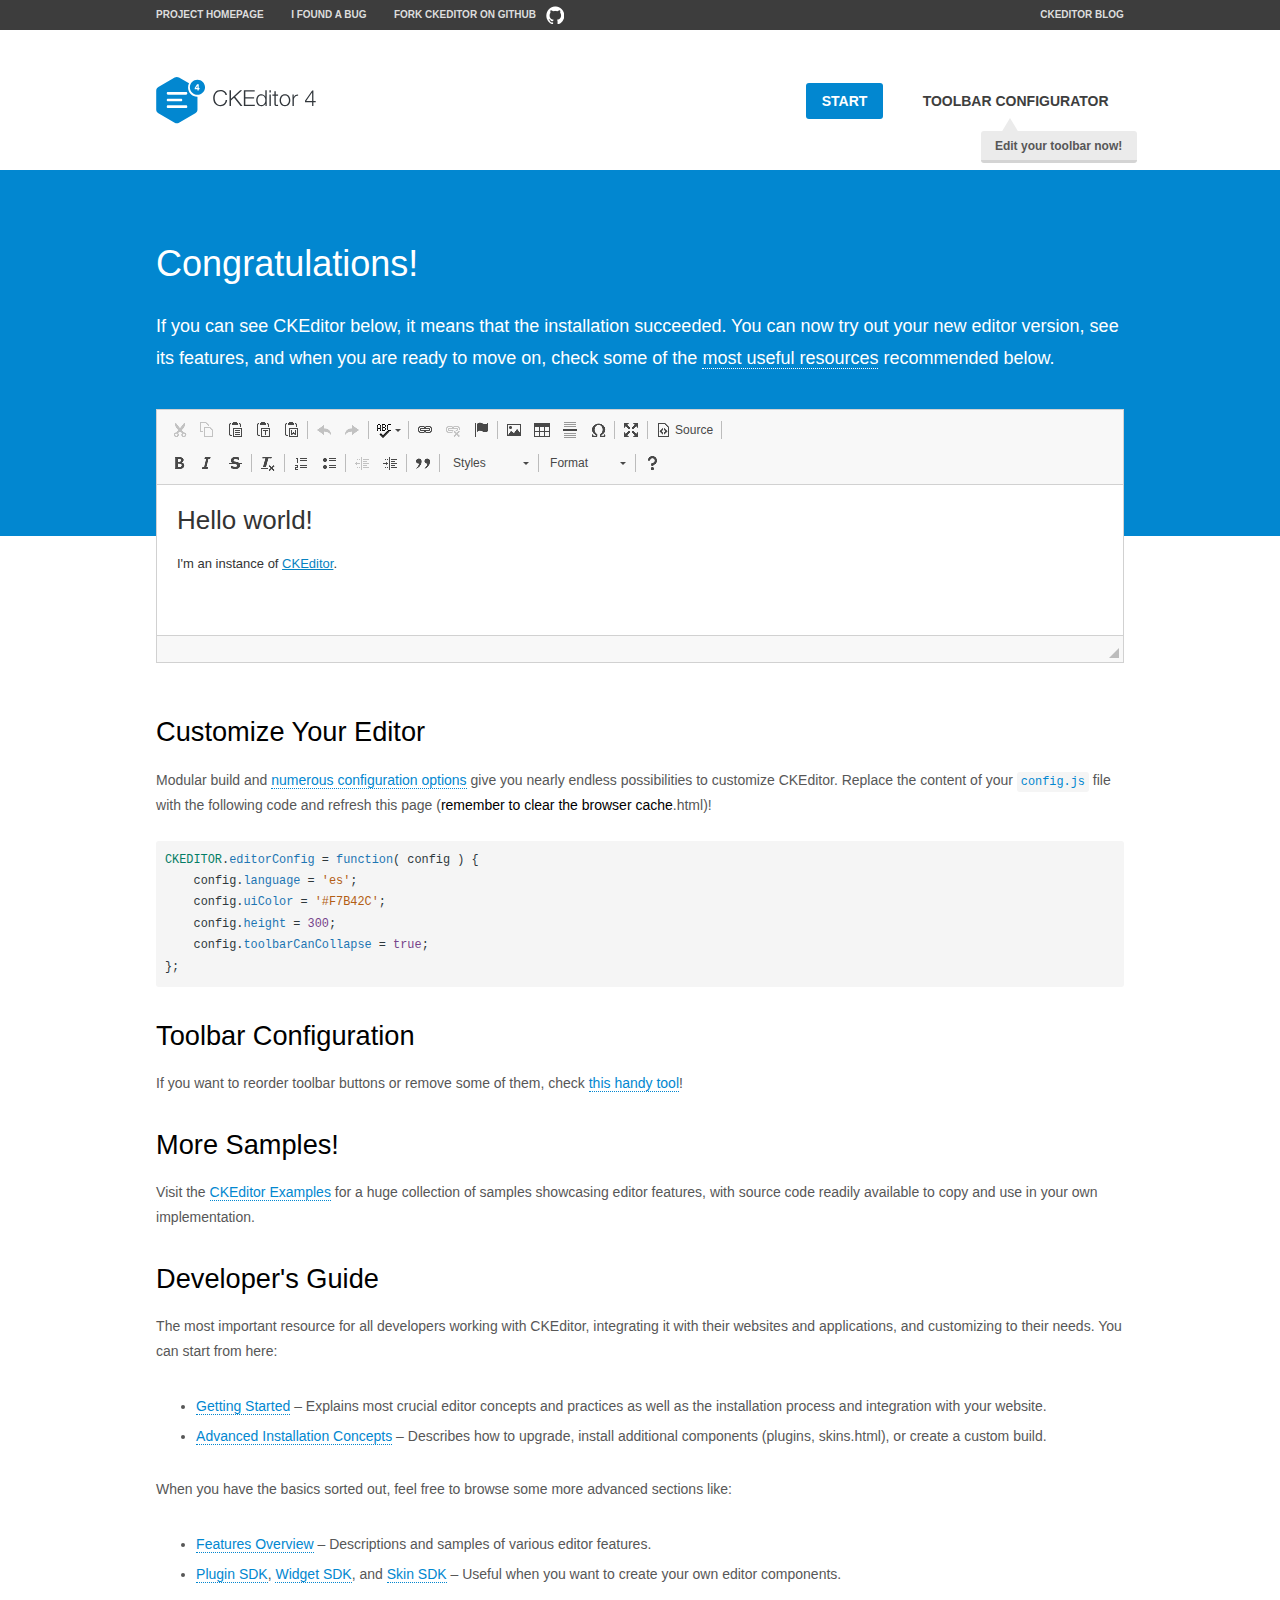
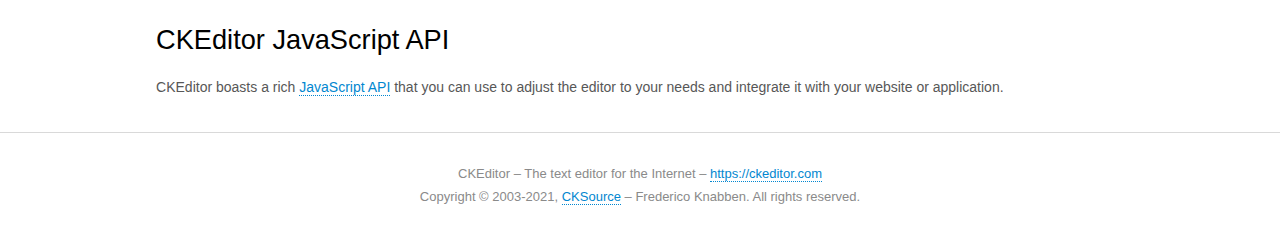
<file: public/ckeditor/samples/index.html>
<!DOCTYPE html>
<!--
Copyright (c) 2003-2021, CKSource - Frederico Knabben. All rights reserved.
For licensing, see LICENSE.md or https://ckeditor.com/legal/ckeditor-oss-license
-->
<html lang="en">
<head>
	<meta charset="utf-8">
	<title>CKEditor Sample</title>
	<script src="../ckeditor.js"></script>
	<script src="js/sample.js"></script>
	<link rel="stylesheet" href="css/samples.css">
	<link rel="stylesheet" href="toolbarconfigurator/lib/codemirror/neo.css">
	<meta name="viewport" content="width=device-width,initial-scale=1">
	<meta name="description" content="Try the latest sample of CKEditor 4 and learn more about customizing your WYSIWYG editor with endless possibilities.">
</head>
<body id="main">

<nav class="navigation-a">
	<div class="grid-container">
		<ul class="navigation-a-left grid-width-70">
			<li><a href="https://ckeditor.com/ckeditor-4/">Project Homepage</a></li>
			<li><a href="https://github.com/ckeditor/ckeditor4/issues">I found a bug</a></li>
			<li><a href="https://github.com/ckeditor/ckeditor4" class="icon-pos-right icon-navigation-a-github">Fork CKEditor on GitHub</a></li>
		</ul>
		<ul class="navigation-a-right grid-width-30">
			<li><a href="https://ckeditor.com/blog/">CKEditor Blog</a></li>
		</ul>
	</div>
</nav>

<header class="header-a">
	<div class="grid-container">
		<h1 class="header-a-logo grid-width-30">
			<a href="index.html"><img src="img/logo.svg" onerror="this.src='img/logo.png'; this.onerror=null;" alt="CKEditor Sample"></a>
		</h1>

		<nav class="navigation-b grid-width-70">
			<ul>
				<li><a href="index.html" class="button-a button-a-background">Start</a></li>
				<li><a href="toolbarconfigurator/index.html" class="button-a">Toolbar configurator <span class="balloon-a balloon-a-nw">Edit your toolbar now!</span></a></li>
			</ul>
		</nav>
	</div>
</header>

<main>
	<div class="adjoined-top">
		<div class="grid-container">
			<div class="content grid-width-100">
				<h1>Congratulations!</h1>
				<p>
					If you can see CKEditor below, it means that the installation succeeded.
					You can now try out your new editor version, see its features, and when you are ready to move on, check some of the <a href="#sample-customize">most useful resources</a> recommended below.
				</p>
			</div>
		</div>
	</div>
	<div class="adjoined-bottom">
		<div class="grid-container">
			<div class="grid-width-100">
				<div id="editor">
					<h1>Hello world!</h1>
					<p>I'm an instance of <a href="https://ckeditor.com">CKEditor</a>.</p>
				</div>
			</div>
		</div>
	</div>

	<div class="grid-container">
		<div class="content grid-width-100">
			<section id="sample-customize">
				<h2>Customize Your Editor</h2>
				<p>Modular build and <a href="https://ckeditor.com/docs/ckeditor4/latest/guide/dev_configuration.html">numerous configuration options</a> give you nearly endless possibilities to customize CKEditor. Replace the content of your <code><a href="../config.js">config.js</a></code> file with the following code and refresh this page (<strong>remember to clear the browser cache</strong>.html)!</p>
		<pre class="cm-s-neo CodeMirror"><code><span style="padding-right: 0.1px;"><span class="cm-variable">CKEDITOR</span>.<span class="cm-property">editorConfig</span> <span class="cm-operator">=</span> <span class="cm-keyword">function</span>( <span class="cm-def">config</span> ) {</span>
<span style="padding-right: 0.1px;"><span class="cm-tab">	</span><span class="cm-variable-2">config</span>.<span class="cm-property">language</span> <span class="cm-operator">=</span> <span class="cm-string">'es'</span>;</span>
<span style="padding-right: 0.1px;"><span class="cm-tab">	</span><span class="cm-variable-2">config</span>.<span class="cm-property">uiColor</span> <span class="cm-operator">=</span> <span class="cm-string">'#F7B42C'</span>;</span>
<span style="padding-right: 0.1px;"><span class="cm-tab">	</span><span class="cm-variable-2">config</span>.<span class="cm-property">height</span> <span class="cm-operator">=</span> <span class="cm-number">300</span>;</span>
<span style="padding-right: 0.1px;"><span class="cm-tab">	</span><span class="cm-variable-2">config</span>.<span class="cm-property">toolbarCanCollapse</span> <span class="cm-operator">=</span> <span class="cm-atom">true</span>;</span>
<span style="padding-right: 0.1px;">};</span></code></pre>
			</section>

			<section>
				<h2>Toolbar Configuration</h2>
				<p>If you want to reorder toolbar buttons or remove some of them, check <a href="toolbarconfigurator/index.html">this handy tool</a>!</p>
			</section>

			<section>
				<h2>More Samples!</h2>
				<p>Visit the <a href="https://ckeditor.com/docs/ckeditor4/latest/examples/index.html">CKEditor Examples</a> for a huge collection of samples showcasing editor features, with source code readily available to copy and use in your own implementation.</p>
			</section>

			<section>
				<h2>Developer's Guide</h2>
				<p>The most important resource for all developers working with CKEditor, integrating it with their websites and applications, and customizing to their needs. You can start from here:</p>
				<ul>
					<li><a href="https://ckeditor.com/docs/ckeditor4/latest/guide/dev_installation.html">Getting Started</a> &ndash; Explains most crucial editor concepts and practices as well as the installation process and integration with your website.</li>
					<li><a href="https://ckeditor.com/docs/ckeditor4/latest/guide/dev_advanced_installation.html">Advanced Installation Concepts</a> &ndash; Describes how to upgrade, install additional components (plugins, skins.html), or create a custom build.</li>
				</ul>
					<p>When you have the basics sorted out, feel free to browse some more advanced sections like:</p>
				<ul>
					<li><a href="https://ckeditor.com/docs/ckeditor4/latest/features/index.html">Features Overview</a> &ndash; Descriptions and samples of various editor features.</li>
					<li><a href="https://ckeditor.com/docs/ckeditor4/latest/guide/plugin_sdk_intro.html">Plugin SDK</a>, <a href="https://ckeditor.com/docs/ckeditor4/latest/guide/widget_sdk_intro.html">Widget SDK</a>, and <a href="https://ckeditor.com/docs/ckeditor4/latest/guide/skin_sdk_intro.html">Skin SDK</a> &ndash; Useful when you want to create your own editor components.</li>
				</ul>
			</section>

			<section>
				<h2>CKEditor JavaScript API</h2>
				<p>CKEditor boasts a rich <a href="https://ckeditor.com/docs/ckeditor4/latest/api/index.html">JavaScript API</a> that you can use to adjust the editor to your needs and integrate it with your website or application.</p>
			</section>
		</div>
	</div>
</main>

<footer class="footer-a grid-container">
	<div class="grid-container">
		<p class="grid-width-100">
			CKEditor &ndash; The text editor for the Internet &ndash; <a class="samples" href="https://ckeditor.com/">https://ckeditor.com</a>
		</p>
		<p class="grid-width-100" id="copy">
			Copyright &copy; 2003-2021, <a class="samples" href="https://cksource.com/">CKSource</a> &ndash; Frederico Knabben. All rights reserved.
		</p>
	</div>
</footer>
<script>
	initSample();
</script>

</body>
</html>
</file>
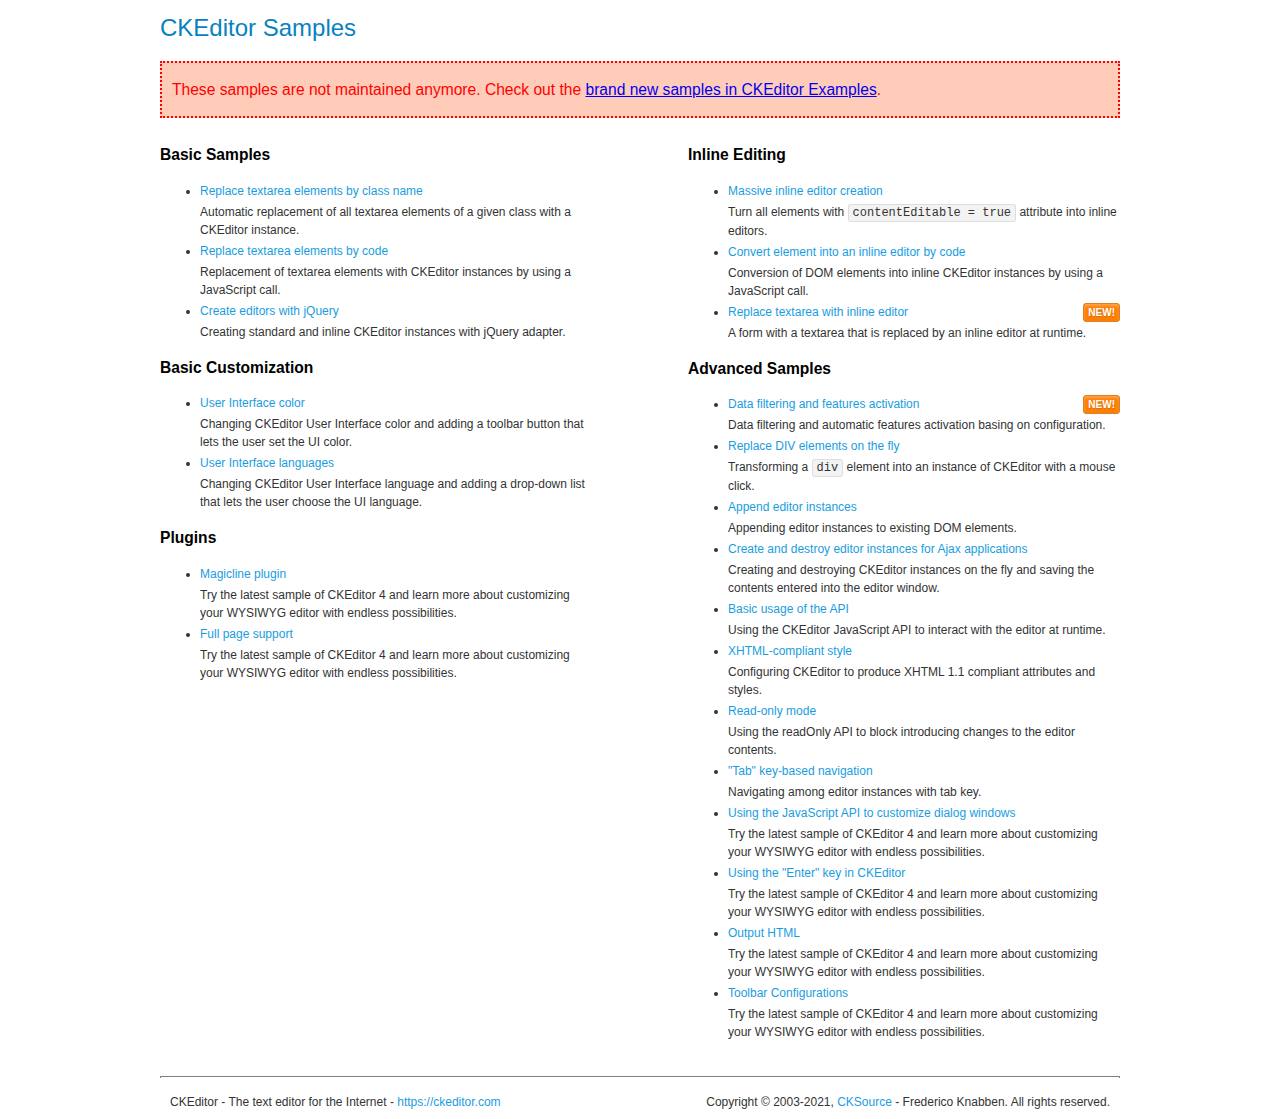
<file: public/ckeditor/samples/old/index.html>
<!DOCTYPE html>
<!--
Copyright (c) 2003-2021, CKSource - Frederico Knabben. All rights reserved.
For licensing, see LICENSE.md or https://ckeditor.com/legal/ckeditor-oss-license
-->
<html lang="en">
<head>
	<meta charset="utf-8">
	<title>CKEditor Samples</title>
	<link rel="stylesheet" href="sample.css">
	<meta name="description" content="Try the latest sample of CKEditor 4 and learn more about customizing your WYSIWYG editor with endless possibilities.">
</head>
<body>
	<h1 class="samples">
		CKEditor Samples
	</h1>
	<div class="warning deprecated">
		These samples are not maintained anymore. Check out the <a href="https://ckeditor.com/docs/ckeditor4/latest/examples/index.html">brand new samples in CKEditor Examples</a>.
	</div>
	<div class="twoColumns">
		<div class="twoColumnsLeft">
			<h2 class="samples">
				Basic Samples
			</h2>
			<dl class="samples">
				<dt><a class="samples" href="replacebyclass.html">Replace textarea elements by class name</a></dt>
				<dd>Automatic replacement of all textarea elements of a given class with a CKEditor instance.</dd>

				<dt><a class="samples" href="replacebycode.html">Replace textarea elements by code</a></dt>
				<dd>Replacement of textarea elements with CKEditor instances by using a JavaScript call.</dd>

				<dt><a class="samples" href="jquery.html">Create editors with jQuery</a></dt>
				<dd>Creating standard and inline CKEditor instances with jQuery adapter.</dd>
			</dl>

			<h2 class="samples">
				Basic Customization
			</h2>
			<dl class="samples">
				<dt><a class="samples" href="uicolor.html">User Interface color</a></dt>
				<dd>Changing CKEditor User Interface color and adding a toolbar button that lets the user set the UI color.</dd>

				<dt><a class="samples" href="uilanguages.html">User Interface languages</a></dt>
				<dd>Changing CKEditor User Interface language and adding a drop-down list that lets the user choose the UI language.</dd>
			</dl>


			<h2 class="samples">Plugins</h2>
<dl class="samples">
<dt><a class="samples" href="magicline/magicline.html">Magicline plugin</a></dt>
<dd>Try the latest sample of CKEditor 4 and learn more about customizing your WYSIWYG editor with endless possibilities.</dd>

<dt><a class="samples" href="wysiwygarea/fullpage.html">Full page support</a></dt>
<dd>Try the latest sample of CKEditor 4 and learn more about customizing your WYSIWYG editor with endless possibilities.</dd>
</dl>
		</div>
		<div class="twoColumnsRight">
			<h2 class="samples">
				Inline Editing
			</h2>
			<dl class="samples">
				<dt><a class="samples" href="inlineall.html">Massive inline editor creation</a></dt>
				<dd>Turn all elements with <code>contentEditable = true</code> attribute into inline editors.</dd>

				<dt><a class="samples" href="inlinebycode.html">Convert element into an inline editor by code</a></dt>
				<dd>Conversion of DOM elements into inline CKEditor instances by using a JavaScript call.</dd>

				<dt><a class="samples" href="inlinetextarea.html">Replace textarea with inline editor</a> <span class="new">New!</span></dt>
				<dd>A form with a textarea that is replaced by an inline editor at runtime.</dd>

				
			</dl>

			<h2 class="samples">
				Advanced Samples
			</h2>
			<dl class="samples">
				<dt><a class="samples" href="datafiltering.html">Data filtering and features activation</a> <span class="new">New!</span></dt>
				<dd>Data filtering and automatic features activation basing on configuration.</dd>

				<dt><a class="samples" href="divreplace.html">Replace DIV elements on the fly</a></dt>
				<dd>Transforming a <code>div</code> element into an instance of CKEditor with a mouse click.</dd>

				<dt><a class="samples" href="appendto.html">Append editor instances</a></dt>
				<dd>Appending editor instances to existing DOM elements.</dd>

				<dt><a class="samples" href="ajax.html">Create and destroy editor instances for Ajax applications</a></dt>
				<dd>Creating and destroying CKEditor instances on the fly and saving the contents entered into the editor window.</dd>

				<dt><a class="samples" href="api.html">Basic usage of the API</a></dt>
				<dd>Using the CKEditor JavaScript API to interact with the editor at runtime.</dd>

				<dt><a class="samples" href="xhtmlstyle.html">XHTML-compliant style</a></dt>
				<dd>Configuring CKEditor to produce XHTML 1.1 compliant attributes and styles.</dd>

				<dt><a class="samples" href="readonly.html">Read-only mode</a></dt>
				<dd>Using the readOnly API to block introducing changes to the editor contents.</dd>

				<dt><a class="samples" href="tabindex.html">"Tab" key-based navigation</a></dt>
				<dd>Navigating among editor instances with tab key.</dd>


				
<dt><a class="samples" href="dialog/dialog.html">Using the JavaScript API to customize dialog windows</a></dt>
<dd>Try the latest sample of CKEditor 4 and learn more about customizing your WYSIWYG editor with endless possibilities.</dd>

<dt><a class="samples" href="enterkey/enterkey.html">Using the &quot;Enter&quot; key in CKEditor</a></dt>
<dd>Try the latest sample of CKEditor 4 and learn more about customizing your WYSIWYG editor with endless possibilities.</dd>

<dt><a class="samples" href="htmlwriter/outputhtml.html">Output HTML</a></dt>
<dd>Try the latest sample of CKEditor 4 and learn more about customizing your WYSIWYG editor with endless possibilities.</dd>

<dt><a class="samples" href="toolbar/toolbar.html">Toolbar Configurations</a></dt>
<dd>Try the latest sample of CKEditor 4 and learn more about customizing your WYSIWYG editor with endless possibilities.</dd>

			</dl>
		</div>
	</div>
	<div id="footer">
		<hr>
		<p>
			CKEditor - The text editor for the Internet - <a class="samples" href="https://ckeditor.com/">https://ckeditor.com</a>
		</p>
		<p id="copy">
			Copyright &copy; 2003-2021, <a class="samples" href="https://cksource.com/">CKSource</a> - Frederico Knabben. All rights reserved.
		</p>
	</div>
</body>
</html>
</file>
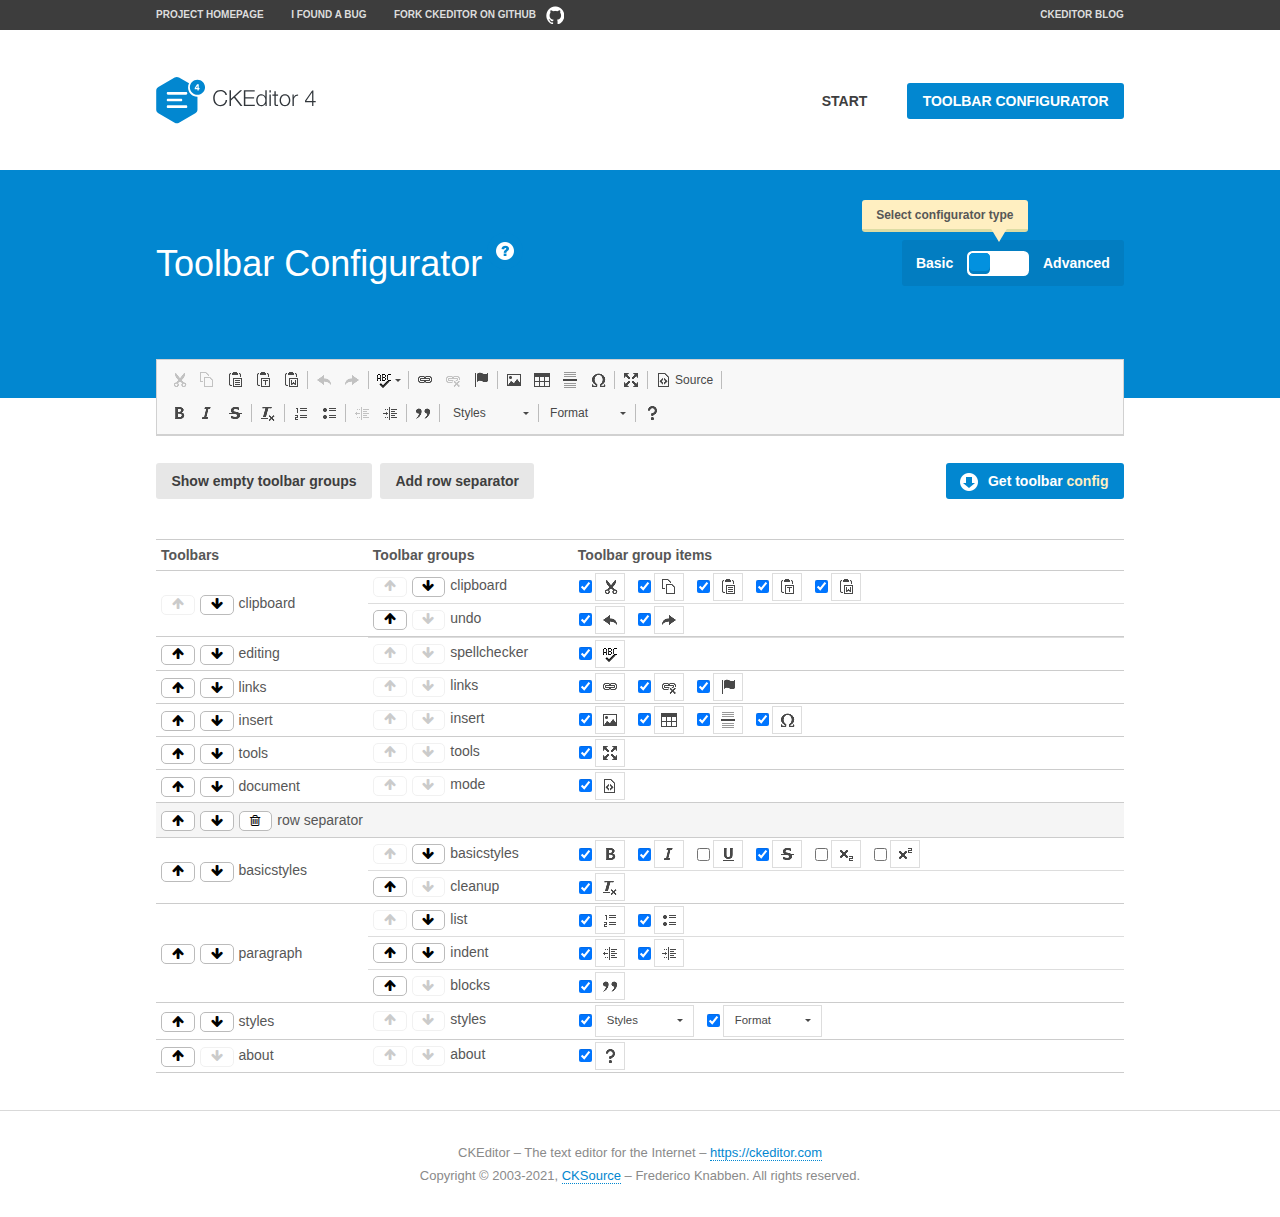
<file: public/ckeditor/samples/toolbarconfigurator/index.html>
<!DOCTYPE html>
<!--
Copyright (c) 2003-2021, CKSource - Frederico Knabben. All rights reserved.
For licensing, see LICENSE.md or https://ckeditor.com/legal/ckeditor-oss-license
-->
<!--[if IE 8]><html class="ie8"><![endif]-->
<!--[if gt IE 8]><html><![endif]-->
<!--[if !IE]><!--><html lang="en"><!--<![endif]-->
<head>
	<meta charset="utf-8">
	<title>Toolbar Configurator</title>
	<script src="../../ckeditor.js"></script>
	<script>
		if ( CKEDITOR.env.ie && CKEDITOR.env.version < 9 )
			CKEDITOR.tools.enableHtml5Elements( document );
	</script>
	<link rel="stylesheet" href="lib/codemirror/codemirror.css">
	<link rel="stylesheet" href="lib/codemirror/show-hint.css">
	<link rel="stylesheet" href="lib/codemirror/neo.css">
	<link rel="stylesheet" href="css/fontello.css">
	<link rel="stylesheet" href="../css/samples.css">
	<meta name="description" content="Try the latest sample of CKEditor 4 and learn more about customizing your WYSIWYG editor with endless possibilities.">
</head>
<body id="toolbar">

<nav class="navigation-a">
	<div class="grid-container">
		<ul class="navigation-a-left grid-width-70">
			<li><a href="https://ckeditor.com/ckeditor-4/">Project Homepage</a></li>
			<li><a href="https://github.com/ckeditor/ckeditor4/issues">I found a bug</a></li>
			<li><a href="https://github.com/ckeditor/ckeditor4" class="icon-pos-right icon-navigation-a-github">Fork CKEditor on GitHub</a></li>
		</ul>
		<ul class="navigation-a-right grid-width-30">
			<li><a href="https://ckeditor.com/blog/">CKEditor Blog</a></li>
		</ul>
	</div>
</nav>

<header class="header-a">
	<div class="grid-container">
		<h1 class="header-a-logo grid-width-30">
			<a href="../index.html"><img src="../img/logo.svg" onerror="this.src='../img/logo.png'; this.onerror=null;" alt="CKEditor Logo"></a>
		</h1>
		<nav class="navigation-b grid-width-70">
			<ul>
				<li><a href="../index.html"  class="button-a">Start</a></li>
				<li><a href="index.html"  class="button-a button-a-background">Toolbar configurator</a></li>
			</ul>
		</nav>
	</div>
</header>

<main>
	<div class="adjoined-top">
		<div class="grid-container">
			<div class="content grid-width-100">
				<div class="grid-container-nested">
					<h1 class="grid-width-60">
						Toolbar Configurator
						<a href="#help-content" type="button" title="Configurator help" id="help" class="button-a button-a-background button-a-no-text icon-pos-left icon-question-mark">Help</a>
					</h1>

					<div class="grid-width-40 grid-switch-magic">
						<div class="switch">
							<span class="balloon-a balloon-a-se">Select configurator type</span>
							<input type="radio" name="radio" data-num="1" id="radio-basic" />
							<input type="radio" name="radio" data-num="2" id="radio-advanced" />
							<label data-for="1" for="radio-basic">Basic</label>
							<span class="switch-inner">
								<span class="handler"></span>
							</span>
							<label data-for="2" for="radio-advanced">Advanced</label>
						</div>
					</div>
				</div>
			</div>
		</div>
	</div>
	<div class="adjoined-bottom">
		<div class="grid-container">
			<div class="grid-width-100">
				<div class="editors-container">
					<div id="editor-basic"></div>
					<div id="editor-advanced"></div>
				</div>
			</div>
		</div>
	</div>

	<div class="grid-container configurator">
		<div class="content grid-width-100">
			<div class="configurator">
				<div>
					<div id="toolbarModifierWrapper"></div>
				</div>
			</div>
		</div>
	</div>

	<div id="help-content">
		<div class="grid-container">
			<div class="grid-width-100">
				<h2>What Am I Doing Here?</h2>

				<div class="grid-container grid-container-nested">
					<div class="basic">
						<div class="grid-width-50">
							<p>Arrange <a href="https://ckeditor.com/docs/ckeditor4/latest/api/CKEDITOR_config.html#cfg-toolbarGroups">toolbar groups</a>, toggle <a href="https://ckeditor.com/docs/ckeditor4/latest/api/CKEDITOR_config.html#cfg-removeButtons">button visibility</a> according to your needs and get your toolbar configuration.</p>
							<p>You can replace the content of the <a href="../../config.js"><code>config.js</code></a> file with the generated configuration. If you already set some configuration options you will need to merge both configurations.</p>
						</div>
						<div class="grid-width-50">
							<p>Read more about different ways of <a href="https://ckeditor.com/docs/ckeditor4/latest/guide/dev_configuration.html">setting configuration</a> and do not forget about <strong>clearing browser cache</strong>.</p>
							<p>Arranging toolbar groups is the recommended way of configuring the toolbar, but if you need more freedom you can use the <a href="#advanced">advanced configurator</a>.</p>
						</div>
					</div>
					<div class="advanced" style="display: none;">
						<div class="grid-width-50">
							<p>With this code editor you can edit your <a href="https://ckeditor.com/docs/ckeditor4/latest/api/CKEDITOR_config.html#cfg-toolbar">toolbar configuration</a> live.</p>
							<p>You can replace the content of the <a href="../../config.js"><code>config.js</code></a> file with the generated configuration. If you already set some configuration options you will need to merge both configurations.</p>
						</div>
						<div class="grid-width-50">
							<p>Read more about different ways of <a href="https://ckeditor.com/docs/ckeditor4/latest/guide/dev_configuration.html">setting configuration</a> and do not forget about <strong>clearing browser cache</strong>.</p>
						</div>
					</div>
				</div>

				<p class="grid-container grid-container-nested">
					<button type="button" class="help-content-close grid-width-100 button-a button-a-background">Got it. Let's play!</button>
				</p>
			</div>
		</div>
	</div>
</main>

<footer class="footer-a grid-container">
	<p class="grid-width-100">
		CKEditor &ndash; The text editor for the Internet &ndash; <a class="samples" href="https://ckeditor.com/">https://ckeditor.com</a>
	</p>
	<p class="grid-width-100" id="copy">
		Copyright &copy; 2003-2021, <a class="samples" href="https://cksource.com/">CKSource</a> &ndash; Frederico Knabben. All rights reserved.
	</p>
</footer>

<script src="lib/codemirror/codemirror.js"></script>
<script src="lib/codemirror/javascript.js"></script>
<script src="lib/codemirror/show-hint.js"></script>

<script src="js/fulltoolbareditor.js"></script>
<script src="js/abstracttoolbarmodifier.js"></script>
<script src="js/toolbarmodifier.js"></script>
<script src="js/toolbartextmodifier.js"></script>
<script src="../js/sf.js"></script>

<script>
	( function() {
		'use strict';

		var mode = ( window.location.hash.substr( 1 ) === 'advanced' ) ? 'advanced' : 'basic',
			configuratorSection = CKEDITOR.document.findOne( 'main > .grid-container.configurator' ),
			basicInstruction = CKEDITOR.document.findOne( '#help-content .basic' ),
			advancedInstruction = CKEDITOR.document.findOne( '#help-content .advanced' ),

			// Configurator mode switcher.
			modeSwitchBasic = CKEDITOR.document.getById( 'radio-basic' ),
			modeSwitchAdvanced = CKEDITOR.document.getById( 'radio-advanced' );

		// Initial setup
		function updateSwitcher() {
			if ( mode === 'advanced' ) {
				modeSwitchAdvanced.$.checked = true;
			} else {
				modeSwitchBasic.$.checked = true;
			}
		}

		updateSwitcher();

		CKEDITOR.document.getWindow().on( 'hashchange', function( e ) {
			var hash = window.location.hash.substr( 1 );
			if ( !( hash === 'advanced' || hash === 'basic' ) ) {
				return;
			}
			mode = hash;
			onToolbarsDone( mode );
		} );

		CKEDITOR.document.getWindow().on( 'resize', function() {
			updateToolbar( ( mode === 'basic' ? toolbarModifier : toolbarTextModifier )[ 'editorInstance' ] );
		} );

		function onRefresh( modifier ) {
			modifier = modifier || this;

			if ( mode === 'basic' && modifier instanceof ToolbarConfigurator.ToolbarTextModifier ) {
				return;
			}

			// CodeMirror container becomes visible, so we need to refresh and to avoid rendering problems.
			if ( mode === 'advanced' && modifier instanceof ToolbarConfigurator.ToolbarTextModifier ) {
				modifier.codeContainer.refresh();
			}

			updateToolbar( modifier.editorInstance );
		}

		function updateToolbar( editor ) {
			var editorContainer = editor.container;

			// Not always editor is loaded.
			if ( !editorContainer ) {
				return;
			}

			var displayStyle = editorContainer.getStyle( 'display' );

			editorContainer.setStyle( 'display', 'block' );

			var newHeight = editorContainer.getSize( 'height' );

			var newMarginTop = parseInt( editorContainer.getComputedStyle( 'margin-top' ), 10 );
			newMarginTop = ( isNaN( newMarginTop ) ? 0 : Number( newMarginTop ) );

			var newMarginBottom = parseInt( editorContainer.getComputedStyle( 'margin-bottom' ), 10 );
			newMarginBottom = ( isNaN( newMarginBottom ) ? 0 : Number( newMarginBottom ) );

			var result = newHeight + newMarginTop + newMarginBottom;

			editorContainer.setStyle( 'display', displayStyle );

			editor.container.getAscendant( 'div' ).setStyle( 'height', result + 'px' );
		}

		var toolbarModifier = new ToolbarConfigurator.ToolbarModifier( 'editor-basic' );

		var done = 0;
		toolbarModifier.init( onToolbarInit );
		toolbarModifier.onRefresh = onRefresh;

		CKEDITOR.document.getById( 'toolbarModifierWrapper' ).append( toolbarModifier.mainContainer );

		var toolbarTextModifier = new ToolbarConfigurator.ToolbarTextModifier( 'editor-advanced' );
		toolbarTextModifier.init( onToolbarInit );
		toolbarTextModifier.onRefresh = onRefresh;

		function onToolbarInit() {
			if ( ++done === 2 ) {
				onToolbarsDone();

				positionSticky.watch( CKEDITOR.document.findOne( '.toolbar' ), function() {
					return mode === 'advanced';
				} );
			}
		}

		function onToolbarsDone() {
			if ( mode === 'basic' ) {
				toggleModeBasic( false );
			} else {
				toggleModeAdvanced( false );
			}

			updateSwitcher();

			setTimeout( function() {
				CKEDITOR.document.findOne( '.editors-container' ).addClass( 'active' );
				CKEDITOR.document.findOne( '#toolbarModifierWrapper' ).addClass( 'active' );
			}, 200 );
		}

		CKEDITOR.document.getById( 'toolbarModifierWrapper' ).append( toolbarTextModifier.mainContainer );

		function toogleModeSwitch( onElement, offElement, onModifier, offModifier ) {
			onElement.addClass( 'fancy-button-active' );
			offElement.removeClass( 'fancy-button-active' );

			onModifier.showUI();
			offModifier.hideUI();
		}

		function toggleModeBasic( callOnRefresh ) {
			callOnRefresh = ( callOnRefresh !== false );
			mode = 'basic';
			window.location.hash = '#basic';
			toogleModeSwitch( modeSwitchBasic, modeSwitchAdvanced, toolbarModifier, toolbarTextModifier );

			configuratorSection.removeClass( 'freed-width' );
			basicInstruction.show();
			advancedInstruction.hide();

			callOnRefresh && onRefresh( toolbarModifier );
		}

		function toggleModeAdvanced( callOnRefresh ) {
			callOnRefresh = ( callOnRefresh !== false );
			mode = 'advanced';
			window.location.hash = '#advanced';
			toogleModeSwitch( modeSwitchAdvanced, modeSwitchBasic, toolbarTextModifier, toolbarModifier );

			configuratorSection.addClass( 'freed-width' );
			advancedInstruction.show();
			basicInstruction.hide();

			callOnRefresh && onRefresh( toolbarTextModifier );
		}

		modeSwitchBasic.on( 'click', toggleModeBasic );
		modeSwitchAdvanced.on( 'click', toggleModeAdvanced );

		//
		// Position:sticky for the toolbar.
		//

		// Will make elements behave like they were styled with position:sticky.
		var positionSticky = {
			// Store object: {
			// 		element: CKEDITOR.dom.element, // Element which will float.
			// 		placeholder: CKEDITOR.dom.element, // Placeholder which is place to prevent page bounce.
			// 		isFixed: boolean // Whether element float now.
			// }
			watched: [],

			active: [],

			staticContainer: null,

			init: function() {
				var element = CKEDITOR.dom.element.createFromHtml(
					'<div class="staticContainer">' +
						'<div class="grid-container" >' +
							'<div class="grid-width-100">' +
								'<div class="inner"></div>' +
							'</div>' +
						'</div>' +
					'</div>' );

				this.staticContainer = element.findOne( '.inner' );

				CKEDITOR.document.getBody().append( element );
			},

			watch: function( element, preventFunc ) {
				this.watched.push( {
					element: element,
					placeholder: new CKEDITOR.dom.element( 'div' ),
					isFixed: false,
					preventFunc: preventFunc
				} );
			},

			checkAll: function() {
				for ( var i = 0; i < this.watched.length; i++ ) {
					this.check( this.watched[ i ] );
				}
			},

			check: function( element ) {
				var isFixed = element.isFixed;
				var shouldBeFixed = this.shouldBeFixed( element );

				// Nothing to be done.
				if ( isFixed === shouldBeFixed ) {
					return;
				}

				var placeholder = element.placeholder;

				if ( isFixed ) {
					// Unfixing.

					element.element.insertBefore( placeholder );
					placeholder.remove();

					element.element.removeStyle( 'margin' );

					this.active.splice( CKEDITOR.tools.indexOf( this.active, element ), 1 );

				} else {
					// Fixing.
					placeholder.setStyle( 'width', element.element.getSize( 'width' ) + 'px' );
					placeholder.setStyle( 'height', element.element.getSize( 'height' ) + 'px' );
					placeholder.setStyle( 'margin-bottom', element.element.getComputedStyle( 'margin-bottom' ) );
					placeholder.setStyle( 'display', element.element.getComputedStyle( 'display' ) );
					placeholder.insertAfter( element.element );

					this.staticContainer.append( element.element );

					this.active.push( element );
				}

				element.isFixed = !element.isFixed;
			},

			shouldBeFixed: function( element ) {
				if ( element.preventFunc && element.preventFunc() ) {
					return false;
				}

				// If element is already fixed we are checking it's placeholder.
				var related = ( element.isFixed ? element.placeholder : element.element ),
					clientRect = related.$.getBoundingClientRect(),
					staticHeight = this.staticContainer.getSize('height' ),
					elemHeight = element.element.getSize( 'height' );

				if ( element.isFixed ) {
					return ( clientRect.top + elemHeight < staticHeight );
				} else {
					return ( clientRect.top < staticHeight );
				}
			}
		};

		positionSticky.init();

		CKEDITOR.document.getWindow().on( 'scroll',
			CKEDITOR.tools.eventsBuffer( 100, positionSticky.checkAll, positionSticky ).input
		);

		// Make the toolbar sticky.
		positionSticky.watch( CKEDITOR.document.findOne( '.editors-container' ) );

		// Help button and help-content.
		( function() {
			var helpButton = CKEDITOR.document.getById( 'help' ),
				helpContent = CKEDITOR.document.getById( 'help-content' );

			// Don't show help button on IE8 because it's unsupported by Pico Modal.
			if ( CKEDITOR.env.ie && CKEDITOR.env.version == 8 ) {
				helpButton.hide();
			} else {
				// Display help modal when the button is clicked.
				helpButton.on( 'click', function( evt ) {
					SF.modal( {
						// Clone modal content from DOM.
						content: helpContent.getHtml(),

						afterCreate: function( modal ) {
							// Enable modal content button to close the modal.
							new CKEDITOR.dom.element( modal.modalElem() ).findOne( '.help-content-close' ).once( 'click', modal.close );
						}
					} ).show();
				} );
			}
		} )();
	} )();
</script>
</body>
</html>
</file>
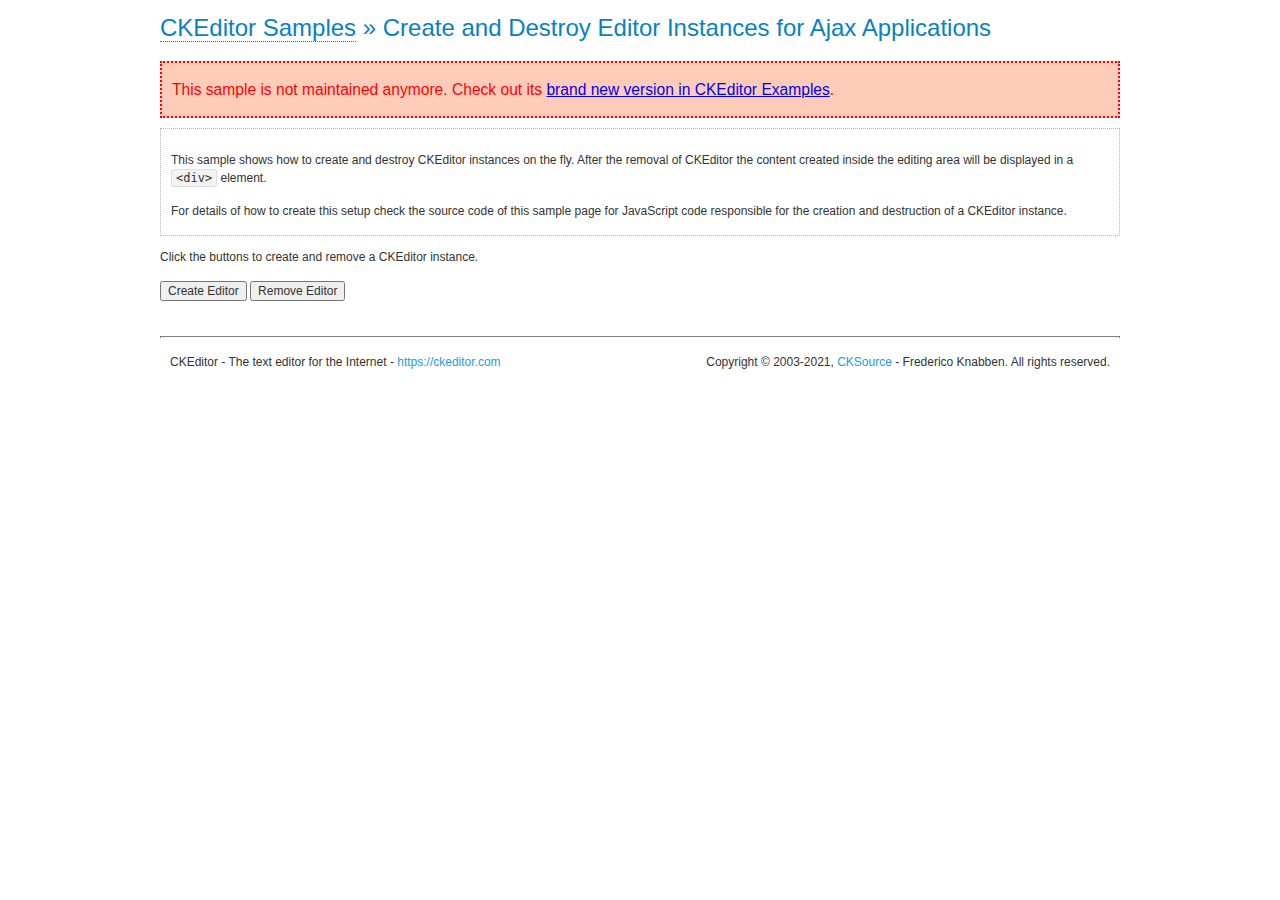
<file: public/ckeditor/samples/old/ajax.html>
<!DOCTYPE html>
<!--
Copyright (c) 2003-2021, CKSource - Frederico Knabben. All rights reserved.
For licensing, see LICENSE.md or https://ckeditor.com/legal/ckeditor-oss-license
-->
<html lang="en">
<head>
	<meta charset="utf-8">
	<title>Ajax &mdash; CKEditor Sample</title>
	<script src="../../ckeditor.js"></script>
	<link rel="stylesheet" href="sample.css">
	<meta name="description" content="Try the latest sample of CKEditor 4 and learn more about customizing your WYSIWYG editor with endless possibilities.">
	<script>

		var editor, html = '';

		function createEditor() {
			if ( editor )
				return;

			// Create a new editor inside the <div id="editor">, setting its value to html
			var config = {};
			editor = CKEDITOR.appendTo( 'editor', config, html );
		}

		function removeEditor() {
			if ( !editor )
				return;

			// Retrieve the editor contents. In an Ajax application, this data would be
			// sent to the server or used in any other way.
			document.getElementById( 'editorcontents' ).innerHTML = html = editor.getData();
			document.getElementById( 'contents' ).style.display = '';

			// Destroy the editor.
			editor.destroy();
			editor = null;
		}

	</script>
</head>
<body>
	<h1 class="samples">
		<a href="index.html">CKEditor Samples</a> &raquo; Create and Destroy Editor Instances for Ajax Applications
	</h1>
	<div class="warning deprecated">
		This sample is not maintained anymore. Check out its <a href="https://ckeditor.com/docs/ckeditor4/latest/examples/saveajax.html">brand new version in CKEditor Examples</a>.
	</div>
	<div class="description">
		<p>
			This sample shows how to create and destroy CKEditor instances on the fly. After the removal of CKEditor the content created inside the editing
			area will be displayed in a <code>&lt;div&gt;</code> element.
		</p>
		<p>
			For details of how to create this setup check the source code of this sample page
			for JavaScript code responsible for the creation and destruction of a CKEditor instance.
		</p>
	</div>
	<p>Click the buttons to create and remove a CKEditor instance.</p>
	<p>
		<input onclick="createEditor();" type="button" value="Create Editor">
		<input onclick="removeEditor();" type="button" value="Remove Editor">
	</p>
	<!-- This div will hold the editor. -->
	<div id="editor">
	</div>
	<div id="contents" style="display: none">
		<p>
			Edited Contents:
		</p>
		<!-- This div will be used to display the editor contents. -->
		<div id="editorcontents">
		</div>
	</div>
	<div id="footer">
		<hr>
		<p>
			CKEditor - The text editor for the Internet - <a class="samples" href="https://ckeditor.com/">https://ckeditor.com</a>
		</p>
		<p id="copy">
			Copyright &copy; 2003-2021, <a class="samples" href="https://cksource.com/">CKSource</a> - Frederico
			Knabben. All rights reserved.
		</p>
	</div>
</body>
</html>
</file>
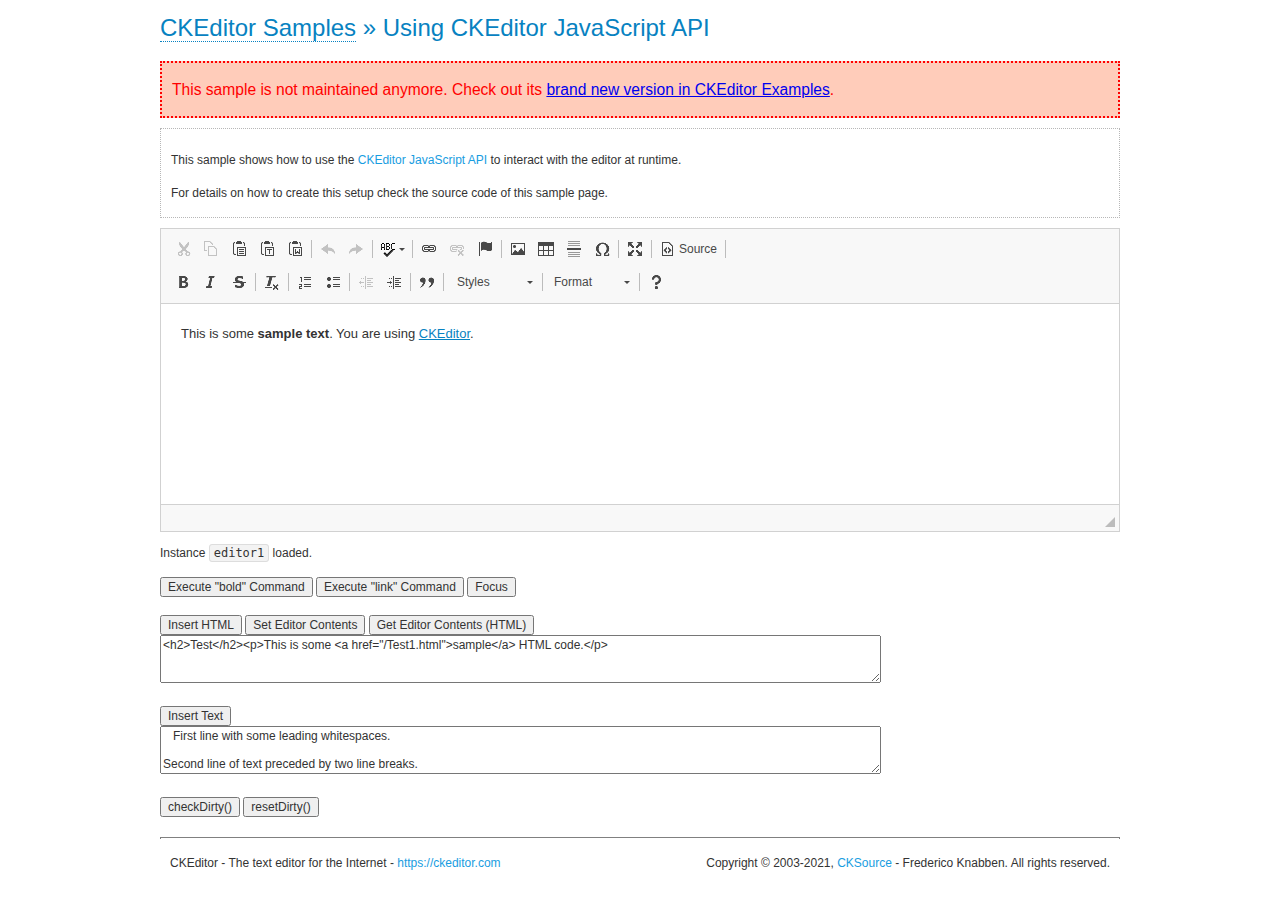
<file: public/ckeditor/samples/old/api.html>
<!DOCTYPE html>
<!--
Copyright (c) 2003-2021, CKSource - Frederico Knabben. All rights reserved.
For licensing, see LICENSE.md or https://ckeditor.com/legal/ckeditor-oss-license
-->
<html lang="en">
<head>
	<meta charset="utf-8">
	<title>API Usage &mdash; CKEditor Sample</title>
	<script src="../../ckeditor.js"></script>
	<link href="sample.css" rel="stylesheet">
	<meta name="description" content="Try the latest sample of CKEditor 4 and learn more about customizing your WYSIWYG editor with endless possibilities.">
	<script>

// The instanceReady event is fired, when an instance of CKEditor has finished
// its initialization.
CKEDITOR.on( 'instanceReady', function( ev ) {
	// Show the editor name and description in the browser status bar.
	document.getElementById( 'eMessage' ).innerHTML = 'Instance <code>' + ev.editor.name + '<\/code> loaded.';

	// Show this sample buttons.
	document.getElementById( 'eButtons' ).style.display = 'block';
});

function InsertHTML() {
	// Get the editor instance that we want to interact with.
	var editor = CKEDITOR.instances.editor1;
	var value = document.getElementById( 'htmlArea' ).value;

	// Check the active editing mode.
	if ( editor.mode == 'wysiwyg' )
	{
		// Insert HTML code.
		// https://ckeditor.com/docs/ckeditor4/latest/api/CKEDITOR_editor.html#method-insertHtml
		editor.insertHtml( value );
	}
	else
		alert( 'You must be in WYSIWYG mode!' );
}

function InsertText() {
	// Get the editor instance that we want to interact with.
	var editor = CKEDITOR.instances.editor1;
	var value = document.getElementById( 'txtArea' ).value;

	// Check the active editing mode.
	if ( editor.mode == 'wysiwyg' )
	{
		// Insert as plain text.
		// https://ckeditor.com/docs/ckeditor4/latest/api/CKEDITOR_editor.html#method-insertText
		editor.insertText( value );
	}
	else
		alert( 'You must be in WYSIWYG mode!' );
}

function SetContents() {
	// Get the editor instance that we want to interact with.
	var editor = CKEDITOR.instances.editor1;
	var value = document.getElementById( 'htmlArea' ).value;

	// Set editor contents (replace current contents).
	// https://ckeditor.com/docs/ckeditor4/latest/api/CKEDITOR_editor.html#method-setData
	editor.setData( value );
}

function GetContents() {
	// Get the editor instance that you want to interact with.
	var editor = CKEDITOR.instances.editor1;

	// Get editor contents
	// https://ckeditor.com/docs/ckeditor4/latest/api/CKEDITOR_editor.html#method-getData
	alert( editor.getData() );
}

function ExecuteCommand( commandName ) {
	// Get the editor instance that we want to interact with.
	var editor = CKEDITOR.instances.editor1;

	// Check the active editing mode.
	if ( editor.mode == 'wysiwyg' )
	{
		// Execute the command.
		// https://ckeditor.com/docs/ckeditor4/latest/api/CKEDITOR_editor.html#method-execCommand
		editor.execCommand( commandName );
	}
	else
		alert( 'You must be in WYSIWYG mode!' );
}

function CheckDirty() {
	// Get the editor instance that we want to interact with.
	var editor = CKEDITOR.instances.editor1;
	// Checks whether the current editor contents present changes when compared
	// to the contents loaded into the editor at startup
	// https://ckeditor.com/docs/ckeditor4/latest/api/CKEDITOR_editor.html#method-checkDirty
	alert( editor.checkDirty() );
}

function ResetDirty() {
	// Get the editor instance that we want to interact with.
	var editor = CKEDITOR.instances.editor1;
	// Resets the "dirty state" of the editor (see CheckDirty())
	// https://ckeditor.com/docs/ckeditor4/latest/api/CKEDITOR_editor.html#method-resetDirty
	editor.resetDirty();
	alert( 'The "IsDirty" status has been reset' );
}

function Focus() {
	CKEDITOR.instances.editor1.focus();
}

function onFocus() {
	document.getElementById( 'eMessage' ).innerHTML = '<b>' + this.name + ' is focused </b>';
}

function onBlur() {
	document.getElementById( 'eMessage' ).innerHTML = this.name + ' lost focus';
}

	</script>

</head>
<body>
	<h1 class="samples">
		<a href="index.html">CKEditor Samples</a> &raquo; Using CKEditor JavaScript API
	</h1>
	<div class="warning deprecated">
		This sample is not maintained anymore. Check out its <a href="https://ckeditor.com/docs/ckeditor4/latest/examples/api.html">brand new version in CKEditor Examples</a>.
	</div>
	<div class="description">
	<p>
		This sample shows how to use the
		<a class="samples" href="https://ckeditor.com/docs/ckeditor4/latest/api/CKEDITOR_editor.html">CKEditor JavaScript API</a>
		to interact with the editor at runtime.
	</p>
	<p>
		For details on how to create this setup check the source code of this sample page.
	</p>
	</div>

	<!-- This <div> holds alert messages to be display in the sample page. -->
	<div id="alerts">
		<noscript>
			<p>
				<strong>CKEditor requires JavaScript to run</strong>. In a browser with no JavaScript
				support, like yours, you should still see the contents (HTML data) and you should
				be able to edit it normally, without a rich editor interface.
			</p>
		</noscript>
	</div>
	<form action="../../../samples/sample_posteddata.php" method="post">
		<textarea cols="100" id="editor1" name="editor1" rows="10">&lt;p&gt;This is some &lt;strong&gt;sample text&lt;/strong&gt;. You are using &lt;a href="https://ckeditor.com/"&gt;CKEditor&lt;/a&gt;.&lt;/p&gt;</textarea>

		<script>
			// Replace the <textarea id="editor1"> with an CKEditor instance.
			CKEDITOR.replace( 'editor1', {
				on: {
					focus: onFocus,
					blur: onBlur,

					// Check for availability of corresponding plugins.
					pluginsLoaded: function( evt ) {
						var doc = CKEDITOR.document, ed = evt.editor;
						if ( !ed.getCommand( 'bold' ) )
							doc.getById( 'exec-bold' ).hide();
						if ( !ed.getCommand( 'link' ) )
							doc.getById( 'exec-link' ).hide();
					}
				}
			});
		</script>

		<p id="eMessage">
		</p>

		<div id="eButtons" style="display: none">
			<input id="exec-bold" onclick="ExecuteCommand('bold');" type="button" value="Execute &quot;bold&quot; Command">
			<input id="exec-link" onclick="ExecuteCommand('link');" type="button" value="Execute &quot;link&quot; Command">
			<input onclick="Focus();" type="button" value="Focus">
			<br><br>
			<input onclick="InsertHTML();" type="button" value="Insert HTML">
			<input onclick="SetContents();" type="button" value="Set Editor Contents">
			<input onclick="GetContents();" type="button" value="Get Editor Contents (HTML)">
			<br>
			<textarea cols="100" id="htmlArea" rows="3">&lt;h2&gt;Test&lt;/h2&gt;&lt;p&gt;This is some &lt;a href="/Test1.html"&gt;sample&lt;/a&gt; HTML code.&lt;/p&gt;</textarea>
			<br>
			<br>
			<input onclick="InsertText();" type="button" value="Insert Text">
			<br>
			<textarea cols="100" id="txtArea" rows="3">   First line with some leading whitespaces.

Second line of text preceded by two line breaks.</textarea>
			<br>
			<br>
			<input onclick="CheckDirty();" type="button" value="checkDirty()">
			<input onclick="ResetDirty();" type="button" value="resetDirty()">
		</div>
	</form>
	<div id="footer">
		<hr>
		<p>
			CKEditor - The text editor for the Internet - <a class="samples" href="https://ckeditor.com/">https://ckeditor.com</a>
		</p>
		<p id="copy">
			Copyright &copy; 2003-2021, <a class="samples" href="https://cksource.com/">CKSource</a> - Frederico
			Knabben. All rights reserved.
		</p>
	</div>
</body>
</html>
</file>
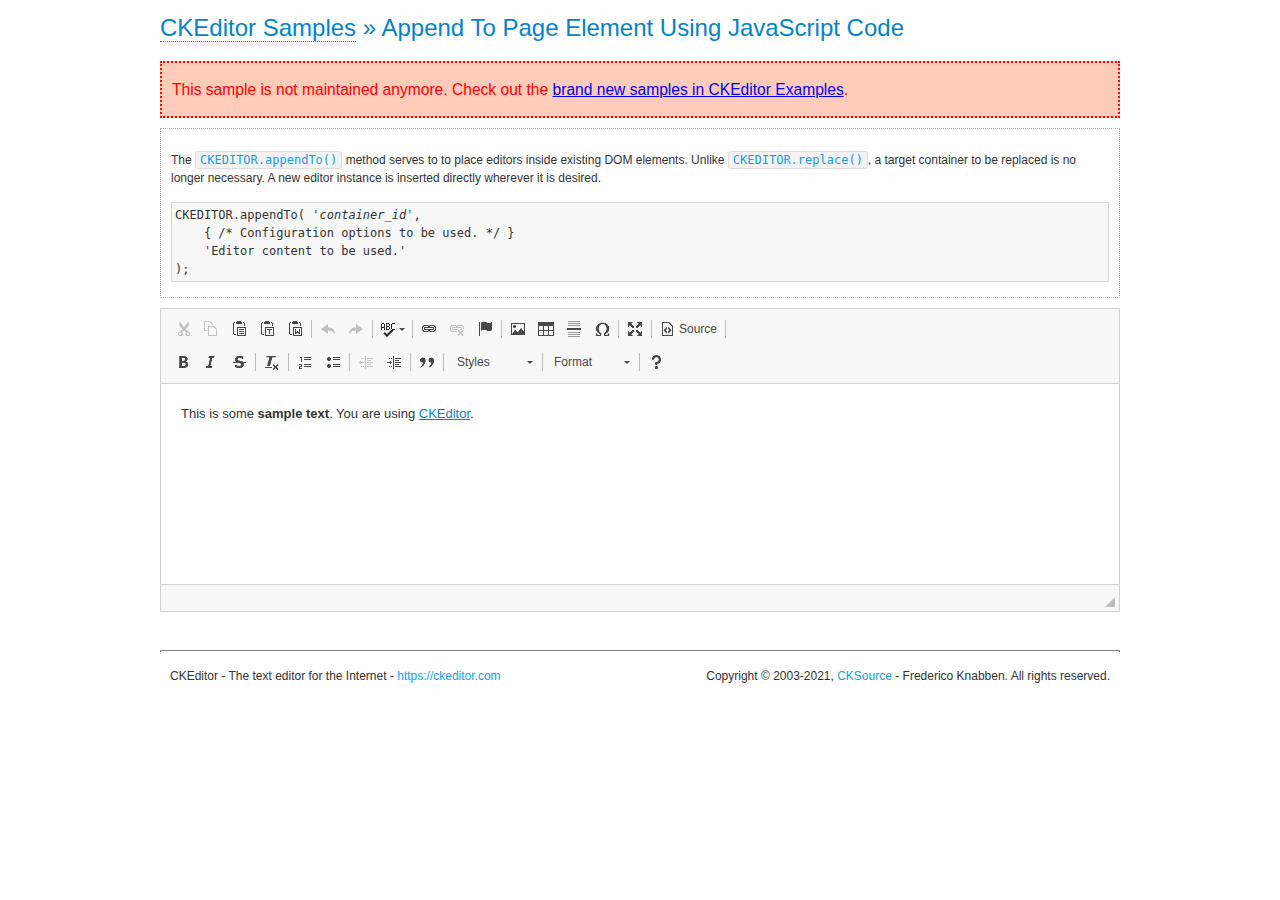
<file: public/ckeditor/samples/old/appendto.html>
<!DOCTYPE html>
<!--
Copyright (c) 2003-2021, CKSource - Frederico Knabben. All rights reserved.
For licensing, see LICENSE.md or https://ckeditor.com/legal/ckeditor-oss-license
-->
<html lang="en">
<head>
	<meta charset="utf-8">
	<title>Append To Page Element Using JavaScript Code &mdash; CKEditor Sample</title>
	<script src="../../ckeditor.js"></script>
	<link rel="stylesheet" href="sample.css">
	<meta name="description" content="Try the latest sample of CKEditor 4 and learn more about customizing your WYSIWYG editor with endless possibilities.">
</head>
<body>
	<h1 class="samples">
		<a href="index.html">CKEditor Samples</a> &raquo; Append To Page Element Using JavaScript Code
	</h1>
	<div class="warning deprecated">
		This sample is not maintained anymore. Check out the <a href="https://ckeditor.com/docs/ckeditor4/latest/examples/index.html">brand new samples in CKEditor Examples</a>.
	</div>
	<div id="section1">
		<div class="description">
			<p>
				The <code><a class="samples" href="https://ckeditor.com/docs/ckeditor4/latest/api/CKEDITOR.html#method-appendTo">CKEDITOR.appendTo()</a></code> method serves to to place editors inside existing DOM elements. Unlike <code><a class="samples" href="https://ckeditor.com/docs/ckeditor4/latest/api/CKEDITOR.html#method-replace">CKEDITOR.replace()</a></code>,
				a target container to be replaced is no longer necessary. A new editor
				instance is inserted directly wherever it is desired.
			</p>
<pre class="samples">CKEDITOR.appendTo( '<em>container_id</em>',
	{ /* Configuration options to be used. */ }
	'Editor content to be used.'
);</pre>
		</div>
		<script>

			// This call can be placed at any point after the
			// DOM element to append CKEditor to or inside the <head><script>
			// in a window.onload event handler.

			// Append a CKEditor instance using the default configuration and the
			// provided content to the <div> element of ID "section1".
			CKEDITOR.appendTo( 'section1',
				null,
				'<p>This is some <strong>sample text</strong>. You are using <a href="https://ckeditor.com/">CKEditor</a>.</p>'
			);

		</script>
	</div>
	<br>
	<div id="footer">
		<hr>
		<p>
			CKEditor - The text editor for the Internet - <a class="samples" href="https://ckeditor.com/">https://ckeditor.com</a>
		</p>
		<p id="copy">
			Copyright &copy; 2003-2021, <a class="samples" href="https://cksource.com/">CKSource</a> - Frederico
			Knabben. All rights reserved.
		</p>
	</div>
</body>
</html>
</file>
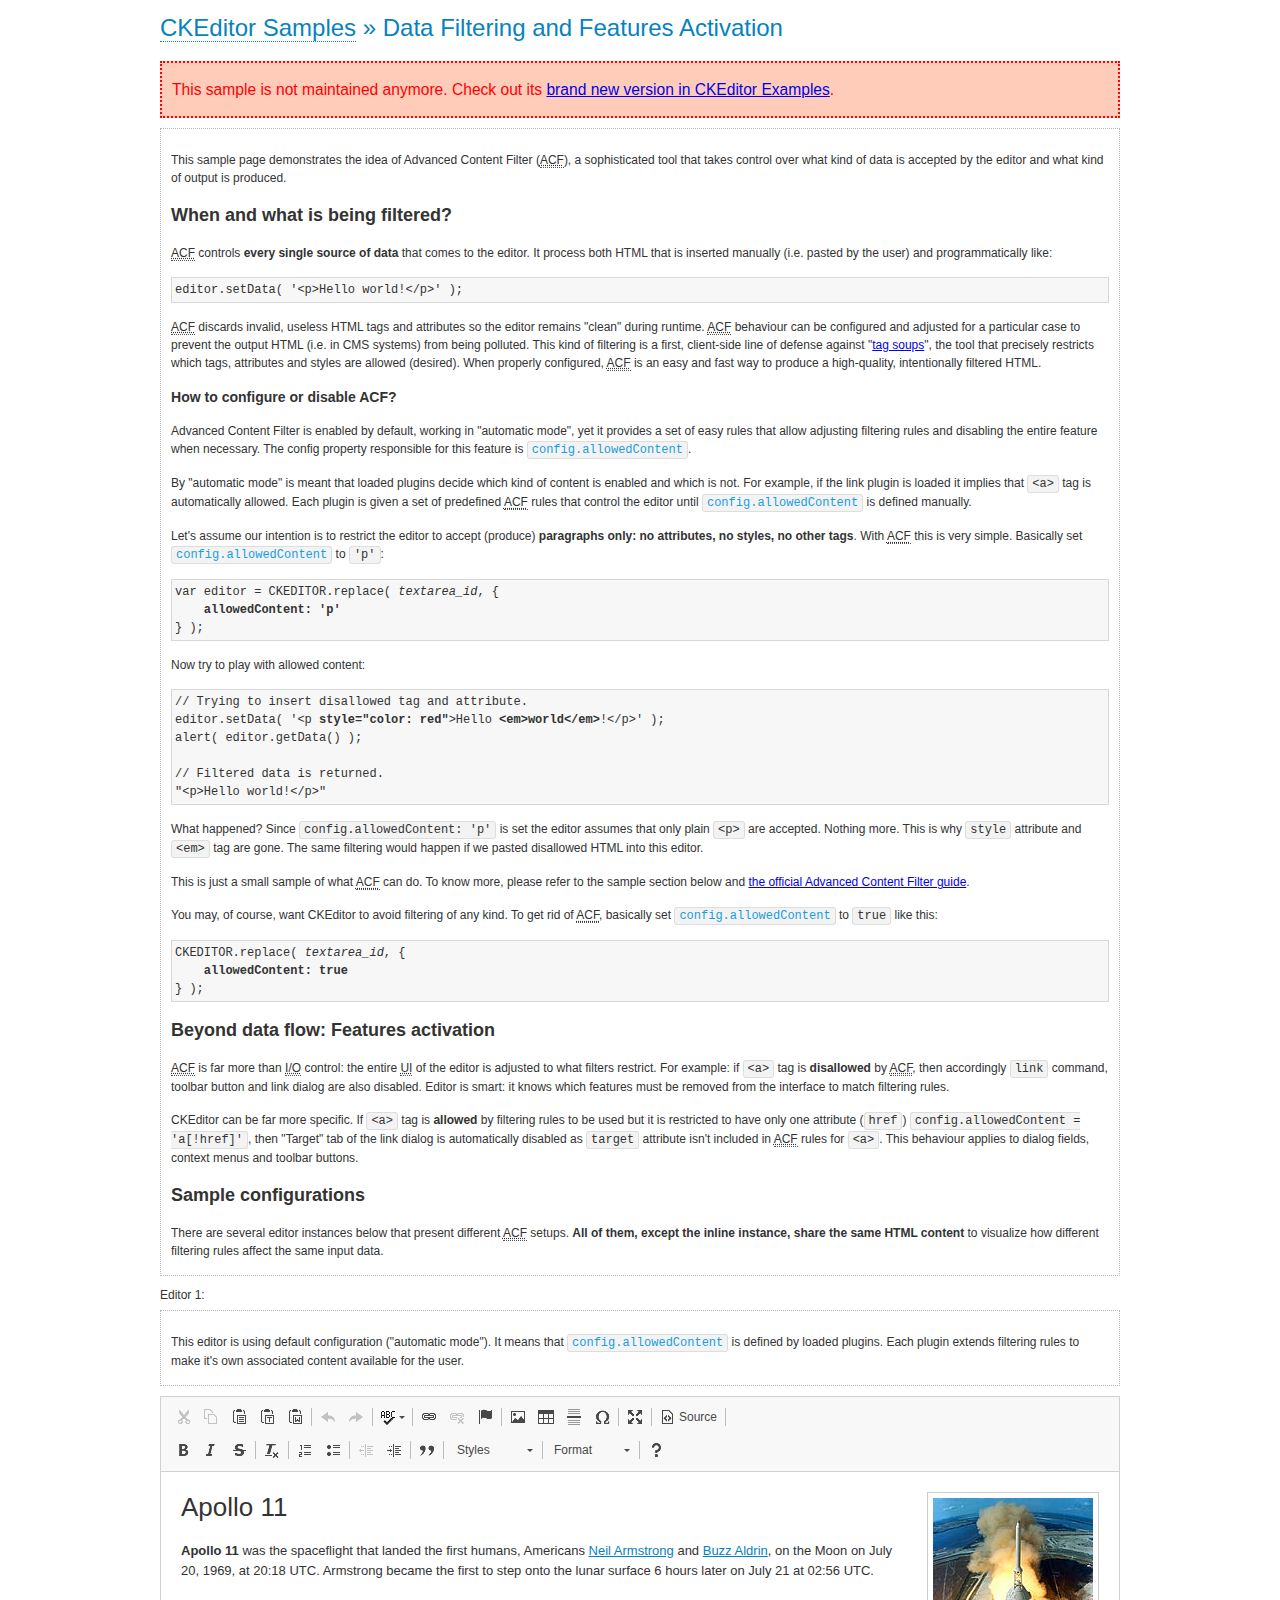
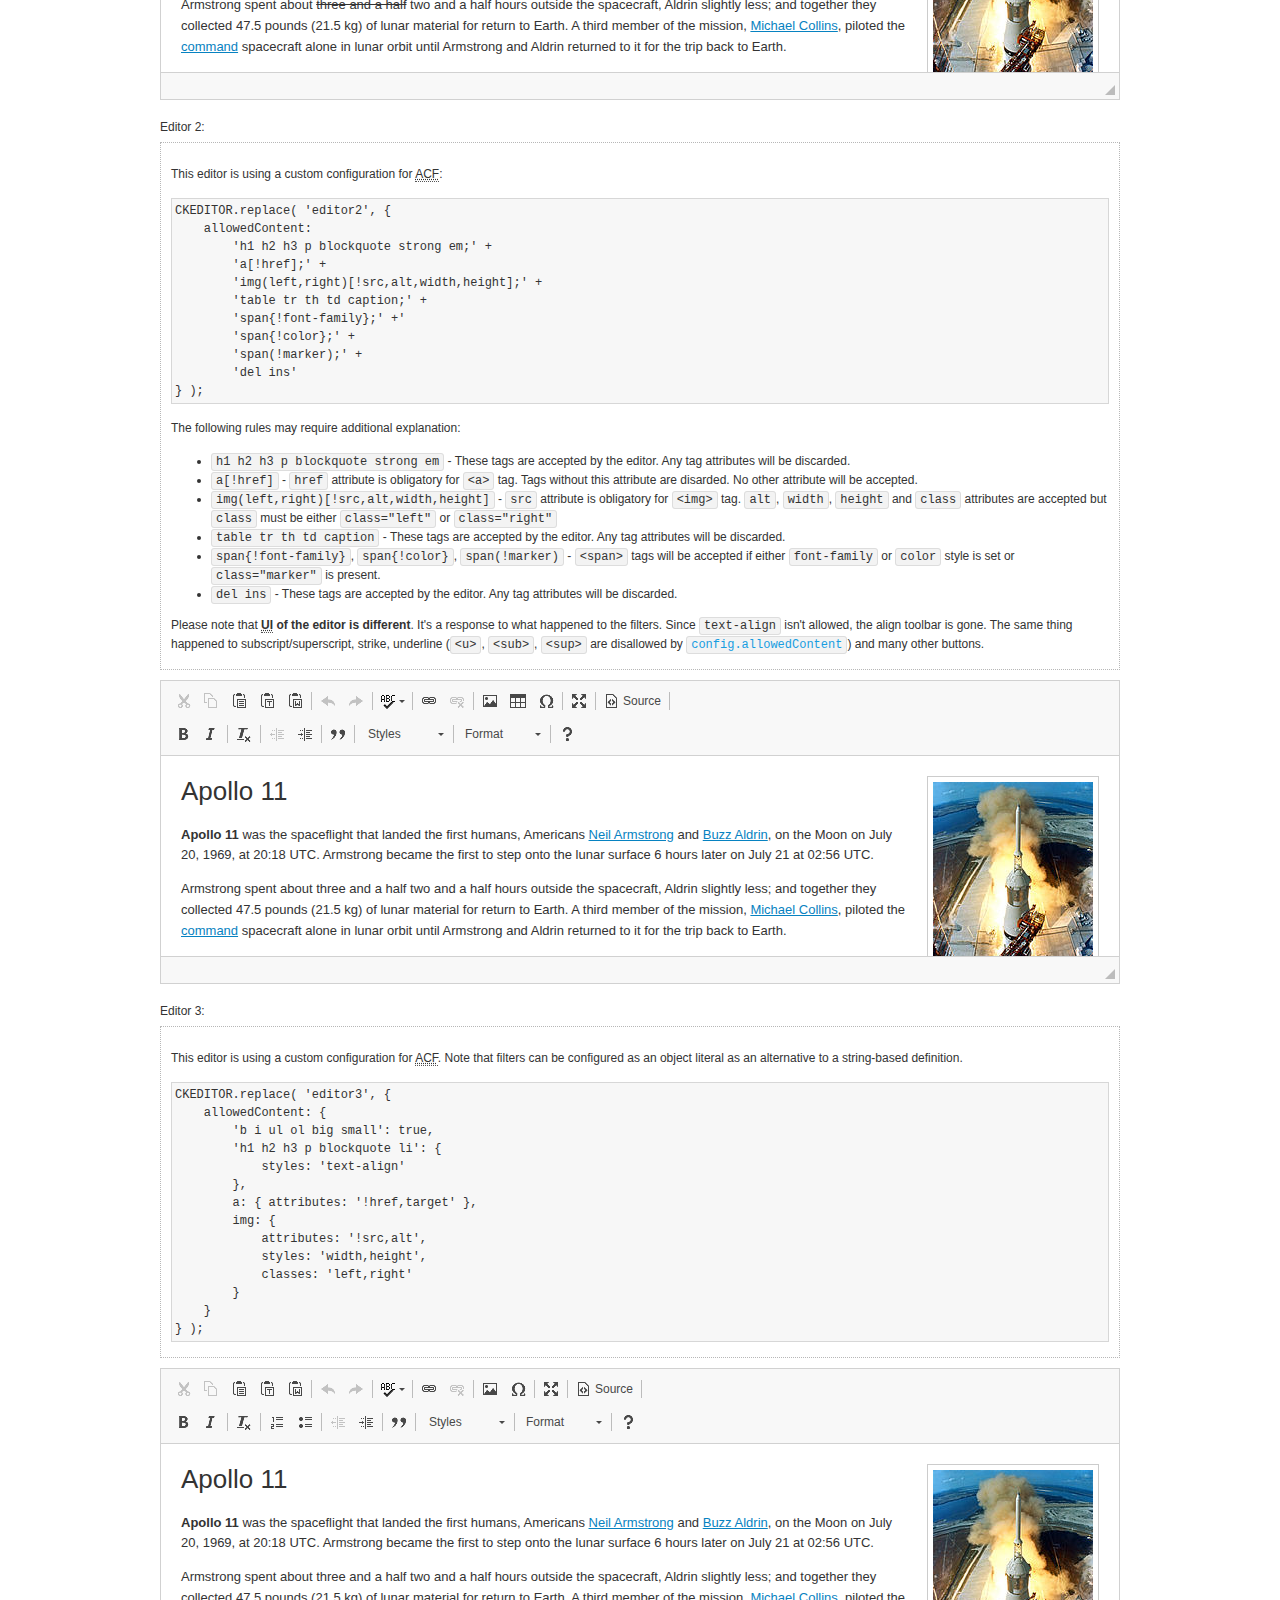
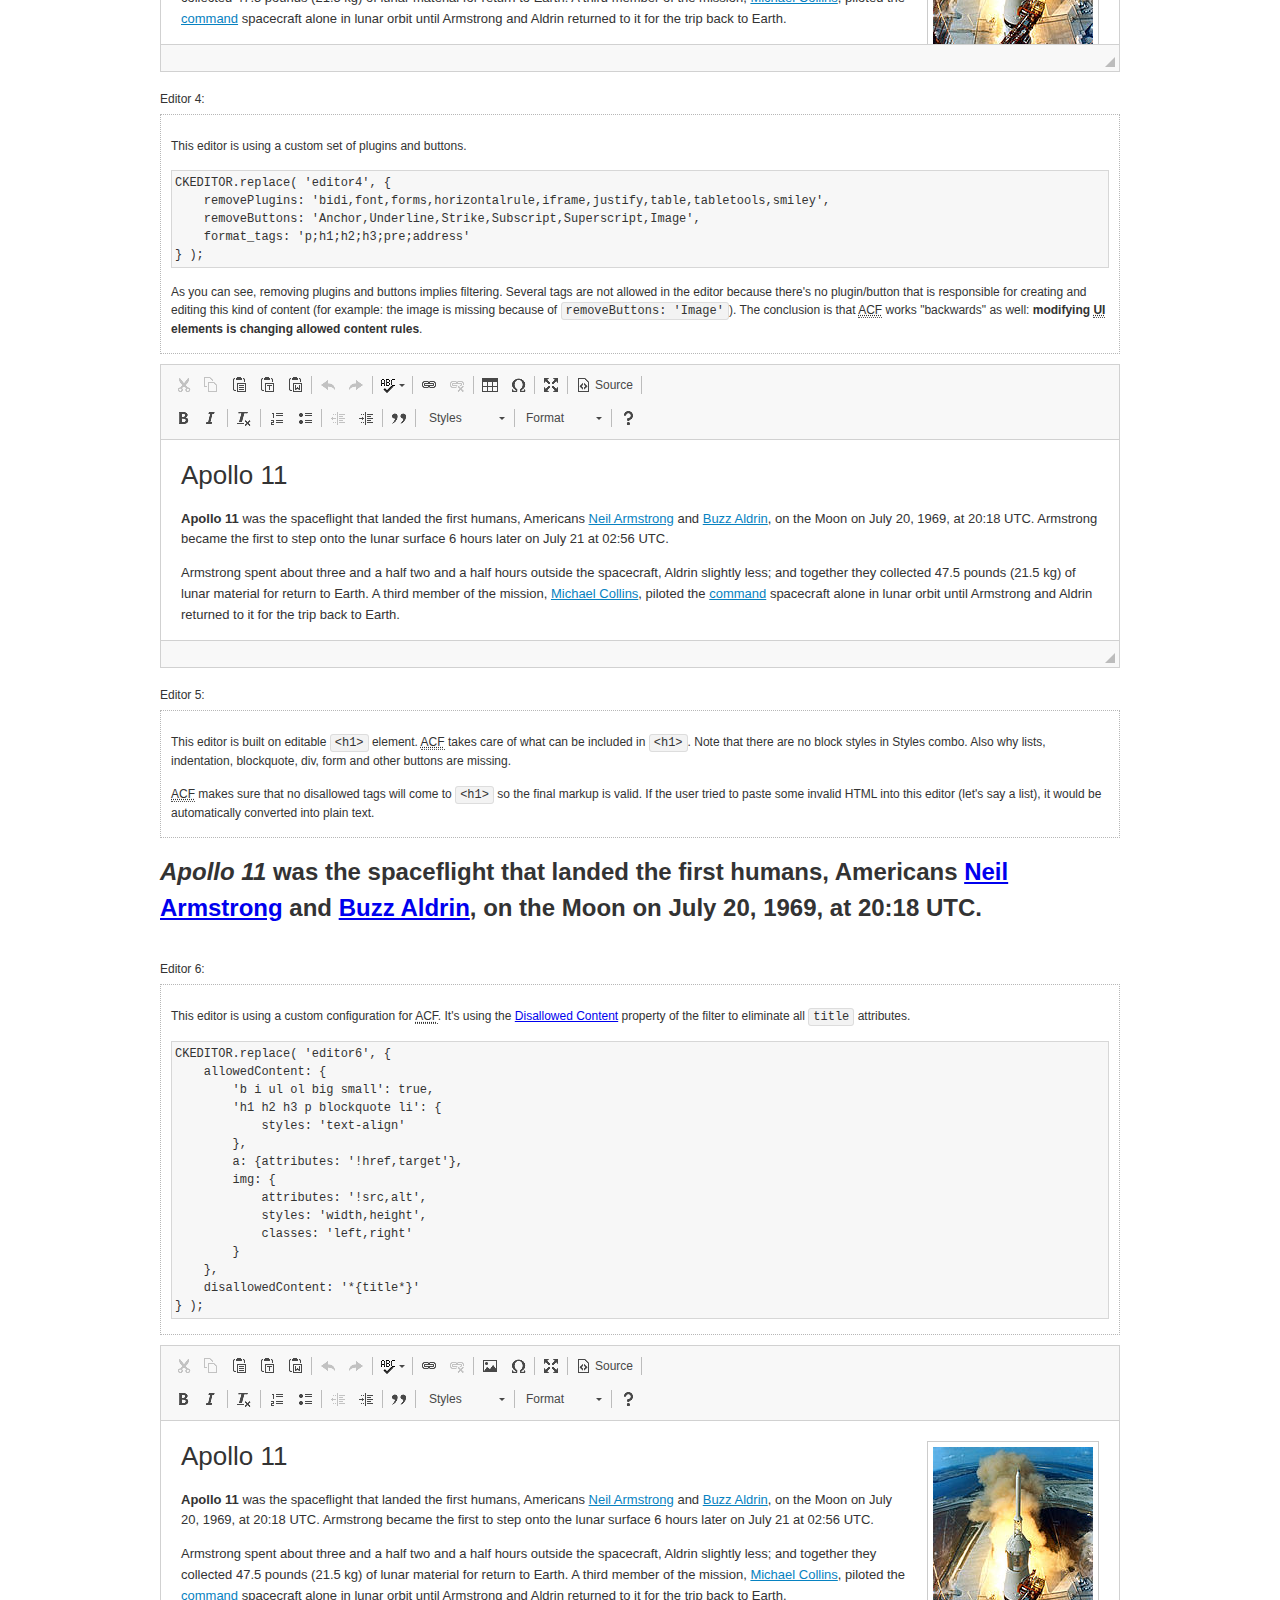
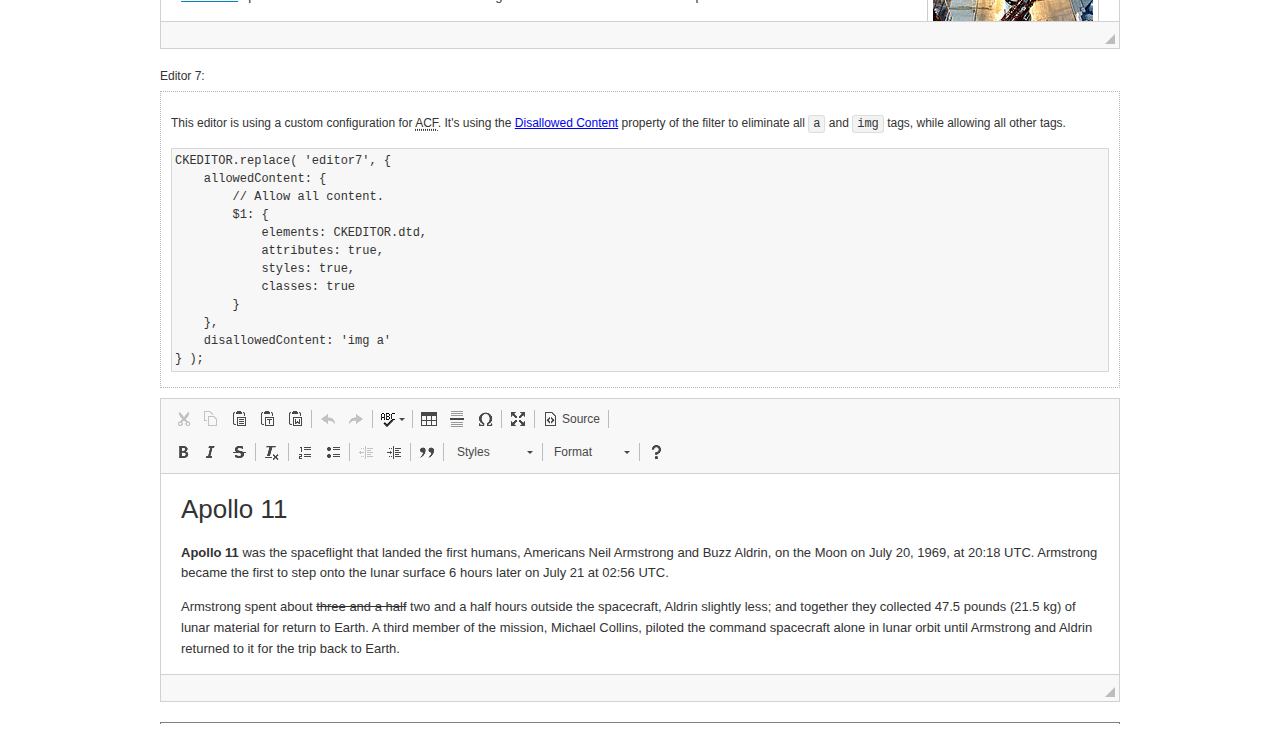
<file: public/ckeditor/samples/old/datafiltering.html>
<!DOCTYPE html>
<!--
Copyright (c) 2003-2021, CKSource - Frederico Knabben. All rights reserved.
For licensing, see LICENSE.md or https://ckeditor.com/legal/ckeditor-oss-license
-->
<html lang="en">
<head>
	<meta charset="utf-8">
	<title>Data Filtering &mdash; CKEditor Sample</title>
	<script src="../../ckeditor.js"></script>
	<link rel="stylesheet" href="sample.css">
	<meta name="description" content="Try the latest sample of CKEditor 4 and learn more about customizing your WYSIWYG editor with endless possibilities.">
	<script>
		// Remove advanced tabs for all editors.
		CKEDITOR.config.removeDialogTabs = 'image:advanced;link:advanced;creatediv:advanced;editdiv:advanced';
	</script>
</head>
<body>
	<h1 class="samples">
		<a href="index.html">CKEditor Samples</a> &raquo; Data Filtering and Features Activation
	</h1>
	<div class="warning deprecated">
		This sample is not maintained anymore. Check out its <a href="https://ckeditor.com/docs/ckeditor4/latest/examples/acf.html">brand new version in CKEditor Examples</a>.
	</div>
	<div class="description">
		<p>
			This sample page demonstrates the idea of Advanced Content Filter
			(<abbr title="Advanced Content Filter">ACF</abbr>), a sophisticated
			tool that takes control over what kind of data is accepted by the editor and what
			kind of output is produced.
		</p>
		<h2>When and what is being filtered?</h2>
		<p>
			<abbr title="Advanced Content Filter">ACF</abbr> controls
			<strong>every single source of data</strong> that comes to the editor.
			It process both HTML that is inserted manually (i.e. pasted by the user)
			and programmatically like:
		</p>
<pre class="samples">
editor.setData( '&lt;p&gt;Hello world!&lt;/p&gt;' );
</pre>
		<p>
			<abbr title="Advanced Content Filter">ACF</abbr> discards invalid,
			useless HTML tags and attributes so the editor remains "clean" during
			runtime. <abbr title="Advanced Content Filter">ACF</abbr> behaviour
			can be configured and adjusted for a particular case to prevent the
			output HTML (i.e. in CMS systems) from being polluted.

			This kind of filtering is a first, client-side line of defense
			against "<a href="http://en.wikipedia.org/wiki/Tag_soup">tag soups</a>",
			the tool that precisely restricts which tags, attributes and styles
			are allowed (desired). When properly configured, <abbr title="Advanced Content Filter">ACF</abbr>
			is an easy and fast way to produce a high-quality, intentionally filtered HTML.
		</p>

		<h3>How to configure or disable ACF?</h3>
		<p>
			Advanced Content Filter is enabled by default, working in "automatic mode", yet
			it provides a set of easy rules that allow adjusting filtering rules
			and disabling the entire feature when necessary. The config property
			responsible for this feature is <code><a class="samples"
			href="https://ckeditor.com/docs/ckeditor4/latest/api/CKEDITOR_config.html#cfg-allowedContent">config.allowedContent</a></code>.
		</p>
		<p>
			By "automatic mode" is meant that loaded plugins decide which kind
			of content is enabled and which is not. For example, if the link
			plugin is loaded it implies that <code>&lt;a&gt;</code> tag is
			automatically allowed. Each plugin is given a set
			of predefined <abbr title="Advanced Content Filter">ACF</abbr> rules
			that control the editor until <code><a class="samples"
			href="https://ckeditor.com/docs/ckeditor4/latest/api/CKEDITOR_config.html#cfg-allowedContent">
			config.allowedContent</a></code>
			is defined manually.
		</p>
		<p>
			Let's assume our intention is to restrict the editor to accept (produce) <strong>paragraphs
			only: no attributes, no styles, no other tags</strong>.
			With <abbr title="Advanced Content Filter">ACF</abbr>
			this is very simple. Basically set <code><a class="samples"
			href="https://ckeditor.com/docs/ckeditor4/latest/api/CKEDITOR_config.html#cfg-allowedContent">
			config.allowedContent</a></code> to <code>'p'</code>:
		</p>
<pre class="samples">
var editor = CKEDITOR.replace( <em>textarea_id</em>, {
	<strong>allowedContent: 'p'</strong>
} );
</pre>
		<p>
			Now try to play with allowed content:
		</p>
<pre class="samples">
// Trying to insert disallowed tag and attribute.
editor.setData( '&lt;p <strong>style="color: red"</strong>&gt;Hello <strong>&lt;em&gt;world&lt;/em&gt;</strong>!&lt;/p&gt;' );
alert( editor.getData() );

// Filtered data is returned.
"&lt;p&gt;Hello world!&lt;/p&gt;"
</pre>
		<p>
			What happened? Since <code>config.allowedContent: 'p'</code> is set the editor assumes
			that only plain <code>&lt;p&gt;</code> are accepted. Nothing more. This is why
			<code>style</code> attribute and <code>&lt;em&gt;</code> tag are gone. The same
			filtering would happen if we pasted disallowed HTML into this editor.
		</p>
		<p>
			This is just a small sample of what <abbr title="Advanced Content Filter">ACF</abbr>
			can do. To know more, please refer to the sample section below and
			<a href="https://ckeditor.com/docs/ckeditor4/latest/guide/dev_advanced_content_filter.html">the official Advanced Content Filter guide</a>.
		</p>
		<p>
			You may, of course, want CKEditor to avoid filtering of any kind.
			To get rid of <abbr title="Advanced Content Filter">ACF</abbr>,
			basically set <code><a class="samples"
			href="https://ckeditor.com/docs/ckeditor4/latest/api/CKEDITOR_config.html#cfg-allowedContent">
			config.allowedContent</a></code> to <code>true</code> like this:
		</p>
<pre class="samples">
CKEDITOR.replace( <em>textarea_id</em>, {
	<strong>allowedContent: true</strong>
} );
</pre>

		<h2>Beyond data flow: Features activation</h2>
		<p>
			<abbr title="Advanced Content Filter">ACF</abbr> is far more than
			<abbr title="Input/Output">I/O</abbr> control: the entire
			<abbr title="User Interface">UI</abbr> of the editor is adjusted to what
			filters restrict. For example: if <code>&lt;a&gt;</code> tag is
			<strong>disallowed</strong>
			by <abbr title="Advanced Content Filter">ACF</abbr>,
			then accordingly <code>link</code> command, toolbar button and link dialog
			are also disabled. Editor is smart: it knows which features must be
			removed from the interface to match filtering rules.
		</p>
		<p>
			CKEditor can be far more specific. If <code>&lt;a&gt;</code> tag is
			<strong>allowed</strong> by filtering rules to be used but it is restricted
			to have only one attribute (<code>href</code>)
			<code>config.allowedContent = 'a[!href]'</code>, then
			"Target" tab of the link dialog is automatically disabled as <code>target</code>
			attribute isn't included in <abbr title="Advanced Content Filter">ACF</abbr> rules
			for <code>&lt;a&gt;</code>. This behaviour applies to dialog fields, context
			menus and toolbar buttons.
		</p>

		<h2>Sample configurations</h2>
		<p>
			There are several editor instances below that present different
			<abbr title="Advanced Content Filter">ACF</abbr> setups. <strong>All of them,
			except the inline instance, share the same HTML content</strong> to visualize
			how different filtering rules affect the same input data.
		</p>
	</div>

	<div>
		<label for="editor1">
			Editor 1:
		</label>
		<div class="description">
			<p>
				This editor is using default configuration ("automatic mode"). It means that
				<code><a class="samples"
				href="https://ckeditor.com/docs/ckeditor4/latest/api/CKEDITOR_config.html#cfg-allowedContent">
				config.allowedContent</a></code> is defined by loaded plugins.
				Each plugin extends filtering rules to make it's own associated content
				available for the user.
			</p>
		</div>
		<textarea cols="80" id="editor1" name="editor1" rows="10">
			&lt;h1&gt;&lt;img alt=&quot;Saturn V carrying Apollo 11&quot; class=&quot;right&quot; src=&quot;assets/sample.jpg&quot;/&gt; Apollo 11&lt;/h1&gt; &lt;p&gt;&lt;b&gt;Apollo 11&lt;/b&gt; was the spaceflight that landed the first humans, Americans &lt;a href=&quot;http://en.wikipedia.org/wiki/Neil_Armstrong&quot; title=&quot;Neil Armstrong&quot;&gt;Neil Armstrong&lt;/a&gt; and &lt;a href=&quot;http://en.wikipedia.org/wiki/Buzz_Aldrin&quot; title=&quot;Buzz Aldrin&quot;&gt;Buzz Aldrin&lt;/a&gt;, on the Moon on July 20, 1969, at 20:18 UTC. Armstrong became the first to step onto the lunar surface 6 hours later on July 21 at 02:56 UTC.&lt;/p&gt; &lt;p&gt;Armstrong spent about &lt;s&gt;three and a half&lt;/s&gt; two and a half hours outside the spacecraft, Aldrin slightly less; and together they collected 47.5 pounds (21.5&amp;nbsp;kg) of lunar material for return to Earth. A third member of the mission, &lt;a href=&quot;http://en.wikipedia.org/wiki/Michael_Collins_(astronaut)&quot; title=&quot;Michael Collins (astronaut)&quot;&gt;Michael Collins&lt;/a&gt;, piloted the &lt;a href=&quot;http://en.wikipedia.org/wiki/Apollo_Command/Service_Module&quot; title=&quot;Apollo Command/Service Module&quot;&gt;command&lt;/a&gt; spacecraft alone in lunar orbit until Armstrong and Aldrin returned to it for the trip back to Earth.&lt;/p&gt; &lt;h2&gt;Broadcasting and &lt;em&gt;quotes&lt;/em&gt; &lt;a id=&quot;quotes&quot; name=&quot;quotes&quot;&gt;&lt;/a&gt;&lt;/h2&gt; &lt;p&gt;Broadcast on live TV to a world-wide audience, Armstrong stepped onto the lunar surface and described the event as:&lt;/p&gt; &lt;blockquote&gt;&lt;p&gt;One small step for [a] man, one giant leap for mankind.&lt;/p&gt;&lt;/blockquote&gt; &lt;p&gt;Apollo 11 effectively ended the &lt;a href=&quot;http://en.wikipedia.org/wiki/Space_Race&quot; title=&quot;Space Race&quot;&gt;Space Race&lt;/a&gt; and fulfilled a national goal proposed in 1961 by the late U.S. President &lt;a href=&quot;http://en.wikipedia.org/wiki/John_F._Kennedy&quot; title=&quot;John F. Kennedy&quot;&gt;John F. Kennedy&lt;/a&gt; in a speech before the United States Congress:&lt;/p&gt; &lt;blockquote&gt;&lt;p&gt;[...] before this decade is out, of landing a man on the Moon and returning him safely to the Earth.&lt;/p&gt;&lt;/blockquote&gt; &lt;h2&gt;Technical details &lt;a id=&quot;tech-details&quot; name=&quot;tech-details&quot;&gt;&lt;/a&gt;&lt;/h2&gt; &lt;table align=&quot;right&quot; border=&quot;1&quot; bordercolor=&quot;#ccc&quot; cellpadding=&quot;5&quot; cellspacing=&quot;0&quot; style=&quot;border-collapse:collapse;margin:10px 0 10px 15px;&quot;&gt; &lt;caption&gt;&lt;strong&gt;Mission crew&lt;/strong&gt;&lt;/caption&gt; &lt;thead&gt; &lt;tr&gt; &lt;th scope=&quot;col&quot;&gt;Position&lt;/th&gt; &lt;th scope=&quot;col&quot;&gt;Astronaut&lt;/th&gt; &lt;/tr&gt; &lt;/thead&gt; &lt;tbody&gt; &lt;tr&gt; &lt;td&gt;Commander&lt;/td&gt; &lt;td&gt;Neil A. Armstrong&lt;/td&gt; &lt;/tr&gt; &lt;tr&gt; &lt;td&gt;Command Module Pilot&lt;/td&gt; &lt;td&gt;Michael Collins&lt;/td&gt; &lt;/tr&gt; &lt;tr&gt; &lt;td&gt;Lunar Module Pilot&lt;/td&gt; &lt;td&gt;Edwin &amp;quot;Buzz&amp;quot; E. Aldrin, Jr.&lt;/td&gt; &lt;/tr&gt; &lt;/tbody&gt; &lt;/table&gt; &lt;p&gt;Launched by a &lt;strong&gt;Saturn V&lt;/strong&gt; rocket from &lt;a href=&quot;http://en.wikipedia.org/wiki/Kennedy_Space_Center&quot; title=&quot;Kennedy Space Center&quot;&gt;Kennedy Space Center&lt;/a&gt; in Merritt Island, Florida on July 16, Apollo 11 was the fifth manned mission of &lt;a href=&quot;http://en.wikipedia.org/wiki/NASA&quot; title=&quot;NASA&quot;&gt;NASA&lt;/a&gt;&amp;#39;s Apollo program. The Apollo spacecraft had three parts:&lt;/p&gt; &lt;ol&gt; &lt;li&gt;&lt;strong&gt;Command Module&lt;/strong&gt; with a cabin for the three astronauts which was the only part which landed back on Earth&lt;/li&gt; &lt;li&gt;&lt;strong&gt;Service Module&lt;/strong&gt; which supported the Command Module with propulsion, electrical power, oxygen and water&lt;/li&gt; &lt;li&gt;&lt;strong&gt;Lunar Module&lt;/strong&gt; for landing on the Moon.&lt;/li&gt; &lt;/ol&gt; &lt;p&gt;After being sent to the Moon by the Saturn V&amp;#39;s upper stage, the astronauts separated the spacecraft from it and travelled for three days until they entered into lunar orbit. Armstrong and Aldrin then moved into the Lunar Module and landed in the &lt;a href=&quot;http://en.wikipedia.org/wiki/Mare_Tranquillitatis&quot; title=&quot;Mare Tranquillitatis&quot;&gt;Sea of Tranquility&lt;/a&gt;. They stayed a total of about 21 and a half hours on the lunar surface. After lifting off in the upper part of the Lunar Module and rejoining Collins in the Command Module, they returned to Earth and landed in the &lt;a href=&quot;http://en.wikipedia.org/wiki/Pacific_Ocean&quot; title=&quot;Pacific Ocean&quot;&gt;Pacific Ocean&lt;/a&gt; on July 24.&lt;/p&gt; &lt;hr/&gt; &lt;p style=&quot;text-align: right;&quot;&gt;&lt;small&gt;Source: &lt;a href=&quot;http://en.wikipedia.org/wiki/Apollo_11&quot;&gt;Wikipedia.org&lt;/a&gt;&lt;/small&gt;&lt;/p&gt;
		</textarea>

		<script>

			CKEDITOR.replace( 'editor1' );

		</script>
	</div>

	<br>

	<div>
		<label for="editor2">
			Editor 2:
		</label>
		<div class="description">
			<p>
				This editor is using a custom configuration for
				<abbr title="Advanced Content Filter">ACF</abbr>:
			</p>
<pre class="samples">
CKEDITOR.replace( 'editor2', {
	allowedContent:
		'h1 h2 h3 p blockquote strong em;' +
		'a[!href];' +
		'img(left,right)[!src,alt,width,height];' +
		'table tr th td caption;' +
		'span{!font-family};' +'
		'span{!color};' +
		'span(!marker);' +
		'del ins'
} );
</pre>
			<p>
				The following rules may require additional explanation:
			</p>
			<ul>
				<li>
					<code>h1 h2 h3 p blockquote strong em</code> - These tags
					are accepted by the editor. Any tag attributes will be discarded.
				</li>
				<li>
					<code>a[!href]</code> - <code>href</code> attribute is obligatory
					for <code>&lt;a&gt;</code> tag. Tags without this attribute
					are disarded. No other attribute will be accepted.
				</li>
				<li>
					<code>img(left,right)[!src,alt,width,height]</code> - <code>src</code>
					attribute is obligatory for <code>&lt;img&gt;</code> tag.
					<code>alt</code>, <code>width</code>, <code>height</code>
					and <code>class</code> attributes are accepted but
					<code>class</code> must be either <code>class="left"</code>
					or <code>class="right"</code>
				</li>
				<li>
					<code>table tr th td caption</code> - These tags
					are accepted by the editor. Any tag attributes will be discarded.
				</li>
				<li>
					<code>span{!font-family}</code>, <code>span{!color}</code>,
					<code>span(!marker)</code> - <code>&lt;span&gt;</code> tags
					will be accepted if either <code>font-family</code> or
					<code>color</code> style is set or <code>class="marker"</code>
					is present.
				</li>
				<li>
					<code>del ins</code> - These tags
					are accepted by the editor. Any tag attributes will be discarded.
				</li>
			</ul>
			<p>
				Please note that <strong><abbr title="User Interface">UI</abbr> of the
				editor is different</strong>. It's a response to what happened to the filters.
				Since <code>text-align</code> isn't allowed, the align toolbar is gone.
				The same thing happened to subscript/superscript, strike, underline
				(<code>&lt;u&gt;</code>, <code>&lt;sub&gt;</code>, <code>&lt;sup&gt;</code>
				are disallowed by <code><a class="samples"
				href="https://ckeditor.com/docs/ckeditor4/latest/api/CKEDITOR_config.html#cfg-allowedContent">
				config.allowedContent</a></code>) and many other buttons.
			</p>
		</div>
		<textarea cols="80" id="editor2" name="editor2" rows="10">
			&lt;h1&gt;&lt;img alt=&quot;Saturn V carrying Apollo 11&quot; class=&quot;right&quot; src=&quot;assets/sample.jpg&quot;/&gt; Apollo 11&lt;/h1&gt; &lt;p&gt;&lt;b&gt;Apollo 11&lt;/b&gt; was the spaceflight that landed the first humans, Americans &lt;a href=&quot;http://en.wikipedia.org/wiki/Neil_Armstrong&quot; title=&quot;Neil Armstrong&quot;&gt;Neil Armstrong&lt;/a&gt; and &lt;a href=&quot;http://en.wikipedia.org/wiki/Buzz_Aldrin&quot; title=&quot;Buzz Aldrin&quot;&gt;Buzz Aldrin&lt;/a&gt;, on the Moon on July 20, 1969, at 20:18 UTC. Armstrong became the first to step onto the lunar surface 6 hours later on July 21 at 02:56 UTC.&lt;/p&gt; &lt;p&gt;Armstrong spent about &lt;s&gt;three and a half&lt;/s&gt; two and a half hours outside the spacecraft, Aldrin slightly less; and together they collected 47.5 pounds (21.5&amp;nbsp;kg) of lunar material for return to Earth. A third member of the mission, &lt;a href=&quot;http://en.wikipedia.org/wiki/Michael_Collins_(astronaut)&quot; title=&quot;Michael Collins (astronaut)&quot;&gt;Michael Collins&lt;/a&gt;, piloted the &lt;a href=&quot;http://en.wikipedia.org/wiki/Apollo_Command/Service_Module&quot; title=&quot;Apollo Command/Service Module&quot;&gt;command&lt;/a&gt; spacecraft alone in lunar orbit until Armstrong and Aldrin returned to it for the trip back to Earth.&lt;/p&gt; &lt;h2&gt;Broadcasting and &lt;em&gt;quotes&lt;/em&gt; &lt;a id=&quot;quotes&quot; name=&quot;quotes&quot;&gt;&lt;/a&gt;&lt;/h2&gt; &lt;p&gt;Broadcast on live TV to a world-wide audience, Armstrong stepped onto the lunar surface and described the event as:&lt;/p&gt; &lt;blockquote&gt;&lt;p&gt;One small step for [a] man, one giant leap for mankind.&lt;/p&gt;&lt;/blockquote&gt; &lt;p&gt;Apollo 11 effectively ended the &lt;a href=&quot;http://en.wikipedia.org/wiki/Space_Race&quot; title=&quot;Space Race&quot;&gt;Space Race&lt;/a&gt; and fulfilled a national goal proposed in 1961 by the late U.S. President &lt;a href=&quot;http://en.wikipedia.org/wiki/John_F._Kennedy&quot; title=&quot;John F. Kennedy&quot;&gt;John F. Kennedy&lt;/a&gt; in a speech before the United States Congress:&lt;/p&gt; &lt;blockquote&gt;&lt;p&gt;[...] before this decade is out, of landing a man on the Moon and returning him safely to the Earth.&lt;/p&gt;&lt;/blockquote&gt; &lt;h2&gt;Technical details &lt;a id=&quot;tech-details&quot; name=&quot;tech-details&quot;&gt;&lt;/a&gt;&lt;/h2&gt; &lt;table align=&quot;right&quot; border=&quot;1&quot; bordercolor=&quot;#ccc&quot; cellpadding=&quot;5&quot; cellspacing=&quot;0&quot; style=&quot;border-collapse:collapse;margin:10px 0 10px 15px;&quot;&gt; &lt;caption&gt;&lt;strong&gt;Mission crew&lt;/strong&gt;&lt;/caption&gt; &lt;thead&gt; &lt;tr&gt; &lt;th scope=&quot;col&quot;&gt;Position&lt;/th&gt; &lt;th scope=&quot;col&quot;&gt;Astronaut&lt;/th&gt; &lt;/tr&gt; &lt;/thead&gt; &lt;tbody&gt; &lt;tr&gt; &lt;td&gt;Commander&lt;/td&gt; &lt;td&gt;Neil A. Armstrong&lt;/td&gt; &lt;/tr&gt; &lt;tr&gt; &lt;td&gt;Command Module Pilot&lt;/td&gt; &lt;td&gt;Michael Collins&lt;/td&gt; &lt;/tr&gt; &lt;tr&gt; &lt;td&gt;Lunar Module Pilot&lt;/td&gt; &lt;td&gt;Edwin &amp;quot;Buzz&amp;quot; E. Aldrin, Jr.&lt;/td&gt; &lt;/tr&gt; &lt;/tbody&gt; &lt;/table&gt; &lt;p&gt;Launched by a &lt;strong&gt;Saturn V&lt;/strong&gt; rocket from &lt;a href=&quot;http://en.wikipedia.org/wiki/Kennedy_Space_Center&quot; title=&quot;Kennedy Space Center&quot;&gt;Kennedy Space Center&lt;/a&gt; in Merritt Island, Florida on July 16, Apollo 11 was the fifth manned mission of &lt;a href=&quot;http://en.wikipedia.org/wiki/NASA&quot; title=&quot;NASA&quot;&gt;NASA&lt;/a&gt;&amp;#39;s Apollo program. The Apollo spacecraft had three parts:&lt;/p&gt; &lt;ol&gt; &lt;li&gt;&lt;strong&gt;Command Module&lt;/strong&gt; with a cabin for the three astronauts which was the only part which landed back on Earth&lt;/li&gt; &lt;li&gt;&lt;strong&gt;Service Module&lt;/strong&gt; which supported the Command Module with propulsion, electrical power, oxygen and water&lt;/li&gt; &lt;li&gt;&lt;strong&gt;Lunar Module&lt;/strong&gt; for landing on the Moon.&lt;/li&gt; &lt;/ol&gt; &lt;p&gt;After being sent to the Moon by the Saturn V&amp;#39;s upper stage, the astronauts separated the spacecraft from it and travelled for three days until they entered into lunar orbit. Armstrong and Aldrin then moved into the Lunar Module and landed in the &lt;a href=&quot;http://en.wikipedia.org/wiki/Mare_Tranquillitatis&quot; title=&quot;Mare Tranquillitatis&quot;&gt;Sea of Tranquility&lt;/a&gt;. They stayed a total of about 21 and a half hours on the lunar surface. After lifting off in the upper part of the Lunar Module and rejoining Collins in the Command Module, they returned to Earth and landed in the &lt;a href=&quot;http://en.wikipedia.org/wiki/Pacific_Ocean&quot; title=&quot;Pacific Ocean&quot;&gt;Pacific Ocean&lt;/a&gt; on July 24.&lt;/p&gt; &lt;hr/&gt; &lt;p style=&quot;text-align: right;&quot;&gt;&lt;small&gt;Source: &lt;a href=&quot;http://en.wikipedia.org/wiki/Apollo_11&quot;&gt;Wikipedia.org&lt;/a&gt;&lt;/small&gt;&lt;/p&gt;
		</textarea>
		<script>

			CKEDITOR.replace( 'editor2', {
				allowedContent:
					'h1 h2 h3 p blockquote strong em;' +
					'a[!href];' +
					'img(left,right)[!src,alt,width,height];' +
					'table tr th td caption;' +
					'span{!font-family};' +
					'span{!color};' +
					'span(!marker);' +
					'del ins'
			} );

		</script>
	</div>

	<br>

	<div>
		<label for="editor3">
			Editor 3:
		</label>
		<div class="description">
			<p>
				This editor is using a custom configuration for
				<abbr title="Advanced Content Filter">ACF</abbr>.
				Note that filters can be configured as an object literal
				as an alternative to a string-based definition.
			</p>
<pre class="samples">
CKEDITOR.replace( 'editor3', {
	allowedContent: {
		'b i ul ol big small': true,
		'h1 h2 h3 p blockquote li': {
			styles: 'text-align'
		},
		a: { attributes: '!href,target' },
		img: {
			attributes: '!src,alt',
			styles: 'width,height',
			classes: 'left,right'
		}
	}
} );
</pre>
		</div>
		<textarea cols="80" id="editor3" name="editor3" rows="10">
			&lt;h1&gt;&lt;img alt=&quot;Saturn V carrying Apollo 11&quot; class=&quot;right&quot; src=&quot;assets/sample.jpg&quot;/&gt; Apollo 11&lt;/h1&gt; &lt;p&gt;&lt;b&gt;Apollo 11&lt;/b&gt; was the spaceflight that landed the first humans, Americans &lt;a href=&quot;http://en.wikipedia.org/wiki/Neil_Armstrong&quot; title=&quot;Neil Armstrong&quot;&gt;Neil Armstrong&lt;/a&gt; and &lt;a href=&quot;http://en.wikipedia.org/wiki/Buzz_Aldrin&quot; title=&quot;Buzz Aldrin&quot;&gt;Buzz Aldrin&lt;/a&gt;, on the Moon on July 20, 1969, at 20:18 UTC. Armstrong became the first to step onto the lunar surface 6 hours later on July 21 at 02:56 UTC.&lt;/p&gt; &lt;p&gt;Armstrong spent about &lt;s&gt;three and a half&lt;/s&gt; two and a half hours outside the spacecraft, Aldrin slightly less; and together they collected 47.5 pounds (21.5&amp;nbsp;kg) of lunar material for return to Earth. A third member of the mission, &lt;a href=&quot;http://en.wikipedia.org/wiki/Michael_Collins_(astronaut)&quot; title=&quot;Michael Collins (astronaut)&quot;&gt;Michael Collins&lt;/a&gt;, piloted the &lt;a href=&quot;http://en.wikipedia.org/wiki/Apollo_Command/Service_Module&quot; title=&quot;Apollo Command/Service Module&quot;&gt;command&lt;/a&gt; spacecraft alone in lunar orbit until Armstrong and Aldrin returned to it for the trip back to Earth.&lt;/p&gt; &lt;h2&gt;Broadcasting and &lt;em&gt;quotes&lt;/em&gt; &lt;a id=&quot;quotes&quot; name=&quot;quotes&quot;&gt;&lt;/a&gt;&lt;/h2&gt; &lt;p&gt;Broadcast on live TV to a world-wide audience, Armstrong stepped onto the lunar surface and described the event as:&lt;/p&gt; &lt;blockquote&gt;&lt;p&gt;One small step for [a] man, one giant leap for mankind.&lt;/p&gt;&lt;/blockquote&gt; &lt;p&gt;Apollo 11 effectively ended the &lt;a href=&quot;http://en.wikipedia.org/wiki/Space_Race&quot; title=&quot;Space Race&quot;&gt;Space Race&lt;/a&gt; and fulfilled a national goal proposed in 1961 by the late U.S. President &lt;a href=&quot;http://en.wikipedia.org/wiki/John_F._Kennedy&quot; title=&quot;John F. Kennedy&quot;&gt;John F. Kennedy&lt;/a&gt; in a speech before the United States Congress:&lt;/p&gt; &lt;blockquote&gt;&lt;p&gt;[...] before this decade is out, of landing a man on the Moon and returning him safely to the Earth.&lt;/p&gt;&lt;/blockquote&gt; &lt;h2&gt;Technical details &lt;a id=&quot;tech-details&quot; name=&quot;tech-details&quot;&gt;&lt;/a&gt;&lt;/h2&gt; &lt;table align=&quot;right&quot; border=&quot;1&quot; bordercolor=&quot;#ccc&quot; cellpadding=&quot;5&quot; cellspacing=&quot;0&quot; style=&quot;border-collapse:collapse;margin:10px 0 10px 15px;&quot;&gt; &lt;caption&gt;&lt;strong&gt;Mission crew&lt;/strong&gt;&lt;/caption&gt; &lt;thead&gt; &lt;tr&gt; &lt;th scope=&quot;col&quot;&gt;Position&lt;/th&gt; &lt;th scope=&quot;col&quot;&gt;Astronaut&lt;/th&gt; &lt;/tr&gt; &lt;/thead&gt; &lt;tbody&gt; &lt;tr&gt; &lt;td&gt;Commander&lt;/td&gt; &lt;td&gt;Neil A. Armstrong&lt;/td&gt; &lt;/tr&gt; &lt;tr&gt; &lt;td&gt;Command Module Pilot&lt;/td&gt; &lt;td&gt;Michael Collins&lt;/td&gt; &lt;/tr&gt; &lt;tr&gt; &lt;td&gt;Lunar Module Pilot&lt;/td&gt; &lt;td&gt;Edwin &amp;quot;Buzz&amp;quot; E. Aldrin, Jr.&lt;/td&gt; &lt;/tr&gt; &lt;/tbody&gt; &lt;/table&gt; &lt;p&gt;Launched by a &lt;strong&gt;Saturn V&lt;/strong&gt; rocket from &lt;a href=&quot;http://en.wikipedia.org/wiki/Kennedy_Space_Center&quot; title=&quot;Kennedy Space Center&quot;&gt;Kennedy Space Center&lt;/a&gt; in Merritt Island, Florida on July 16, Apollo 11 was the fifth manned mission of &lt;a href=&quot;http://en.wikipedia.org/wiki/NASA&quot; title=&quot;NASA&quot;&gt;NASA&lt;/a&gt;&amp;#39;s Apollo program. The Apollo spacecraft had three parts:&lt;/p&gt; &lt;ol&gt; &lt;li&gt;&lt;strong&gt;Command Module&lt;/strong&gt; with a cabin for the three astronauts which was the only part which landed back on Earth&lt;/li&gt; &lt;li&gt;&lt;strong&gt;Service Module&lt;/strong&gt; which supported the Command Module with propulsion, electrical power, oxygen and water&lt;/li&gt; &lt;li&gt;&lt;strong&gt;Lunar Module&lt;/strong&gt; for landing on the Moon.&lt;/li&gt; &lt;/ol&gt; &lt;p&gt;After being sent to the Moon by the Saturn V&amp;#39;s upper stage, the astronauts separated the spacecraft from it and travelled for three days until they entered into lunar orbit. Armstrong and Aldrin then moved into the Lunar Module and landed in the &lt;a href=&quot;http://en.wikipedia.org/wiki/Mare_Tranquillitatis&quot; title=&quot;Mare Tranquillitatis&quot;&gt;Sea of Tranquility&lt;/a&gt;. They stayed a total of about 21 and a half hours on the lunar surface. After lifting off in the upper part of the Lunar Module and rejoining Collins in the Command Module, they returned to Earth and landed in the &lt;a href=&quot;http://en.wikipedia.org/wiki/Pacific_Ocean&quot; title=&quot;Pacific Ocean&quot;&gt;Pacific Ocean&lt;/a&gt; on July 24.&lt;/p&gt; &lt;hr/&gt; &lt;p style=&quot;text-align: right;&quot;&gt;&lt;small&gt;Source: &lt;a href=&quot;http://en.wikipedia.org/wiki/Apollo_11&quot;&gt;Wikipedia.org&lt;/a&gt;&lt;/small&gt;&lt;/p&gt;
		</textarea>
		<script>

			CKEDITOR.replace( 'editor3', {
				allowedContent: {
					'b i ul ol big small': true,
					'h1 h2 h3 p blockquote li': {
						styles: 'text-align'
					},
					a: { attributes: '!href,target' },
					img: {
						attributes: '!src,alt',
						styles: 'width,height',
						classes: 'left,right'
					}
				}
			} );

		</script>
	</div>

	<br>

	<div>
		<label for="editor4">
			Editor 4:
		</label>
		<div class="description">
			<p>
				This editor is using a custom set of plugins and buttons.
			</p>
<pre class="samples">
CKEDITOR.replace( 'editor4', {
	removePlugins: 'bidi,font,forms,horizontalrule,iframe,justify,table,tabletools,smiley',
	removeButtons: 'Anchor,Underline,Strike,Subscript,Superscript,Image',
	format_tags: 'p;h1;h2;h3;pre;address'
} );
</pre>
			<p>
				As you can see, removing plugins and buttons implies filtering.
				Several tags are not allowed in the editor because there's no
				plugin/button that is responsible for creating and editing this
				kind of content (for example: the image is missing because
				of <code>removeButtons: 'Image'</code>). The conclusion is that
				<abbr title="Advanced Content Filter">ACF</abbr> works "backwards"
				as well: <strong>modifying <abbr title="User Interface">UI</abbr>
				elements is changing allowed content rules</strong>.
			</p>
		</div>
		<textarea cols="80" id="editor4" name="editor4" rows="10">
			&lt;h1&gt;&lt;img alt=&quot;Saturn V carrying Apollo 11&quot; class=&quot;right&quot; src=&quot;assets/sample.jpg&quot;/&gt; Apollo 11&lt;/h1&gt; &lt;p&gt;&lt;b&gt;Apollo 11&lt;/b&gt; was the spaceflight that landed the first humans, Americans &lt;a href=&quot;http://en.wikipedia.org/wiki/Neil_Armstrong&quot; title=&quot;Neil Armstrong&quot;&gt;Neil Armstrong&lt;/a&gt; and &lt;a href=&quot;http://en.wikipedia.org/wiki/Buzz_Aldrin&quot; title=&quot;Buzz Aldrin&quot;&gt;Buzz Aldrin&lt;/a&gt;, on the Moon on July 20, 1969, at 20:18 UTC. Armstrong became the first to step onto the lunar surface 6 hours later on July 21 at 02:56 UTC.&lt;/p&gt; &lt;p&gt;Armstrong spent about &lt;s&gt;three and a half&lt;/s&gt; two and a half hours outside the spacecraft, Aldrin slightly less; and together they collected 47.5 pounds (21.5&amp;nbsp;kg) of lunar material for return to Earth. A third member of the mission, &lt;a href=&quot;http://en.wikipedia.org/wiki/Michael_Collins_(astronaut)&quot; title=&quot;Michael Collins (astronaut)&quot;&gt;Michael Collins&lt;/a&gt;, piloted the &lt;a href=&quot;http://en.wikipedia.org/wiki/Apollo_Command/Service_Module&quot; title=&quot;Apollo Command/Service Module&quot;&gt;command&lt;/a&gt; spacecraft alone in lunar orbit until Armstrong and Aldrin returned to it for the trip back to Earth.&lt;/p&gt; &lt;h2&gt;Broadcasting and &lt;em&gt;quotes&lt;/em&gt; &lt;a id=&quot;quotes&quot; name=&quot;quotes&quot;&gt;&lt;/a&gt;&lt;/h2&gt; &lt;p&gt;Broadcast on live TV to a world-wide audience, Armstrong stepped onto the lunar surface and described the event as:&lt;/p&gt; &lt;blockquote&gt;&lt;p&gt;One small step for [a] man, one giant leap for mankind.&lt;/p&gt;&lt;/blockquote&gt; &lt;p&gt;Apollo 11 effectively ended the &lt;a href=&quot;http://en.wikipedia.org/wiki/Space_Race&quot; title=&quot;Space Race&quot;&gt;Space Race&lt;/a&gt; and fulfilled a national goal proposed in 1961 by the late U.S. President &lt;a href=&quot;http://en.wikipedia.org/wiki/John_F._Kennedy&quot; title=&quot;John F. Kennedy&quot;&gt;John F. Kennedy&lt;/a&gt; in a speech before the United States Congress:&lt;/p&gt; &lt;blockquote&gt;&lt;p&gt;[...] before this decade is out, of landing a man on the Moon and returning him safely to the Earth.&lt;/p&gt;&lt;/blockquote&gt; &lt;h2&gt;Technical details &lt;a id=&quot;tech-details&quot; name=&quot;tech-details&quot;&gt;&lt;/a&gt;&lt;/h2&gt; &lt;table align=&quot;right&quot; border=&quot;1&quot; bordercolor=&quot;#ccc&quot; cellpadding=&quot;5&quot; cellspacing=&quot;0&quot; style=&quot;border-collapse:collapse;margin:10px 0 10px 15px;&quot;&gt; &lt;caption&gt;&lt;strong&gt;Mission crew&lt;/strong&gt;&lt;/caption&gt; &lt;thead&gt; &lt;tr&gt; &lt;th scope=&quot;col&quot;&gt;Position&lt;/th&gt; &lt;th scope=&quot;col&quot;&gt;Astronaut&lt;/th&gt; &lt;/tr&gt; &lt;/thead&gt; &lt;tbody&gt; &lt;tr&gt; &lt;td&gt;Commander&lt;/td&gt; &lt;td&gt;Neil A. Armstrong&lt;/td&gt; &lt;/tr&gt; &lt;tr&gt; &lt;td&gt;Command Module Pilot&lt;/td&gt; &lt;td&gt;Michael Collins&lt;/td&gt; &lt;/tr&gt; &lt;tr&gt; &lt;td&gt;Lunar Module Pilot&lt;/td&gt; &lt;td&gt;Edwin &amp;quot;Buzz&amp;quot; E. Aldrin, Jr.&lt;/td&gt; &lt;/tr&gt; &lt;/tbody&gt; &lt;/table&gt; &lt;p&gt;Launched by a &lt;strong&gt;Saturn V&lt;/strong&gt; rocket from &lt;a href=&quot;http://en.wikipedia.org/wiki/Kennedy_Space_Center&quot; title=&quot;Kennedy Space Center&quot;&gt;Kennedy Space Center&lt;/a&gt; in Merritt Island, Florida on July 16, Apollo 11 was the fifth manned mission of &lt;a href=&quot;http://en.wikipedia.org/wiki/NASA&quot; title=&quot;NASA&quot;&gt;NASA&lt;/a&gt;&amp;#39;s Apollo program. The Apollo spacecraft had three parts:&lt;/p&gt; &lt;ol&gt; &lt;li&gt;&lt;strong&gt;Command Module&lt;/strong&gt; with a cabin for the three astronauts which was the only part which landed back on Earth&lt;/li&gt; &lt;li&gt;&lt;strong&gt;Service Module&lt;/strong&gt; which supported the Command Module with propulsion, electrical power, oxygen and water&lt;/li&gt; &lt;li&gt;&lt;strong&gt;Lunar Module&lt;/strong&gt; for landing on the Moon.&lt;/li&gt; &lt;/ol&gt; &lt;p&gt;After being sent to the Moon by the Saturn V&amp;#39;s upper stage, the astronauts separated the spacecraft from it and travelled for three days until they entered into lunar orbit. Armstrong and Aldrin then moved into the Lunar Module and landed in the &lt;a href=&quot;http://en.wikipedia.org/wiki/Mare_Tranquillitatis&quot; title=&quot;Mare Tranquillitatis&quot;&gt;Sea of Tranquility&lt;/a&gt;. They stayed a total of about 21 and a half hours on the lunar surface. After lifting off in the upper part of the Lunar Module and rejoining Collins in the Command Module, they returned to Earth and landed in the &lt;a href=&quot;http://en.wikipedia.org/wiki/Pacific_Ocean&quot; title=&quot;Pacific Ocean&quot;&gt;Pacific Ocean&lt;/a&gt; on July 24.&lt;/p&gt; &lt;hr/&gt; &lt;p style=&quot;text-align: right;&quot;&gt;&lt;small&gt;Source: &lt;a href=&quot;http://en.wikipedia.org/wiki/Apollo_11&quot;&gt;Wikipedia.org&lt;/a&gt;&lt;/small&gt;&lt;/p&gt;
		</textarea>
		<script>

			CKEDITOR.replace( 'editor4', {
				removePlugins: 'bidi,div,font,forms,horizontalrule,iframe,justify,table,tabletools,smiley',
				removeButtons: 'Anchor,Underline,Strike,Subscript,Superscript,Image',
				format_tags: 'p;h1;h2;h3;pre;address'
			} );

		</script>
	</div>

	<br>

	<div>
		<label for="editor5">
			Editor 5:
		</label>
		<div class="description">
			<p>
				This editor is built on editable <code>&lt;h1&gt;</code> element.
				<abbr title="Advanced Content Filter">ACF</abbr> takes care of
				what can be included in <code>&lt;h1&gt;</code>. Note that there
				are no block styles in Styles combo. Also why lists, indentation,
				blockquote, div, form and other buttons are missing.
			</p>
			<p>
				<abbr title="Advanced Content Filter">ACF</abbr> makes sure that
				no disallowed tags will come to <code>&lt;h1&gt;</code> so the final
				markup is valid. If the user tried to paste some invalid HTML
				into this editor (let's say a list), it would be automatically
				converted into plain text.
			</p>
		</div>
		<h1 id="editor5" contenteditable="true">
			<em>Apollo 11</em> was the spaceflight that landed the first humans, Americans <a href="http://en.wikipedia.org/wiki/Neil_Armstrong" title="Neil Armstrong">Neil Armstrong</a> and <a href="http://en.wikipedia.org/wiki/Buzz_Aldrin" title="Buzz Aldrin">Buzz Aldrin</a>, on the Moon on July 20, 1969, at 20:18 UTC.
		</h1>
	</div>

	<br>

	<div>
		<label for="editor3">
			Editor 6:
		</label>
		<div class="description">
			<p>
				This editor is using a custom configuration for <abbr title="Advanced Content Filter">ACF</abbr>.
				It's using the <a href="https://ckeditor.com/docs/ckeditor4/latest/guide/dev_disallowed_content.html" rel="noopener noreferrer" target="_blank">
				Disallowed Content</a> property of the filter to eliminate all <code>title</code> attributes.
			</p>

<pre class="samples">
CKEDITOR.replace( 'editor6', {
	allowedContent: {
		'b i ul ol big small': true,
		'h1 h2 h3 p blockquote li': {
			styles: 'text-align'
		},
		a: {attributes: '!href,target'},
		img: {
			attributes: '!src,alt',
			styles: 'width,height',
			classes: 'left,right'
		}
	},
	disallowedContent: '*{title*}'
} );
</pre>
		</div>
		<textarea cols="80" id="editor6" name="editor6" rows="10">
			&lt;h1&gt;&lt;img alt=&quot;Saturn V carrying Apollo 11&quot; class=&quot;right&quot; src=&quot;assets/sample.jpg&quot;/&gt; Apollo 11&lt;/h1&gt; &lt;p&gt;&lt;b&gt;Apollo 11&lt;/b&gt; was the spaceflight that landed the first humans, Americans &lt;a href=&quot;http://en.wikipedia.org/wiki/Neil_Armstrong&quot; title=&quot;Neil Armstrong&quot;&gt;Neil Armstrong&lt;/a&gt; and &lt;a href=&quot;http://en.wikipedia.org/wiki/Buzz_Aldrin&quot; title=&quot;Buzz Aldrin&quot;&gt;Buzz Aldrin&lt;/a&gt;, on the Moon on July 20, 1969, at 20:18 UTC. Armstrong became the first to step onto the lunar surface 6 hours later on July 21 at 02:56 UTC.&lt;/p&gt; &lt;p&gt;Armstrong spent about &lt;s&gt;three and a half&lt;/s&gt; two and a half hours outside the spacecraft, Aldrin slightly less; and together they collected 47.5 pounds (21.5&amp;nbsp;kg) of lunar material for return to Earth. A third member of the mission, &lt;a href=&quot;http://en.wikipedia.org/wiki/Michael_Collins_(astronaut)&quot; title=&quot;Michael Collins (astronaut)&quot;&gt;Michael Collins&lt;/a&gt;, piloted the &lt;a href=&quot;http://en.wikipedia.org/wiki/Apollo_Command/Service_Module&quot; title=&quot;Apollo Command/Service Module&quot;&gt;command&lt;/a&gt; spacecraft alone in lunar orbit until Armstrong and Aldrin returned to it for the trip back to Earth.&lt;/p&gt; &lt;h2&gt;Broadcasting and &lt;em&gt;quotes&lt;/em&gt; &lt;a id=&quot;quotes&quot; name=&quot;quotes&quot;&gt;&lt;/a&gt;&lt;/h2&gt; &lt;p&gt;Broadcast on live TV to a world-wide audience, Armstrong stepped onto the lunar surface and described the event as:&lt;/p&gt; &lt;blockquote&gt;&lt;p&gt;One small step for [a] man, one giant leap for mankind.&lt;/p&gt;&lt;/blockquote&gt; &lt;p&gt;Apollo 11 effectively ended the &lt;a href=&quot;http://en.wikipedia.org/wiki/Space_Race&quot; title=&quot;Space Race&quot;&gt;Space Race&lt;/a&gt; and fulfilled a national goal proposed in 1961 by the late U.S. President &lt;a href=&quot;http://en.wikipedia.org/wiki/John_F._Kennedy&quot; title=&quot;John F. Kennedy&quot;&gt;John F. Kennedy&lt;/a&gt; in a speech before the United States Congress:&lt;/p&gt; &lt;blockquote&gt;&lt;p&gt;[...] before this decade is out, of landing a man on the Moon and returning him safely to the Earth.&lt;/p&gt;&lt;/blockquote&gt; &lt;h2&gt;Technical details &lt;a id=&quot;tech-details&quot; name=&quot;tech-details&quot;&gt;&lt;/a&gt;&lt;/h2&gt; &lt;table align=&quot;right&quot; border=&quot;1&quot; bordercolor=&quot;#ccc&quot; cellpadding=&quot;5&quot; cellspacing=&quot;0&quot; style=&quot;border-collapse:collapse;margin:10px 0 10px 15px;&quot;&gt; &lt;caption&gt;&lt;strong&gt;Mission crew&lt;/strong&gt;&lt;/caption&gt; &lt;thead&gt; &lt;tr&gt; &lt;th scope=&quot;col&quot;&gt;Position&lt;/th&gt; &lt;th scope=&quot;col&quot;&gt;Astronaut&lt;/th&gt; &lt;/tr&gt; &lt;/thead&gt; &lt;tbody&gt; &lt;tr&gt; &lt;td&gt;Commander&lt;/td&gt; &lt;td&gt;Neil A. Armstrong&lt;/td&gt; &lt;/tr&gt; &lt;tr&gt; &lt;td&gt;Command Module Pilot&lt;/td&gt; &lt;td&gt;Michael Collins&lt;/td&gt; &lt;/tr&gt; &lt;tr&gt; &lt;td&gt;Lunar Module Pilot&lt;/td&gt; &lt;td&gt;Edwin &amp;quot;Buzz&amp;quot; E. Aldrin, Jr.&lt;/td&gt; &lt;/tr&gt; &lt;/tbody&gt; &lt;/table&gt; &lt;p&gt;Launched by a &lt;strong&gt;Saturn V&lt;/strong&gt; rocket from &lt;a href=&quot;http://en.wikipedia.org/wiki/Kennedy_Space_Center&quot; title=&quot;Kennedy Space Center&quot;&gt;Kennedy Space Center&lt;/a&gt; in Merritt Island, Florida on July 16, Apollo 11 was the fifth manned mission of &lt;a href=&quot;http://en.wikipedia.org/wiki/NASA&quot; title=&quot;NASA&quot;&gt;NASA&lt;/a&gt;&amp;#39;s Apollo program. The Apollo spacecraft had three parts:&lt;/p&gt; &lt;ol&gt; &lt;li&gt;&lt;strong&gt;Command Module&lt;/strong&gt; with a cabin for the three astronauts which was the only part which landed back on Earth&lt;/li&gt; &lt;li&gt;&lt;strong&gt;Service Module&lt;/strong&gt; which supported the Command Module with propulsion, electrical power, oxygen and water&lt;/li&gt; &lt;li&gt;&lt;strong&gt;Lunar Module&lt;/strong&gt; for landing on the Moon.&lt;/li&gt; &lt;/ol&gt; &lt;p&gt;After being sent to the Moon by the Saturn V&amp;#39;s upper stage, the astronauts separated the spacecraft from it and travelled for three days until they entered into lunar orbit. Armstrong and Aldrin then moved into the Lunar Module and landed in the &lt;a href=&quot;http://en.wikipedia.org/wiki/Mare_Tranquillitatis&quot; title=&quot;Mare Tranquillitatis&quot;&gt;Sea of Tranquility&lt;/a&gt;. They stayed a total of about 21 and a half hours on the lunar surface. After lifting off in the upper part of the Lunar Module and rejoining Collins in the Command Module, they returned to Earth and landed in the &lt;a href=&quot;http://en.wikipedia.org/wiki/Pacific_Ocean&quot; title=&quot;Pacific Ocean&quot;&gt;Pacific Ocean&lt;/a&gt; on July 24.&lt;/p&gt; &lt;hr/&gt; &lt;p style=&quot;text-align: right;&quot;&gt;&lt;small&gt;Source: &lt;a href=&quot;http://en.wikipedia.org/wiki/Apollo_11&quot;&gt;Wikipedia.org&lt;/a&gt;&lt;/small&gt;&lt;/p&gt;
		</textarea>
		<script>

			CKEDITOR.replace( 'editor6', {
				allowedContent: {
					'b i ul ol big small': true,
					'h1 h2 h3 p blockquote li': {
						styles: 'text-align'
					},
					a: {attributes: '!href,target'},
					img: {
						attributes: '!src,alt',
						styles: 'width,height',
						classes: 'left,right'
					}
				},
				disallowedContent: '*{title*}'
			} );

		</script>
	</div>

	<br>

	<div>
		<label for="editor7">
			Editor 7:
		</label>
		<div class="description">
			<p>
				This editor is using a custom configuration for <abbr title="Advanced Content Filter">ACF</abbr>.
				It's using the <a href="https://ckeditor.com/docs/ckeditor4/latest/guide/dev_disallowed_content.html" rel="noopener noreferrer" target="_blank">
				Disallowed Content</a> property of the filter to eliminate all <code>a</code> and <code>img</code> tags,
				while allowing all other tags.
			</p>
<pre class="samples">
CKEDITOR.replace( 'editor7', {
	allowedContent: {
		// Allow all content.
		$1: {
			elements: CKEDITOR.dtd,
			attributes: true,
			styles: true,
			classes: true
		}
	},
	disallowedContent: 'img a'
} );
</pre>
		</div>
		<textarea cols="80" id="editor7" name="editor7" rows="10">
			&lt;h1&gt;&lt;img alt=&quot;Saturn V carrying Apollo 11&quot; class=&quot;right&quot; src=&quot;assets/sample.jpg&quot;/&gt; Apollo 11&lt;/h1&gt; &lt;p&gt;&lt;b&gt;Apollo 11&lt;/b&gt; was the spaceflight that landed the first humans, Americans &lt;a href=&quot;http://en.wikipedia.org/wiki/Neil_Armstrong&quot; title=&quot;Neil Armstrong&quot;&gt;Neil Armstrong&lt;/a&gt; and &lt;a href=&quot;http://en.wikipedia.org/wiki/Buzz_Aldrin&quot; title=&quot;Buzz Aldrin&quot;&gt;Buzz Aldrin&lt;/a&gt;, on the Moon on July 20, 1969, at 20:18 UTC. Armstrong became the first to step onto the lunar surface 6 hours later on July 21 at 02:56 UTC.&lt;/p&gt; &lt;p&gt;Armstrong spent about &lt;s&gt;three and a half&lt;/s&gt; two and a half hours outside the spacecraft, Aldrin slightly less; and together they collected 47.5 pounds (21.5&amp;nbsp;kg) of lunar material for return to Earth. A third member of the mission, &lt;a href=&quot;http://en.wikipedia.org/wiki/Michael_Collins_(astronaut)&quot; title=&quot;Michael Collins (astronaut)&quot;&gt;Michael Collins&lt;/a&gt;, piloted the &lt;a href=&quot;http://en.wikipedia.org/wiki/Apollo_Command/Service_Module&quot; title=&quot;Apollo Command/Service Module&quot;&gt;command&lt;/a&gt; spacecraft alone in lunar orbit until Armstrong and Aldrin returned to it for the trip back to Earth.&lt;/p&gt; &lt;h2&gt;Broadcasting and &lt;em&gt;quotes&lt;/em&gt; &lt;a id=&quot;quotes&quot; name=&quot;quotes&quot;&gt;&lt;/a&gt;&lt;/h2&gt; &lt;p&gt;Broadcast on live TV to a world-wide audience, Armstrong stepped onto the lunar surface and described the event as:&lt;/p&gt; &lt;blockquote&gt;&lt;p&gt;One small step for [a] man, one giant leap for mankind.&lt;/p&gt;&lt;/blockquote&gt; &lt;p&gt;Apollo 11 effectively ended the &lt;a href=&quot;http://en.wikipedia.org/wiki/Space_Race&quot; title=&quot;Space Race&quot;&gt;Space Race&lt;/a&gt; and fulfilled a national goal proposed in 1961 by the late U.S. President &lt;a href=&quot;http://en.wikipedia.org/wiki/John_F._Kennedy&quot; title=&quot;John F. Kennedy&quot;&gt;John F. Kennedy&lt;/a&gt; in a speech before the United States Congress:&lt;/p&gt; &lt;blockquote&gt;&lt;p&gt;[...] before this decade is out, of landing a man on the Moon and returning him safely to the Earth.&lt;/p&gt;&lt;/blockquote&gt; &lt;h2&gt;Technical details &lt;a id=&quot;tech-details&quot; name=&quot;tech-details&quot;&gt;&lt;/a&gt;&lt;/h2&gt; &lt;table align=&quot;right&quot; border=&quot;1&quot; bordercolor=&quot;#ccc&quot; cellpadding=&quot;5&quot; cellspacing=&quot;0&quot; style=&quot;border-collapse:collapse;margin:10px 0 10px 15px;&quot;&gt; &lt;caption&gt;&lt;strong&gt;Mission crew&lt;/strong&gt;&lt;/caption&gt; &lt;thead&gt; &lt;tr&gt; &lt;th scope=&quot;col&quot;&gt;Position&lt;/th&gt; &lt;th scope=&quot;col&quot;&gt;Astronaut&lt;/th&gt; &lt;/tr&gt; &lt;/thead&gt; &lt;tbody&gt; &lt;tr&gt; &lt;td&gt;Commander&lt;/td&gt; &lt;td&gt;Neil A. Armstrong&lt;/td&gt; &lt;/tr&gt; &lt;tr&gt; &lt;td&gt;Command Module Pilot&lt;/td&gt; &lt;td&gt;Michael Collins&lt;/td&gt; &lt;/tr&gt; &lt;tr&gt; &lt;td&gt;Lunar Module Pilot&lt;/td&gt; &lt;td&gt;Edwin &amp;quot;Buzz&amp;quot; E. Aldrin, Jr.&lt;/td&gt; &lt;/tr&gt; &lt;/tbody&gt; &lt;/table&gt; &lt;p&gt;Launched by a &lt;strong&gt;Saturn V&lt;/strong&gt; rocket from &lt;a href=&quot;http://en.wikipedia.org/wiki/Kennedy_Space_Center&quot; title=&quot;Kennedy Space Center&quot;&gt;Kennedy Space Center&lt;/a&gt; in Merritt Island, Florida on July 16, Apollo 11 was the fifth manned mission of &lt;a href=&quot;http://en.wikipedia.org/wiki/NASA&quot; title=&quot;NASA&quot;&gt;NASA&lt;/a&gt;&amp;#39;s Apollo program. The Apollo spacecraft had three parts:&lt;/p&gt; &lt;ol&gt; &lt;li&gt;&lt;strong&gt;Command Module&lt;/strong&gt; with a cabin for the three astronauts which was the only part which landed back on Earth&lt;/li&gt; &lt;li&gt;&lt;strong&gt;Service Module&lt;/strong&gt; which supported the Command Module with propulsion, electrical power, oxygen and water&lt;/li&gt; &lt;li&gt;&lt;strong&gt;Lunar Module&lt;/strong&gt; for landing on the Moon.&lt;/li&gt; &lt;/ol&gt; &lt;p&gt;After being sent to the Moon by the Saturn V&amp;#39;s upper stage, the astronauts separated the spacecraft from it and travelled for three days until they entered into lunar orbit. Armstrong and Aldrin then moved into the Lunar Module and landed in the &lt;a href=&quot;http://en.wikipedia.org/wiki/Mare_Tranquillitatis&quot; title=&quot;Mare Tranquillitatis&quot;&gt;Sea of Tranquility&lt;/a&gt;. They stayed a total of about 21 and a half hours on the lunar surface. After lifting off in the upper part of the Lunar Module and rejoining Collins in the Command Module, they returned to Earth and landed in the &lt;a href=&quot;http://en.wikipedia.org/wiki/Pacific_Ocean&quot; title=&quot;Pacific Ocean&quot;&gt;Pacific Ocean&lt;/a&gt; on July 24.&lt;/p&gt; &lt;hr/&gt; &lt;p style=&quot;text-align: right;&quot;&gt;&lt;small&gt;Source: &lt;a href=&quot;http://en.wikipedia.org/wiki/Apollo_11&quot;&gt;Wikipedia.org&lt;/a&gt;&lt;/small&gt;&lt;/p&gt;
		</textarea>
		<script>

			CKEDITOR.replace( 'editor7', {
				allowedContent: {
					// allow all content
					$1: {
						elements: CKEDITOR.dtd,
						attributes: true,
						styles: true,
						classes: true
					}
				},
				disallowedContent: 'img a'
			} );

		</script>
	</div>

	<div id="footer">
		<hr>
		<p>
			CKEditor - The text editor for the Internet - <a class="samples" href="https://ckeditor.com/">https://ckeditor.com</a>
		</p>
		<p id="copy">
			Copyright &copy; 2003-2021, <a class="samples" href="https://cksource.com/">CKSource</a> - Frederico
			Knabben. All rights reserved.
		</p>
	</div>
</body>
</html>
</file>
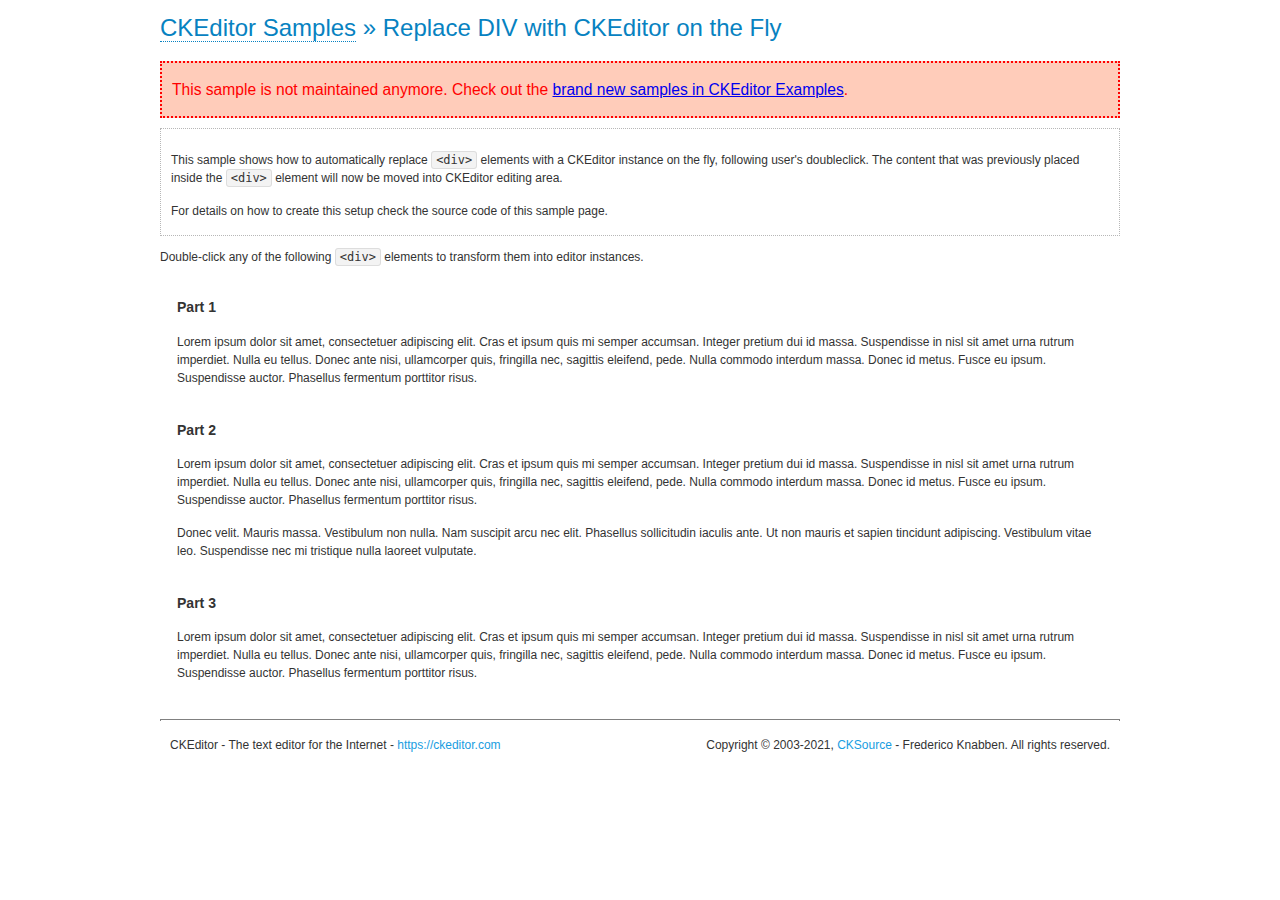
<file: public/ckeditor/samples/old/divreplace.html>
<!DOCTYPE html>
<!--
Copyright (c) 2003-2021, CKSource - Frederico Knabben. All rights reserved.
For licensing, see LICENSE.md or https://ckeditor.com/legal/ckeditor-oss-license
-->
<html lang="en">
<head>
	<meta charset="utf-8">
	<title>Replace DIV &mdash; CKEditor Sample</title>
	<script src="../../ckeditor.js"></script>
	<link href="sample.css" rel="stylesheet">
	<meta name="description" content="Try the latest sample of CKEditor 4 and learn more about customizing your WYSIWYG editor with endless possibilities.">
	<style>

		div.editable
		{
			border: solid 2px transparent;
			padding-left: 15px;
			padding-right: 15px;
		}

		div.editable:hover
		{
			border-color: black;
		}

	</style>
	<script>

		// Uncomment the following code to test the "Timeout Loading Method".
		// CKEDITOR.loadFullCoreTimeout = 5;

		window.onload = function() {
			// Listen to the double click event.
			if ( window.addEventListener )
				document.body.addEventListener( 'dblclick', onDoubleClick, false );
			else if ( window.attachEvent )
				document.body.attachEvent( 'ondblclick', onDoubleClick );

		};

		function onDoubleClick( ev ) {
			// Get the element which fired the event. This is not necessarily the
			// element to which the event has been attached.
			var element = ev.target || ev.srcElement;

			// Find out the div that holds this element.
			var name;

			do {
				element = element.parentNode;
			}
			while ( element && ( name = element.nodeName.toLowerCase() ) &&
				( name != 'div' || element.className.indexOf( 'editable' ) == -1 ) && name != 'body' );

			if ( name == 'div' && element.className.indexOf( 'editable' ) != -1 )
				replaceDiv( element );
		}

		var editor;

		function replaceDiv( div ) {
			if ( editor )
				editor.destroy();

			editor = CKEDITOR.replace( div );
		}

	</script>
</head>
<body>
	<h1 class="samples">
		<a href="index.html">CKEditor Samples</a> &raquo; Replace DIV with CKEditor on the Fly
	</h1>
	<div class="warning deprecated">
		This sample is not maintained anymore. Check out the <a href="https://ckeditor.com/docs/ckeditor4/latest/examples/index.html">brand new samples in CKEditor Examples</a>.
	</div>
	<div class="description">
		<p>
			This sample shows how to automatically replace <code>&lt;div&gt;</code> elements
			with a CKEditor instance on the fly, following user's doubleclick. The content
			that was previously placed inside the <code>&lt;div&gt;</code> element will now
			be moved into CKEditor editing area.
		</p>
		<p>
			For details on how to create this setup check the source code of this sample page.
		</p>
	</div>
	<p>
		Double-click any of the following <code>&lt;div&gt;</code> elements to transform them into
		editor instances.
	</p>
	<div class="editable">
		<h3>
			Part 1
		</h3>
		<p>
			Lorem ipsum dolor sit amet, consectetuer adipiscing elit. Cras et ipsum quis mi
			semper accumsan. Integer pretium dui id massa. Suspendisse in nisl sit amet urna
			rutrum imperdiet. Nulla eu tellus. Donec ante nisi, ullamcorper quis, fringilla
			nec, sagittis eleifend, pede. Nulla commodo interdum massa. Donec id metus. Fusce
			eu ipsum. Suspendisse auctor. Phasellus fermentum porttitor risus.
		</p>
	</div>
	<div class="editable">
		<h3>
			Part 2
		</h3>
		<p>
			Lorem ipsum dolor sit amet, consectetuer adipiscing elit. Cras et ipsum quis mi
			semper accumsan. Integer pretium dui id massa. Suspendisse in nisl sit amet urna
			rutrum imperdiet. Nulla eu tellus. Donec ante nisi, ullamcorper quis, fringilla
			nec, sagittis eleifend, pede. Nulla commodo interdum massa. Donec id metus. Fusce
			eu ipsum. Suspendisse auctor. Phasellus fermentum porttitor risus.
		</p>
		<p>
			Donec velit. Mauris massa. Vestibulum non nulla. Nam suscipit arcu nec elit. Phasellus
			sollicitudin iaculis ante. Ut non mauris et sapien tincidunt adipiscing. Vestibulum
			vitae leo. Suspendisse nec mi tristique nulla laoreet vulputate.
		</p>
	</div>
	<div class="editable">
		<h3>
			Part 3
		</h3>
		<p>
			Lorem ipsum dolor sit amet, consectetuer adipiscing elit. Cras et ipsum quis mi
			semper accumsan. Integer pretium dui id massa. Suspendisse in nisl sit amet urna
			rutrum imperdiet. Nulla eu tellus. Donec ante nisi, ullamcorper quis, fringilla
			nec, sagittis eleifend, pede. Nulla commodo interdum massa. Donec id metus. Fusce
			eu ipsum. Suspendisse auctor. Phasellus fermentum porttitor risus.
		</p>
	</div>
	<div id="footer">
		<hr>
		<p>
			CKEditor - The text editor for the Internet - <a class="samples" href="https://ckeditor.com/">https://ckeditor.com</a>
		</p>
		<p id="copy">
			Copyright &copy; 2003-2021, <a class="samples" href="https://cksource.com/">CKSource</a> - Frederico
			Knabben. All rights reserved.
		</p>
	</div>
</body>
</html>
</file>
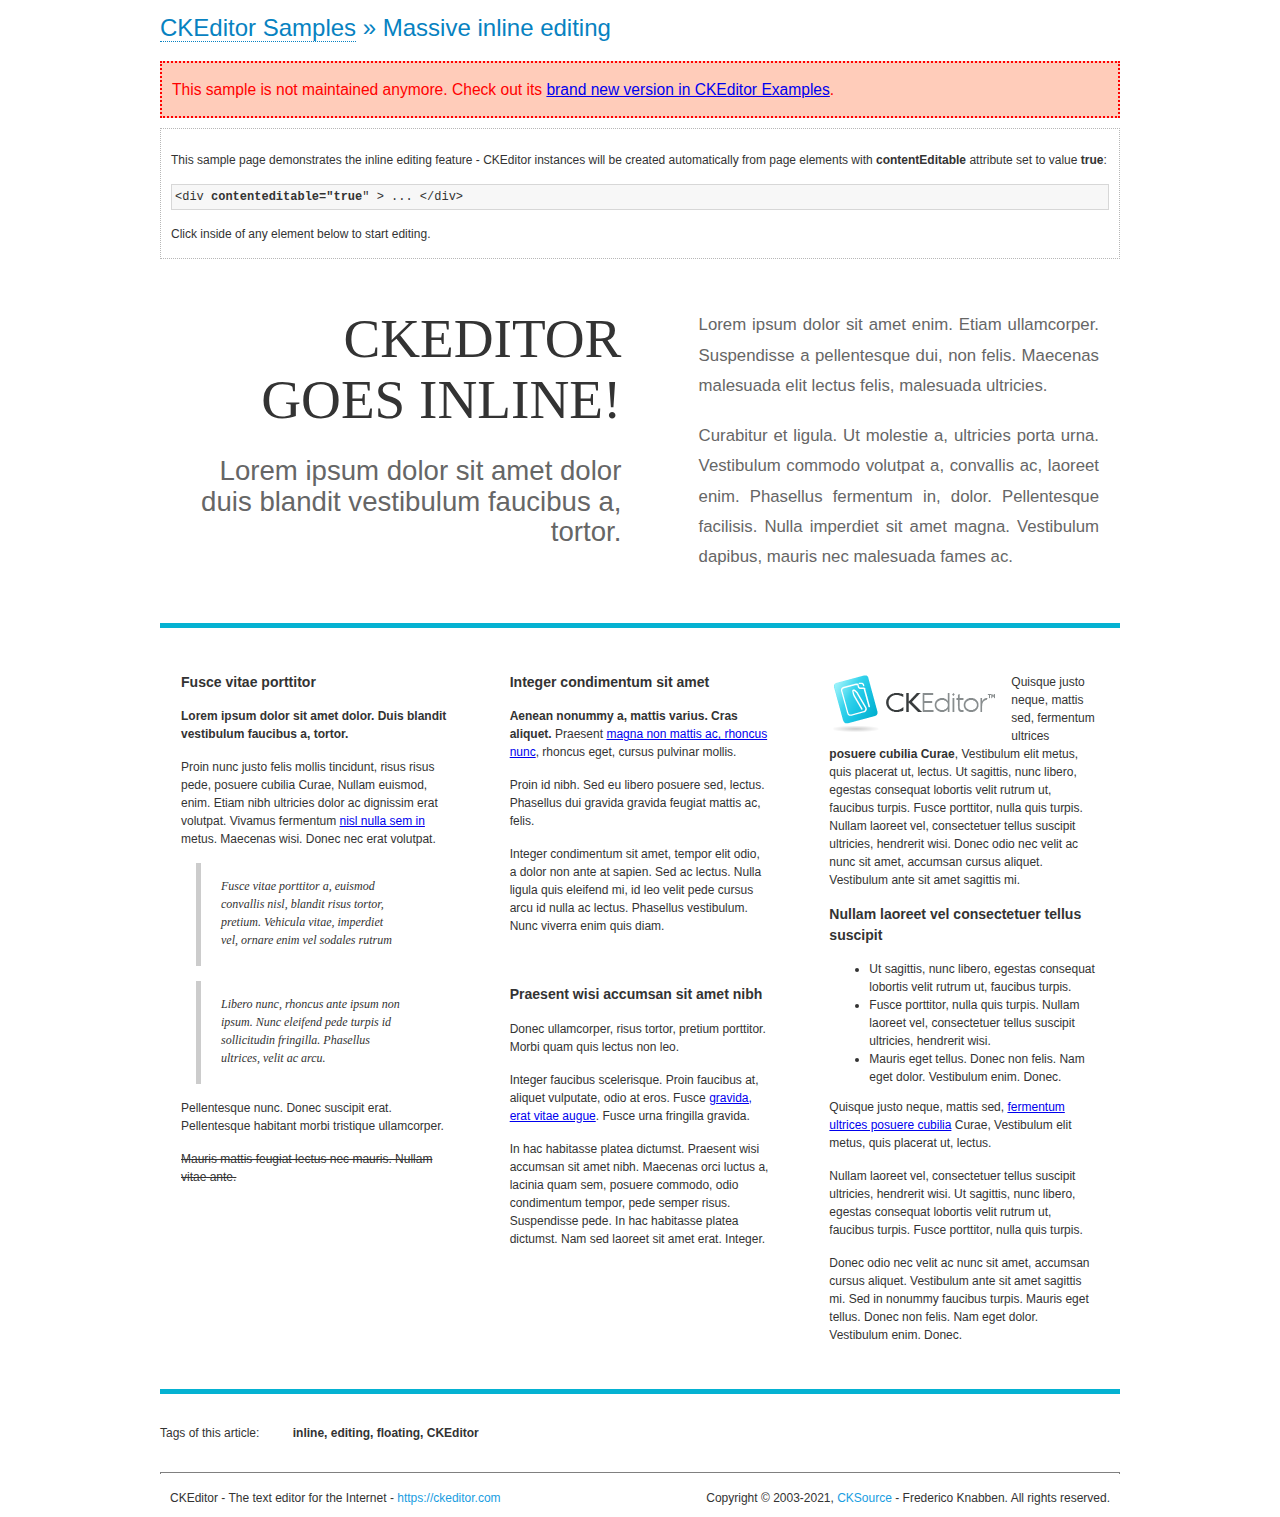
<file: public/ckeditor/samples/old/inlineall.html>
<!DOCTYPE html>
<!--
Copyright (c) 2003-2021, CKSource - Frederico Knabben. All rights reserved.
For licensing, see LICENSE.md or https://ckeditor.com/legal/ckeditor-oss-license
-->
<html lang="en">
<head>
	<meta charset="utf-8">
	<title>Massive inline editing &mdash; CKEditor Sample</title>
	<meta name="description" content="Try the latest sample of CKEditor 4 and learn more about customizing your WYSIWYG editor with endless possibilities.">
	<script src="../../ckeditor.js"></script>
	<script>

		// This code is generally not necessary, but it is here to demonstrate
		// how to customize specific editor instances on the fly. This fits well
		// this demo because we have editable elements (like headers) that
		// require less features.

		// The "instanceCreated" event is fired for every editor instance created.
		CKEDITOR.on( 'instanceCreated', function( event ) {
			var editor = event.editor,
				element = editor.element;

			// Customize editors for headers and tag list.
			// These editors don't need features like smileys, templates, iframes etc.
			if ( element.is( 'h1', 'h2', 'h3' ) || element.getAttribute( 'id' ) == 'taglist' ) {
				// Customize the editor configurations on "configLoaded" event,
				// which is fired after the configuration file loading and
				// execution. This makes it possible to change the
				// configurations before the editor initialization takes place.
				editor.on( 'configLoaded', function() {

					// Remove unnecessary plugins to make the editor simpler.
					editor.config.removePlugins = 'colorbutton,find,font,' +
						'forms,iframe,image,newpage,removeformat,' +
						'smiley,specialchar,stylescombo,templates';

					// Rearrange the layout of the toolbar.
					editor.config.toolbarGroups = [
						{ name: 'editing',		groups: [ 'basicstyles', 'links' ] },
						{ name: 'undo' },
						{ name: 'clipboard',	groups: [ 'selection', 'clipboard' ] },
						{ name: 'about' }
					];
				});
			}
		});

	</script>
	<link href="sample.css" rel="stylesheet">
	<style>

		/* The following styles are just to make the page look nice. */

		/* Workaround to show Arial Black in Firefox. */
		@font-face
		{
			font-family: 'arial-black';
			src: local('Arial Black');
		}

		*[contenteditable="true"]
		{
			padding: 10px;
		}

		#container
		{
			width: 960px;
			margin: 30px auto 0;
		}

		#header
		{
			overflow: hidden;
			padding: 0 0 30px;
			border-bottom: 5px solid #05B2D2;
			position: relative;
		}

		#headerLeft,
		#headerRight
		{
			width: 49%;
			overflow: hidden;
		}

		#headerLeft
		{
			float: left;
			padding: 10px 1px 1px;
		}

		#headerLeft h2,
		#headerLeft h3
		{
			text-align: right;
			margin: 0;
			overflow: hidden;
			font-weight: normal;
		}

		#headerLeft h2
		{
			font-family: "Arial Black",arial-black;
			font-size: 4.6em;
			line-height: 1.1;
			text-transform: uppercase;
		}

		#headerLeft h3
		{
			font-size: 2.3em;
			line-height: 1.1;
			margin: .2em 0 0;
			color: #666;
		}

		#headerRight
		{
			float: right;
			padding: 1px;
		}

		#headerRight p
		{
			line-height: 1.8;
			text-align: justify;
			margin: 0;
		}

		#headerRight p + p
		{
			margin-top: 20px;
		}

		#headerRight > div
		{
			padding: 20px;
			margin: 0 0 0 30px;
			font-size: 1.4em;
			color: #666;
		}

		#columns
		{
			color: #333;
			overflow: hidden;
			padding: 20px 0;
		}

		#columns > div
		{
			float: left;
			width: 33.3%;
		}

		#columns #column1 > div
		{
			margin-left: 1px;
		}

		#columns #column3 > div
		{
			margin-right: 1px;
		}

		#columns > div > div
		{
			margin: 0px 10px;
			padding: 10px 20px;
		}

		#columns blockquote
		{
			margin-left: 15px;
		}

		#tagLine
		{
			border-top: 5px solid #05B2D2;
			padding-top: 20px;
		}

		#taglist {
			display: inline-block;
			margin-left: 20px;
			font-weight: bold;
			margin: 0 0 0 20px;
		}

	</style>
</head>
<body>
<div>
	<h1 class="samples"><a href="index.html">CKEditor Samples</a> &raquo; Massive inline editing</h1>
	<div class="warning deprecated">
		This sample is not maintained anymore. Check out its <a href="https://ckeditor.com/docs/ckeditor4/latest/examples/inline.html">brand new version in CKEditor Examples</a>.
	</div>
	<div class="description">
		<p>This sample page demonstrates the inline editing feature - CKEditor instances will be created automatically from page elements with <strong>contentEditable</strong> attribute set to value <strong>true</strong>:</p>
		<pre class="samples">&lt;div <strong>contenteditable="true</strong>" &gt; ... &lt;/div&gt;</pre>
		<p>Click inside of any element below to start editing.</p>
	</div>
</div>
<div id="container">
	<div id="header">
		<div id="headerLeft">
			<h2 id="sampleTitle" contenteditable="true">
				CKEditor<br> Goes Inline!
			</h2>
			<h3 contenteditable="true">
				Lorem ipsum dolor sit amet dolor duis blandit vestibulum faucibus a, tortor.
			</h3>
		</div>
		<div id="headerRight">
			<div contenteditable="true">
				<p>
					Lorem ipsum dolor sit amet enim. Etiam ullamcorper. Suspendisse a pellentesque dui, non felis. Maecenas malesuada elit lectus felis, malesuada ultricies.
				</p>
				<p>
					Curabitur et ligula. Ut molestie a, ultricies porta urna. Vestibulum commodo volutpat a, convallis ac, laoreet enim. Phasellus fermentum in, dolor. Pellentesque facilisis. Nulla imperdiet sit amet magna. Vestibulum dapibus, mauris nec malesuada fames ac.
				</p>
			</div>
		</div>
	</div>
	<div id="columns">
		<div id="column1">
			<div contenteditable="true">
				<h3>
					Fusce vitae porttitor
				</h3>
				<p>
					<strong>
						Lorem ipsum dolor sit amet dolor. Duis blandit vestibulum faucibus a, tortor.
					</strong>
				</p>
				<p>
					Proin nunc justo felis mollis tincidunt, risus risus pede, posuere cubilia Curae, Nullam euismod, enim. Etiam nibh ultricies dolor ac dignissim erat volutpat. Vivamus fermentum <a href="https://ckeditor.com/">nisl nulla sem in</a> metus. Maecenas wisi. Donec nec erat volutpat.
				</p>
				<blockquote>
					<p>
						Fusce vitae porttitor a, euismod convallis nisl, blandit risus tortor, pretium.
						Vehicula vitae, imperdiet vel, ornare enim vel sodales rutrum
					</p>
				</blockquote>
				<blockquote>
					<p>
						Libero nunc, rhoncus ante ipsum non ipsum. Nunc eleifend pede turpis id sollicitudin fringilla. Phasellus ultrices, velit ac arcu.
					</p>
				</blockquote>
				<p>Pellentesque nunc. Donec suscipit erat. Pellentesque habitant morbi tristique ullamcorper.</p>
				<p><s>Mauris mattis feugiat lectus nec mauris. Nullam vitae ante.</s></p>
			</div>
		</div>
		<div id="column2">
			<div contenteditable="true">
				<h3>
					Integer condimentum sit amet
				</h3>
				<p>
					<strong>Aenean nonummy a, mattis varius. Cras aliquet.</strong>
					Praesent <a href="https://ckeditor.com/">magna non mattis ac, rhoncus nunc</a>, rhoncus eget, cursus pulvinar mollis.</p>
				<p>Proin id nibh. Sed eu libero posuere sed, lectus. Phasellus dui gravida gravida feugiat mattis ac, felis.</p>
				<p>Integer condimentum sit amet, tempor elit odio, a dolor non ante at sapien. Sed ac lectus. Nulla ligula quis eleifend mi, id leo velit pede cursus arcu id nulla ac lectus. Phasellus vestibulum. Nunc viverra enim quis diam.</p>
			</div>
			<div contenteditable="true">
				<h3>
					Praesent wisi accumsan sit amet nibh
				</h3>
				<p>Donec ullamcorper, risus tortor, pretium porttitor. Morbi quam quis lectus non leo.</p>
				<p style="margin-left: 40px; ">Integer faucibus scelerisque. Proin faucibus at, aliquet vulputate, odio at eros. Fusce <a href="https://ckeditor.com/">gravida, erat vitae augue</a>. Fusce urna fringilla gravida.</p>
				<p>In hac habitasse platea dictumst. Praesent wisi accumsan sit amet nibh. Maecenas orci luctus a, lacinia quam sem, posuere commodo, odio condimentum tempor, pede semper risus. Suspendisse pede. In hac habitasse platea dictumst. Nam sed laoreet sit amet erat. Integer.</p>
			</div>
		</div>
		<div id="column3">
			<div contenteditable="true">
				<p>
					<img src="assets/inlineall/logo.png" alt="CKEditor logo" style="float:left">
				</p>
				<p>Quisque justo neque, mattis sed, fermentum ultrices <strong>posuere cubilia Curae</strong>, Vestibulum elit metus, quis placerat ut, lectus. Ut sagittis, nunc libero, egestas consequat lobortis velit rutrum ut, faucibus turpis. Fusce porttitor, nulla quis turpis. Nullam laoreet vel, consectetuer tellus suscipit ultricies, hendrerit wisi. Donec odio nec velit ac nunc sit amet, accumsan cursus aliquet. Vestibulum ante sit amet sagittis mi.</p>
				<h3>
					Nullam laoreet vel consectetuer tellus suscipit
				</h3>
				<ul>
					<li>Ut sagittis, nunc libero, egestas consequat lobortis velit rutrum ut, faucibus turpis.</li>
					<li>Fusce porttitor, nulla quis turpis. Nullam laoreet vel, consectetuer tellus suscipit ultricies, hendrerit wisi.</li>
					<li>Mauris eget tellus. Donec non felis. Nam eget dolor. Vestibulum enim. Donec.</li>
				</ul>
				<p>Quisque justo neque, mattis sed, <a href="https://ckeditor.com/">fermentum ultrices posuere cubilia</a> Curae, Vestibulum elit metus, quis placerat ut, lectus.</p>
				<p>Nullam laoreet vel, consectetuer tellus suscipit ultricies, hendrerit wisi. Ut sagittis, nunc libero, egestas consequat lobortis velit rutrum ut, faucibus turpis. Fusce porttitor, nulla quis turpis.</p>
				<p>Donec odio nec velit ac nunc sit amet, accumsan cursus aliquet. Vestibulum ante sit amet sagittis mi. Sed in nonummy faucibus turpis. Mauris eget tellus. Donec non felis. Nam eget dolor. Vestibulum enim. Donec.</p>
			</div>
		</div>
	</div>
	<div id="tagLine">
		Tags of this article:
		<p id="taglist" contenteditable="true">
			inline, editing, floating, CKEditor
		</p>
	</div>
</div>
<div id="footer">
	<hr>
	<p>
		CKEditor - The text editor for the Internet - <a class="samples" href="https://ckeditor.com/">
			https://ckeditor.com</a>
	</p>
	<p id="copy">
		Copyright &copy; 2003-2021, <a class="samples" href="https://cksource.com/">CKSource</a>
		- Frederico Knabben. All rights reserved.
	</p>
</div>
</body>
</html>
</file>
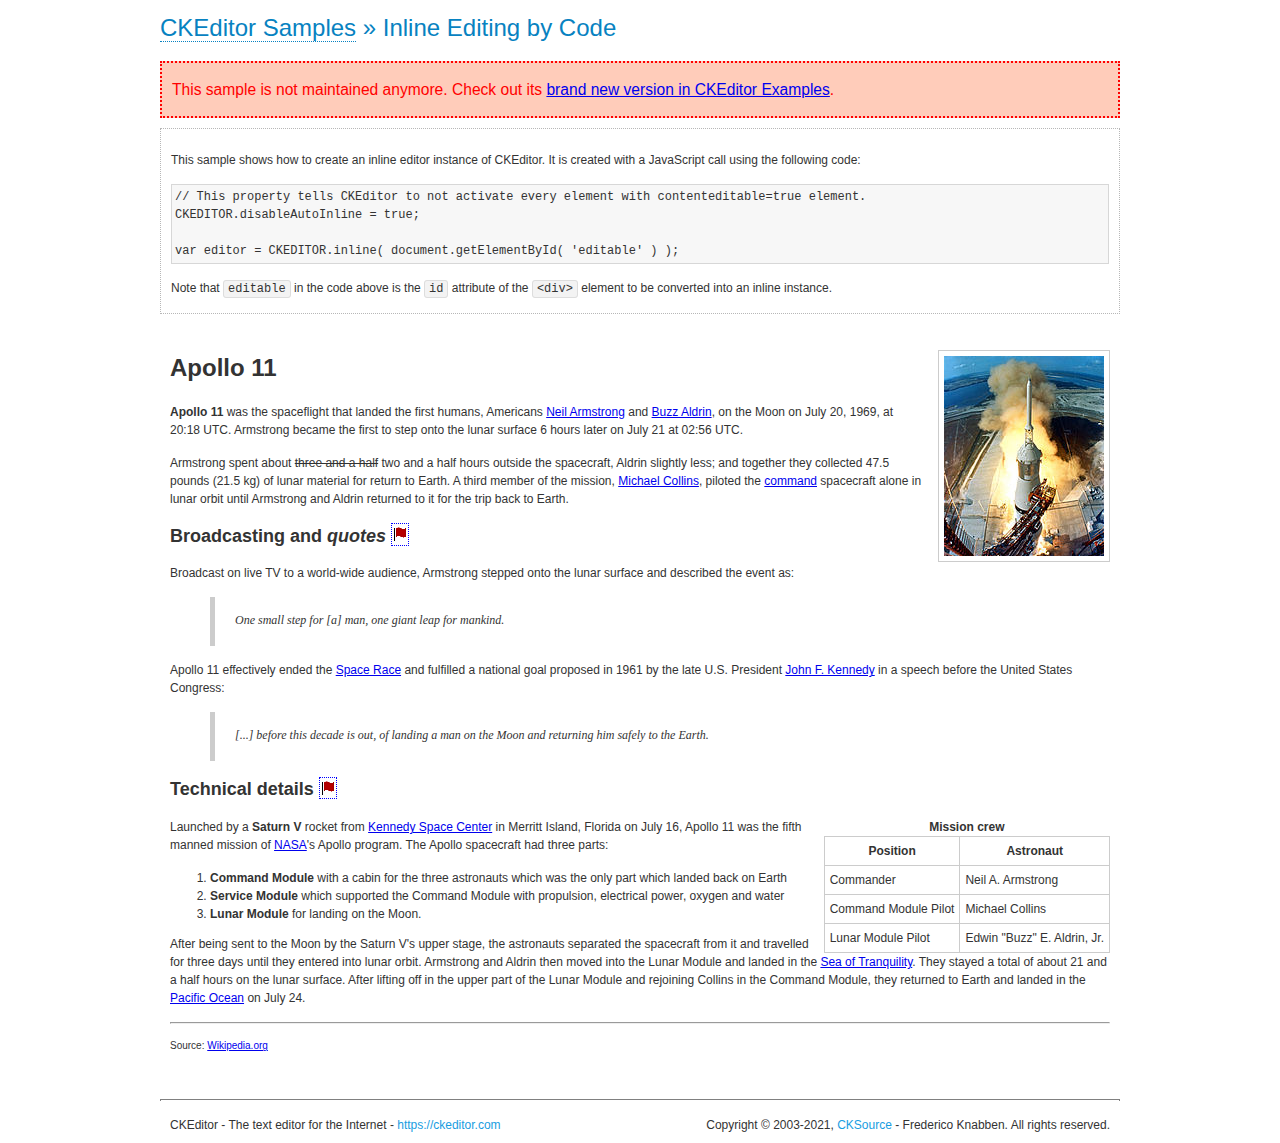
<file: public/ckeditor/samples/old/inlinebycode.html>
<!DOCTYPE html>
<!--
Copyright (c) 2003-2021, CKSource - Frederico Knabben. All rights reserved.
For licensing, see LICENSE.md or https://ckeditor.com/legal/ckeditor-oss-license
-->
<html lang="en">
<head>
	<meta charset="utf-8">
	<title>Inline Editing by Code &mdash; CKEditor Sample</title>
	<script src="../../ckeditor.js"></script>
	<link href="sample.css" rel="stylesheet">
	<meta name="description" content="Try the latest sample of CKEditor 4 and learn more about customizing your WYSIWYG editor with endless possibilities.">
	<style>

		#editable
		{
			padding: 10px;
			float: left;
		}

	</style>
</head>
<body>
	<h1 class="samples">
		<a href="index.html">CKEditor Samples</a> &raquo; Inline Editing by Code
	</h1>
	<div class="warning deprecated">
		This sample is not maintained anymore. Check out its <a href="https://ckeditor.com/docs/ckeditor4/latest/examples/inline.html">brand new version in CKEditor Examples</a>.
	</div>
	<div class="description">
		<p>
			This sample shows how to create an inline editor instance of CKEditor. It is created
			with a JavaScript call using the following code:
		</p>
<pre class="samples">
// This property tells CKEditor to not activate every element with contenteditable=true element.
CKEDITOR.disableAutoInline = true;

var editor = CKEDITOR.inline( document.getElementById( 'editable' ) );
</pre>
		<p>
			Note that <code>editable</code> in the code above is the <code>id</code>
			attribute of the <code>&lt;div&gt;</code> element to be converted into an inline instance.
		</p>
	</div>
	<div id="editable" contenteditable="true">
		<h1><img alt="Saturn V carrying Apollo 11" class="right" src="assets/sample.jpg" /> Apollo 11</h1>

		<p><b>Apollo 11</b> was the spaceflight that landed the first humans, Americans <a href="http://en.wikipedia.org/wiki/Neil_Armstrong" title="Neil Armstrong">Neil Armstrong</a> and <a href="http://en.wikipedia.org/wiki/Buzz_Aldrin" title="Buzz Aldrin">Buzz Aldrin</a>, on the Moon on July 20, 1969, at 20:18 UTC. Armstrong became the first to step onto the lunar surface 6 hours later on July 21 at 02:56 UTC.</p>

		<p>Armstrong spent about <s>three and a half</s> two and a half hours outside the spacecraft, Aldrin slightly less; and together they collected 47.5 pounds (21.5&nbsp;kg) of lunar material for return to Earth. A third member of the mission, <a href="http://en.wikipedia.org/wiki/Michael_Collins_(astronaut)" title="Michael Collins (astronaut)">Michael Collins</a>, piloted the <a href="http://en.wikipedia.org/wiki/Apollo_Command/Service_Module" title="Apollo Command/Service Module">command</a> spacecraft alone in lunar orbit until Armstrong and Aldrin returned to it for the trip back to Earth.</p>

		<h2>Broadcasting and <em>quotes</em> <a id="quotes" name="quotes"></a></h2>

		<p>Broadcast on live TV to a world-wide audience, Armstrong stepped onto the lunar surface and described the event as:</p>

		<blockquote>
			<p>One small step for [a] man, one giant leap for mankind.</p>
		</blockquote>

		<p>Apollo 11 effectively ended the <a href="http://en.wikipedia.org/wiki/Space_Race" title="Space Race">Space Race</a> and fulfilled a national goal proposed in 1961 by the late U.S. President <a href="http://en.wikipedia.org/wiki/John_F._Kennedy" title="John F. Kennedy">John F. Kennedy</a> in a speech before the United States Congress:</p>

		<blockquote>
			<p>[...] before this decade is out, of landing a man on the Moon and returning him safely to the Earth.</p>
		</blockquote>

		<h2>Technical details <a id="tech-details" name="tech-details"></a></h2>

		<table align="right" border="1" bordercolor="#ccc" cellpadding="5" cellspacing="0" style="border-collapse:collapse;margin:10px 0 10px 15px;">
			<caption><strong>Mission crew</strong></caption>
			<thead>
			<tr>
				<th scope="col">Position</th>
				<th scope="col">Astronaut</th>
			</tr>
			</thead>
			<tbody>
			<tr>
				<td>Commander</td>
				<td>Neil A. Armstrong</td>
			</tr>
			<tr>
				<td>Command Module Pilot</td>
				<td>Michael Collins</td>
			</tr>
			<tr>
				<td>Lunar Module Pilot</td>
				<td>Edwin &quot;Buzz&quot; E. Aldrin, Jr.</td>
			</tr>
			</tbody>
		</table>

		<p>Launched by a <strong>Saturn V</strong> rocket from <a href="http://en.wikipedia.org/wiki/Kennedy_Space_Center" title="Kennedy Space Center">Kennedy Space Center</a> in Merritt Island, Florida on July 16, Apollo 11 was the fifth manned mission of <a href="http://en.wikipedia.org/wiki/NASA" title="NASA">NASA</a>&#39;s Apollo program. The Apollo spacecraft had three parts:</p>

		<ol>
			<li><strong>Command Module</strong> with a cabin for the three astronauts which was the only part which landed back on Earth</li>
			<li><strong>Service Module</strong> which supported the Command Module with propulsion, electrical power, oxygen and water</li>
			<li><strong>Lunar Module</strong> for landing on the Moon.</li>
		</ol>

		<p>After being sent to the Moon by the Saturn V&#39;s upper stage, the astronauts separated the spacecraft from it and travelled for three days until they entered into lunar orbit. Armstrong and Aldrin then moved into the Lunar Module and landed in the <a href="http://en.wikipedia.org/wiki/Mare_Tranquillitatis" title="Mare Tranquillitatis">Sea of Tranquility</a>. They stayed a total of about 21 and a half hours on the lunar surface. After lifting off in the upper part of the Lunar Module and rejoining Collins in the Command Module, they returned to Earth and landed in the <a href="http://en.wikipedia.org/wiki/Pacific_Ocean" title="Pacific Ocean">Pacific Ocean</a> on July 24.</p>

		<hr />
		<p style="text-align: right;"><small>Source: <a href="http://en.wikipedia.org/wiki/Apollo_11">Wikipedia.org</a></small></p>
	</div>

	<script>
		// We need to turn off the automatic editor creation first.
		CKEDITOR.disableAutoInline = true;

		var editor = CKEDITOR.inline( 'editable' );
	</script>
	<div id="footer">
		<hr>
		<p contenteditable="true">
			CKEditor - The text editor for the Internet - <a class="samples" href="https://ckeditor.com/">
				https://ckeditor.com</a>
		</p>
		<p id="copy">
			Copyright &copy; 2003-2021, <a class="samples" href="https://cksource.com/">CKSource</a>
			- Frederico Knabben. All rights reserved.
		</p>
	</div>
</body>
</html>
</file>
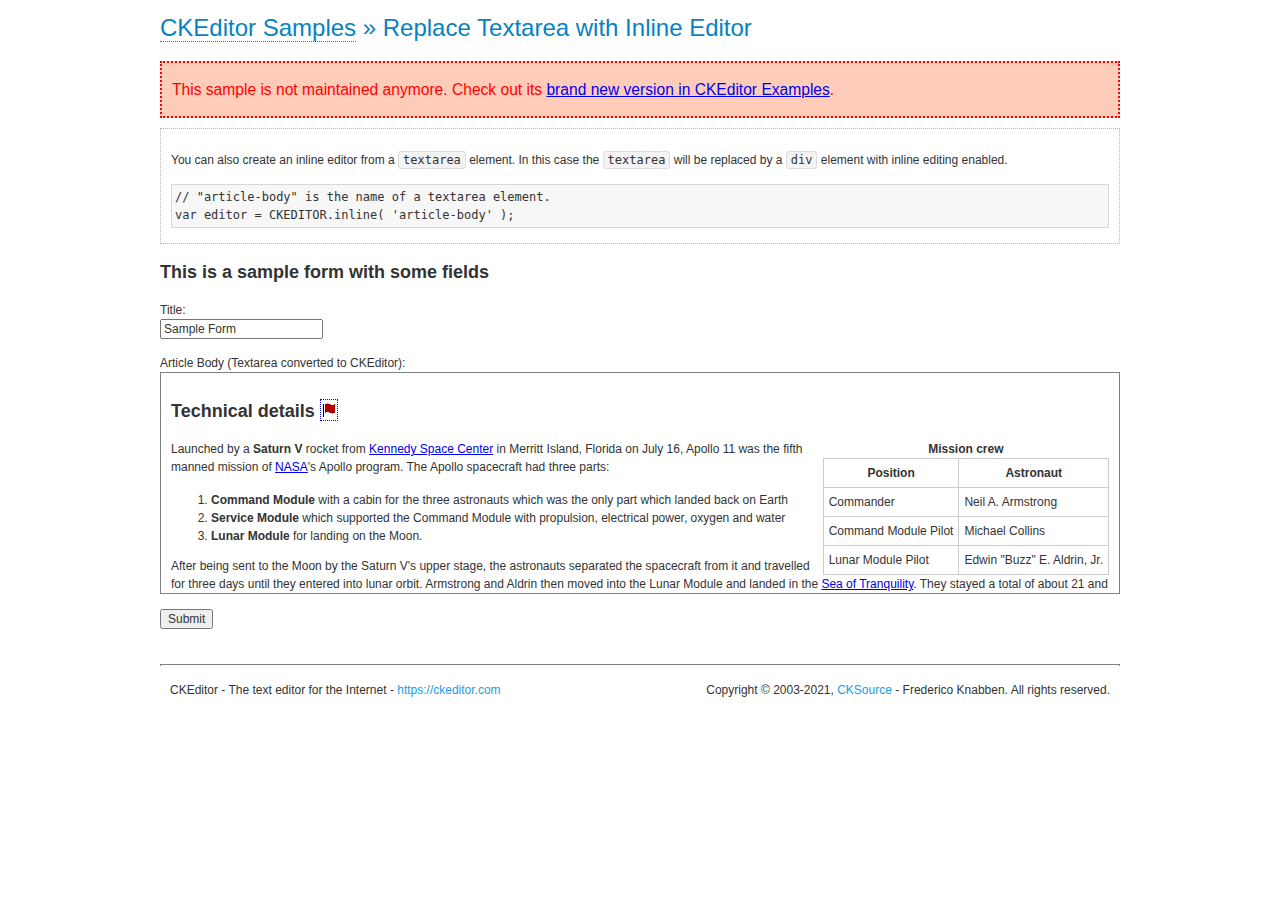
<file: public/ckeditor/samples/old/inlinetextarea.html>
<!DOCTYPE html>
<!--
Copyright (c) 2003-2021, CKSource - Frederico Knabben. All rights reserved.
For licensing, see LICENSE.md or https://ckeditor.com/legal/ckeditor-oss-license
-->
<html lang="en">
<head>
	<meta charset="utf-8">
	<title>Replace Textarea with Inline Editor &mdash; CKEditor Sample</title>
	<script src="../../ckeditor.js"></script>
	<link href="sample.css" rel="stylesheet">
	<meta name="description" content="Try the latest sample of CKEditor 4 and learn more about customizing your WYSIWYG editor with endless possibilities.">
	<style>

		/* Style the CKEditor element to look like a textfield */
		.cke_textarea_inline
		{
			padding: 10px;
			height: 200px;
			overflow: auto;

			border: 1px solid gray;
			-webkit-appearance: textfield;
		}

	</style>
</head>
<body>
	<h1 class="samples">
		<a href="index.html">CKEditor Samples</a> &raquo; Replace Textarea with Inline Editor
	</h1>
	<div class="warning deprecated">
		This sample is not maintained anymore. Check out its <a href="https://ckeditor.com/docs/ckeditor4/latest/examples/inline.html">brand new version in CKEditor Examples</a>.
	</div>
	<div class="description">
		<p>
			You can also create an inline editor from a <code>textarea</code>
			element. In this case the <code>textarea</code> will be replaced
			by a <code>div</code> element with inline editing enabled.
		</p>
<pre class="samples">
// "article-body" is the name of a textarea element.
var editor = CKEDITOR.inline( 'article-body' );
</pre>
	</div>
	<form action="sample_posteddata.php" method="post">
		<h2>This is a sample form with some fields</h2>
		<p>
			Title:<br>
			<input type="text" name="title" value="Sample Form"></p>
		<p>
			Article Body (Textarea converted to CKEditor):<br>
			<textarea name="article-body" style="height: 200px">
				&lt;h2&gt;Technical details &lt;a id="tech-details" name="tech-details"&gt;&lt;/a&gt;&lt;/h2&gt;

				&lt;table align="right" border="1" bordercolor="#ccc" cellpadding="5" cellspacing="0" style="border-collapse:collapse;margin:10px 0 10px 15px;"&gt;
					&lt;caption&gt;&lt;strong&gt;Mission crew&lt;/strong&gt;&lt;/caption&gt;
					&lt;thead&gt;
					&lt;tr&gt;
						&lt;th scope="col"&gt;Position&lt;/th&gt;
						&lt;th scope="col"&gt;Astronaut&lt;/th&gt;
					&lt;/tr&gt;
					&lt;/thead&gt;
					&lt;tbody&gt;
					&lt;tr&gt;
						&lt;td&gt;Commander&lt;/td&gt;
						&lt;td&gt;Neil A. Armstrong&lt;/td&gt;
					&lt;/tr&gt;
					&lt;tr&gt;
						&lt;td&gt;Command Module Pilot&lt;/td&gt;
						&lt;td&gt;Michael Collins&lt;/td&gt;
					&lt;/tr&gt;
					&lt;tr&gt;
						&lt;td&gt;Lunar Module Pilot&lt;/td&gt;
						&lt;td&gt;Edwin &quot;Buzz&quot; E. Aldrin, Jr.&lt;/td&gt;
					&lt;/tr&gt;
					&lt;/tbody&gt;
				&lt;/table&gt;

				&lt;p&gt;Launched by a &lt;strong&gt;Saturn V&lt;/strong&gt; rocket from &lt;a href="http://en.wikipedia.org/wiki/Kennedy_Space_Center" title="Kennedy Space Center"&gt;Kennedy Space Center&lt;/a&gt; in Merritt Island, Florida on July 16, Apollo 11 was the fifth manned mission of &lt;a href="http://en.wikipedia.org/wiki/NASA" title="NASA"&gt;NASA&lt;/a&gt;&#39;s Apollo program. The Apollo spacecraft had three parts:&lt;/p&gt;

				&lt;ol&gt;
					&lt;li&gt;&lt;strong&gt;Command Module&lt;/strong&gt; with a cabin for the three astronauts which was the only part which landed back on Earth&lt;/li&gt;
					&lt;li&gt;&lt;strong&gt;Service Module&lt;/strong&gt; which supported the Command Module with propulsion, electrical power, oxygen and water&lt;/li&gt;
					&lt;li&gt;&lt;strong&gt;Lunar Module&lt;/strong&gt; for landing on the Moon.&lt;/li&gt;
				&lt;/ol&gt;

				&lt;p&gt;After being sent to the Moon by the Saturn V&#39;s upper stage, the astronauts separated the spacecraft from it and travelled for three days until they entered into lunar orbit. Armstrong and Aldrin then moved into the Lunar Module and landed in the &lt;a href="http://en.wikipedia.org/wiki/Mare_Tranquillitatis" title="Mare Tranquillitatis"&gt;Sea of Tranquility&lt;/a&gt;. They stayed a total of about 21 and a half hours on the lunar surface. After lifting off in the upper part of the Lunar Module and rejoining Collins in the Command Module, they returned to Earth and landed in the &lt;a href="http://en.wikipedia.org/wiki/Pacific_Ocean" title="Pacific Ocean"&gt;Pacific Ocean&lt;/a&gt; on July 24.&lt;/p&gt;

				&lt;hr /&gt;
				&lt;p style="text-align: right;"&gt;&lt;small&gt;Source: &lt;a href="http://en.wikipedia.org/wiki/Apollo_11"&gt;Wikipedia.org&lt;/a&gt;&lt;/small&gt;&lt;/p&gt;
			</textarea>
		</p>
		<p>
			<input type="submit" value="Submit">
		</p>
	</form>

	<script>
		CKEDITOR.inline( 'article-body' );
	</script>
	<div id="footer">
		<hr>
		<p>
			CKEditor - The text editor for the Internet - <a class="samples" href="https://ckeditor.com/">
				https://ckeditor.com</a>
		</p>
		<p id="copy">
			Copyright &copy; 2003-2021, <a class="samples" href="https://cksource.com/">CKSource</a>
			- Frederico Knabben. All rights reserved.
		</p>
	</div>
</body>
</html>
</file>
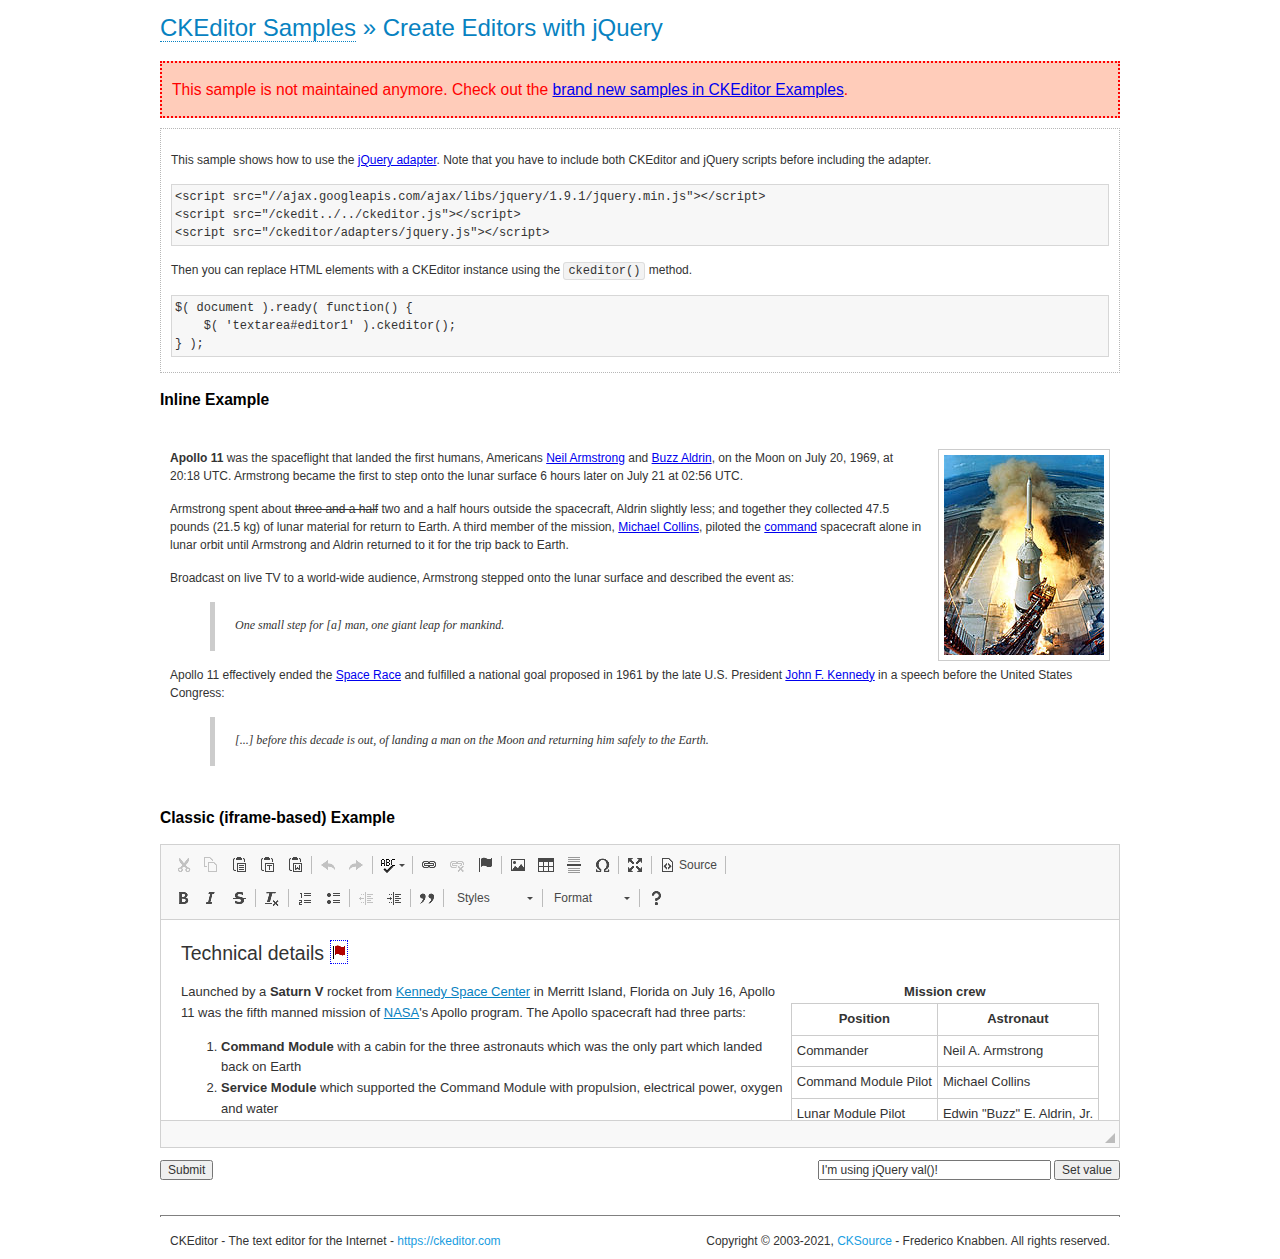
<file: public/ckeditor/samples/old/jquery.html>
<!DOCTYPE html>
<!--
Copyright (c) 2003-2021, CKSource - Frederico Knabben. All rights reserved.
For licensing, see LICENSE.md or https://ckeditor.com/legal/ckeditor-oss-license
-->
<html lang="en">
<head>
	<meta charset="utf-8">
	<title>jQuery Adapter &mdash; CKEditor Sample</title>
	<script src="http://code.jquery.com/jquery-1.11.0.min.js"></script>
	<script src="../../ckeditor.js"></script>
	<script src="../../adapters/jquery.js"></script>
	<link href="sample.css" rel="stylesheet">
	<meta name="description" content="Try the latest sample of CKEditor 4 and learn more about customizing your WYSIWYG editor with endless possibilities.">
	<style>

		#editable
		{
			padding: 10px;
			float: left;
		}

	</style>
	<script>

		CKEDITOR.disableAutoInline = true;

		$( document ).ready( function() {
			$( '#editor1' ).ckeditor(); // Use CKEDITOR.replace() if element is <textarea>.
			$( '#editable' ).ckeditor(); // Use CKEDITOR.inline().
		} );

		function setValue() {
			$( '#editor1' ).val( $( 'input#val' ).val() );
		}

	</script>
</head>
<body>
	<h1 class="samples">
		<a href="index.html" id="a-test">CKEditor Samples</a> &raquo; Create Editors with jQuery
	</h1>
	<div class="warning deprecated">
		This sample is not maintained anymore. Check out the <a href="https://ckeditor.com/docs/ckeditor4/latest/examples/index.html">brand new samples in CKEditor Examples</a>.
	</div>
	<form action="sample_posteddata.php" method="post">
		<div class="description">
			<p>
				This sample shows how to use the <a href="https://ckeditor.com/docs/ckeditor4/latest/guide/dev_jquery.html">jQuery adapter</a>.
				Note that you have to include both CKEditor and jQuery scripts before including the adapter.
			</p>

<pre class="samples">
&lt;script src="//ajax.googleapis.com/ajax/libs/jquery/1.9.1/jquery.min.js"&gt;&lt;/script&gt;
&lt;script src="/ckedit../../ckeditor.js"&gt;&lt;/script&gt;
&lt;script src="/ckeditor/adapters/jquery.js"&gt;&lt;/script&gt;
</pre>

			<p>Then you can replace HTML elements with a CKEditor instance using the <code>ckeditor()</code> method.</p>

<pre class="samples">
$( document ).ready( function() {
	$( 'textarea#editor1' ).ckeditor();
} );
</pre>
		</div>

		<h2 class="samples">Inline Example</h2>

		<div id="editable" contenteditable="true">
			<p><img alt="Saturn V carrying Apollo 11" class="right" src="assets/sample.jpg"/><b>Apollo 11</b> was the spaceflight that landed the first humans, Americans <a href="http://en.wikipedia.org/wiki/Neil_Armstrong" title="Neil Armstrong">Neil Armstrong</a> and <a href="http://en.wikipedia.org/wiki/Buzz_Aldrin" title="Buzz Aldrin">Buzz Aldrin</a>, on the Moon on July 20, 1969, at 20:18 UTC. Armstrong became the first to step onto the lunar surface 6 hours later on July 21 at 02:56 UTC.</p>
			<p>Armstrong spent about <s>three and a half</s> two and a half hours outside the spacecraft, Aldrin slightly less; and together they collected 47.5 pounds (21.5&nbsp;kg) of lunar material for return to Earth. A third member of the mission, <a href="http://en.wikipedia.org/wiki/Michael_Collins_(astronaut)" title="Michael Collins (astronaut)">Michael Collins</a>, piloted the <a href="http://en.wikipedia.org/wiki/Apollo_Command/Service_Module" title="Apollo Command/Service Module">command</a> spacecraft alone in lunar orbit until Armstrong and Aldrin returned to it for the trip back to Earth.
			<p>Broadcast on live TV to a world-wide audience, Armstrong stepped onto the lunar surface and described the event as:</p>
			<blockquote><p>One small step for [a] man, one giant leap for mankind.</p></blockquote> <p>Apollo 11 effectively ended the <a href="http://en.wikipedia.org/wiki/Space_Race" title="Space Race">Space Race</a> and fulfilled a national goal proposed in 1961 by the late U.S. President <a href="http://en.wikipedia.org/wiki/John_F._Kennedy" title="John F. Kennedy">John F. Kennedy</a> in a speech before the United States Congress:</p> <blockquote><p>[...] before this decade is out, of landing a man on the Moon and returning him safely to the Earth.</p></blockquote>
		</div>

		<br style="clear: both">

		<h2 class="samples">Classic (iframe-based) Example</h2>

		<textarea cols="80" id="editor1" name="editor1" rows="10">
			&lt;h2&gt;Technical details &lt;a id=&quot;tech-details&quot; name=&quot;tech-details&quot;&gt;&lt;/a&gt;&lt;/h2&gt; &lt;table align=&quot;right&quot; border=&quot;1&quot; bordercolor=&quot;#ccc&quot; cellpadding=&quot;5&quot; cellspacing=&quot;0&quot; style=&quot;border-collapse:collapse;margin:10px 0 10px 15px;&quot;&gt; &lt;caption&gt;&lt;strong&gt;Mission crew&lt;/strong&gt;&lt;/caption&gt; &lt;thead&gt; &lt;tr&gt; &lt;th scope=&quot;col&quot;&gt;Position&lt;/th&gt; &lt;th scope=&quot;col&quot;&gt;Astronaut&lt;/th&gt; &lt;/tr&gt; &lt;/thead&gt; &lt;tbody&gt; &lt;tr&gt; &lt;td&gt;Commander&lt;/td&gt; &lt;td&gt;Neil A. Armstrong&lt;/td&gt; &lt;/tr&gt; &lt;tr&gt; &lt;td&gt;Command Module Pilot&lt;/td&gt; &lt;td&gt;Michael Collins&lt;/td&gt; &lt;/tr&gt; &lt;tr&gt; &lt;td&gt;Lunar Module Pilot&lt;/td&gt; &lt;td&gt;Edwin &amp;quot;Buzz&amp;quot; E. Aldrin, Jr.&lt;/td&gt; &lt;/tr&gt; &lt;/tbody&gt; &lt;/table&gt; &lt;p&gt;Launched by a &lt;strong&gt;Saturn V&lt;/strong&gt; rocket from &lt;a href=&quot;http://en.wikipedia.org/wiki/Kennedy_Space_Center&quot; title=&quot;Kennedy Space Center&quot;&gt;Kennedy Space Center&lt;/a&gt; in Merritt Island, Florida on July 16, Apollo 11 was the fifth manned mission of &lt;a href=&quot;http://en.wikipedia.org/wiki/NASA&quot; title=&quot;NASA&quot;&gt;NASA&lt;/a&gt;&amp;#39;s Apollo program. The Apollo spacecraft had three parts:&lt;/p&gt; &lt;ol&gt; &lt;li&gt;&lt;strong&gt;Command Module&lt;/strong&gt; with a cabin for the three astronauts which was the only part which landed back on Earth&lt;/li&gt; &lt;li&gt;&lt;strong&gt;Service Module&lt;/strong&gt; which supported the Command Module with propulsion, electrical power, oxygen and water&lt;/li&gt; &lt;li&gt;&lt;strong&gt;Lunar Module&lt;/strong&gt; for landing on the Moon.&lt;/li&gt; &lt;/ol&gt; &lt;p&gt;After being sent to the Moon by the Saturn V&amp;#39;s upper stage, the astronauts separated the spacecraft from it and travelled for three days until they entered into lunar orbit. Armstrong and Aldrin then moved into the Lunar Module and landed in the &lt;a href=&quot;http://en.wikipedia.org/wiki/Mare_Tranquillitatis&quot; title=&quot;Mare Tranquillitatis&quot;&gt;Sea of Tranquility&lt;/a&gt;. They stayed a total of about 21 and a half hours on the lunar surface. After lifting off in the upper part of the Lunar Module and rejoining Collins in the Command Module, they returned to Earth and landed in the &lt;a href=&quot;http://en.wikipedia.org/wiki/Pacific_Ocean&quot; title=&quot;Pacific Ocean&quot;&gt;Pacific Ocean&lt;/a&gt; on July 24.&lt;/p&gt; &lt;hr/&gt; &lt;p style=&quot;text-align: right;&quot;&gt;&lt;small&gt;Source: &lt;a href=&quot;http://en.wikipedia.org/wiki/Apollo_11&quot;&gt;Wikipedia.org&lt;/a&gt;&lt;/small&gt;&lt;/p&gt;
		</textarea>

		<p style="overflow: hidden">
			<input style="float: left" type="submit" value="Submit">
			<span style="float: right">
				<input type="text" id="val" value="I'm using jQuery val()!" size="30">
				<input onclick="setValue();" type="button" value="Set value">
			</span>
		</p>
	</form>
	<div id="footer">
		<hr>
		<p>
			CKEditor - The text editor for the Internet - <a class="samples" href="https://ckeditor.com/">https://ckeditor.com</a>
		</p>
		<p id="copy">
			Copyright &copy; 2003-2021, <a class="samples" href="https://cksource.com/">CKSource</a> - Frederico
			Knabben. All rights reserved.
		</p>
	</div>
</body>
</html>
</file>
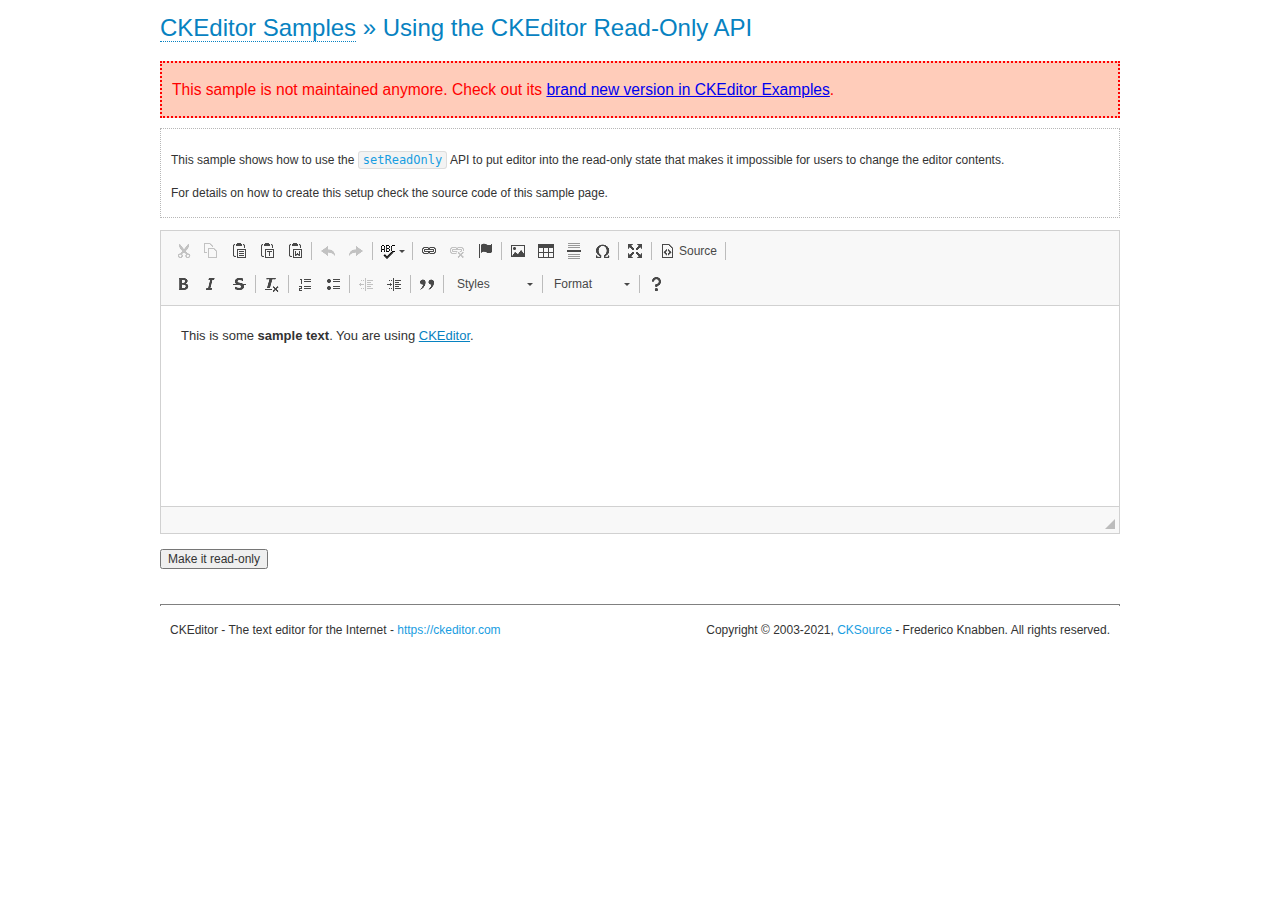
<file: public/ckeditor/samples/old/readonly.html>
<!DOCTYPE html>
<!--
Copyright (c) 2003-2021, CKSource - Frederico Knabben. All rights reserved.
For licensing, see LICENSE.md or https://ckeditor.com/legal/ckeditor-oss-license
-->
<html lang="en">
<head>
	<meta charset="utf-8">
	<title>Using the CKEditor Read-Only API &mdash; CKEditor Sample</title>
	<script src="../../ckeditor.js"></script>
	<link rel="stylesheet" href="sample.css">
	<meta name="description" content="Try the latest sample of CKEditor 4 and learn more about customizing your WYSIWYG editor with endless possibilities.">
	<script>

		var editor;

		// The instanceReady event is fired, when an instance of CKEditor has finished
		// its initialization.
		CKEDITOR.on( 'instanceReady', function( ev ) {
			editor = ev.editor;

			// Show this "on" button.
			document.getElementById( 'readOnlyOn' ).style.display = '';

			// Event fired when the readOnly property changes.
			editor.on( 'readOnly', function() {
				document.getElementById( 'readOnlyOn' ).style.display = this.readOnly ? 'none' : '';
				document.getElementById( 'readOnlyOff' ).style.display = this.readOnly ? '' : 'none';
			});
		});

		function toggleReadOnly( isReadOnly ) {
			// Change the read-only state of the editor.
			// https://ckeditor.com/docs/ckeditor4/latest/api/CKEDITOR_editor.html#method-setReadOnly
			editor.setReadOnly( isReadOnly );
		}

	</script>
</head>
<body>
	<h1 class="samples">
		<a href="index.html">CKEditor Samples</a> &raquo; Using the CKEditor Read-Only API
	</h1>
	<div class="warning deprecated">
		This sample is not maintained anymore. Check out its <a href="https://ckeditor.com/docs/ckeditor4/latest/examples/readonly.html">brand new version in CKEditor Examples</a>.
	</div>
	<div class="description">
		<p>
			This sample shows how to use the
			<code><a class="samples" href="https://ckeditor.com/docs/ckeditor4/latest/api/CKEDITOR_editor.html#method-setReadOnly">setReadOnly</a></code>
			API to put editor into the read-only state that makes it impossible for users to change the editor contents.
		</p>
		<p>
			For details on how to create this setup check the source code of this sample page.
		</p>
	</div>
	<form action="sample_posteddata.php" method="post">
		<p>
			<textarea class="ckeditor" id="editor1" name="editor1" cols="100" rows="10">&lt;p&gt;This is some &lt;strong&gt;sample text&lt;/strong&gt;. You are using &lt;a href="https://ckeditor.com/"&gt;CKEditor&lt;/a&gt;.&lt;/p&gt;</textarea>
		</p>
		<p>
			<input id="readOnlyOn" onclick="toggleReadOnly();" type="button" value="Make it read-only" style="display:none">
			<input id="readOnlyOff" onclick="toggleReadOnly( false );" type="button" value="Make it editable again" style="display:none">
		</p>
	</form>
	<div id="footer">
		<hr>
		<p>
			CKEditor - The text editor for the Internet - <a class="samples" href="https://ckeditor.com/">https://ckeditor.com</a>
		</p>
		<p id="copy">
			Copyright &copy; 2003-2021, <a class="samples" href="https://cksource.com/">CKSource</a> - Frederico
			Knabben. All rights reserved.
		</p>
	</div>
</body>
</html>
</file>
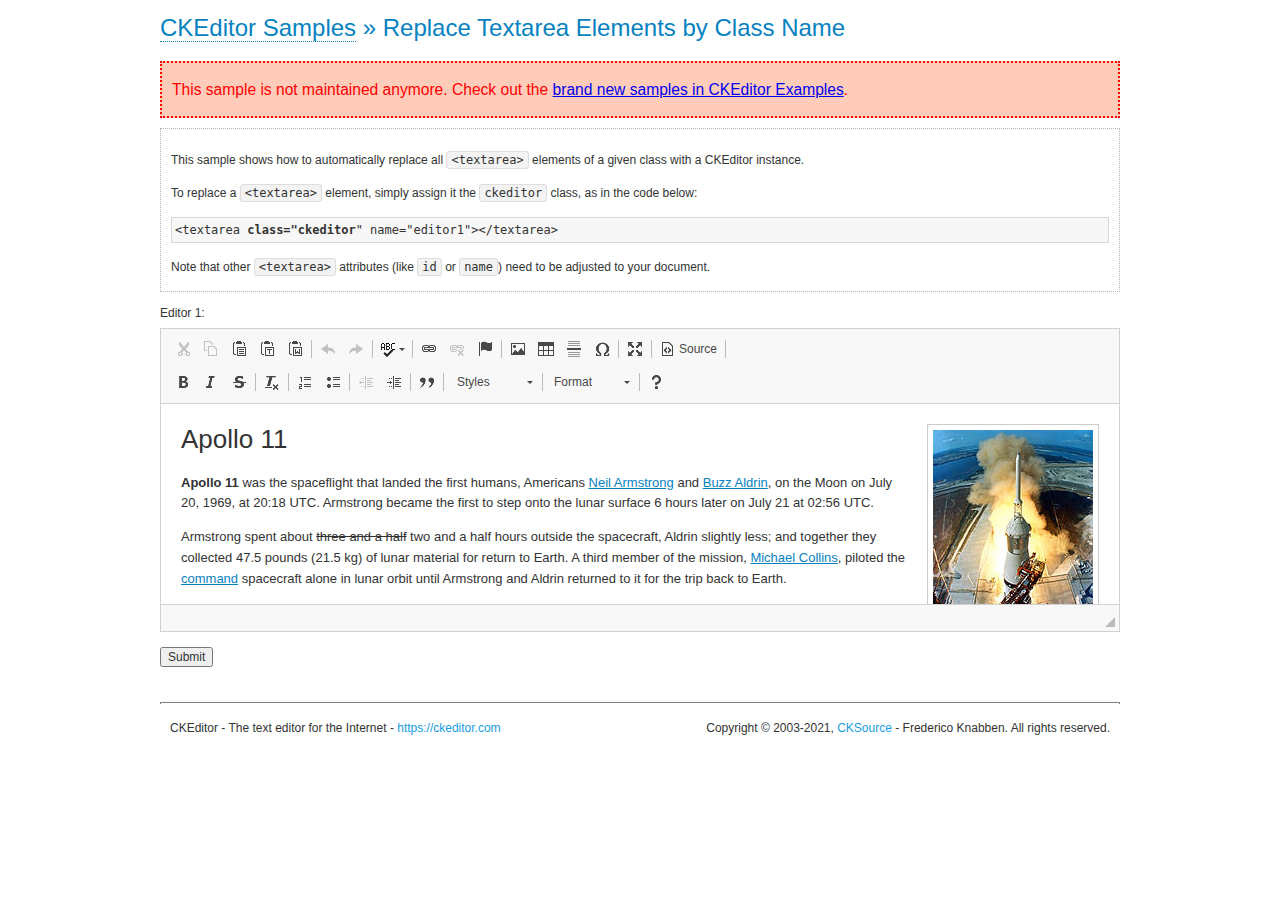
<file: public/ckeditor/samples/old/replacebyclass.html>
<!DOCTYPE html>
<!--
Copyright (c) 2003-2021, CKSource - Frederico Knabben. All rights reserved.
For licensing, see LICENSE.md or https://ckeditor.com/legal/ckeditor-oss-license
-->
<html lang="en">
<head>
	<meta charset="utf-8">
	<title>Replace Textareas by Class Name &mdash; CKEditor Sample</title>
	<script src="../../ckeditor.js"></script>
	<link rel="stylesheet" href="sample.css">
	<meta name="description" content="Try the latest sample of CKEditor 4 and learn more about customizing your WYSIWYG editor with endless possibilities.">
</head>
<body>
	<h1 class="samples">
		<a href="index.html">CKEditor Samples</a> &raquo; Replace Textarea Elements by Class Name
	</h1>
	<div class="warning deprecated">
		This sample is not maintained anymore. Check out the <a href="https://ckeditor.com/docs/ckeditor4/latest/examples/index.html">brand new samples in CKEditor Examples</a>.
	</div>
	<div class="description">
		<p>
			This sample shows how to automatically replace all <code>&lt;textarea&gt;</code> elements
			of a given class with a CKEditor instance.
		</p>
		<p>
			To replace a <code>&lt;textarea&gt;</code> element, simply assign it the <code>ckeditor</code>
			class, as in the code below:
		</p>
<pre class="samples">
&lt;textarea <strong>class="ckeditor</strong>" name="editor1"&gt;&lt;/textarea&gt;
</pre>
		<p>
			Note that other <code>&lt;textarea&gt;</code> attributes (like <code>id</code> or <code>name</code>) need to be adjusted to your document.
		</p>
	</div>
	<form action="sample_posteddata.php" method="post">
		<p>
			<label for="editor1">
				Editor 1:
			</label>
			<textarea class="ckeditor" cols="80" id="editor1" name="editor1" rows="10">
				&lt;h1&gt;&lt;img alt=&quot;Saturn V carrying Apollo 11&quot; class=&quot;right&quot; src=&quot;assets/sample.jpg&quot;/&gt; Apollo 11&lt;/h1&gt; &lt;p&gt;&lt;b&gt;Apollo 11&lt;/b&gt; was the spaceflight that landed the first humans, Americans &lt;a href=&quot;http://en.wikipedia.org/wiki/Neil_Armstrong&quot; title=&quot;Neil Armstrong&quot;&gt;Neil Armstrong&lt;/a&gt; and &lt;a href=&quot;http://en.wikipedia.org/wiki/Buzz_Aldrin&quot; title=&quot;Buzz Aldrin&quot;&gt;Buzz Aldrin&lt;/a&gt;, on the Moon on July 20, 1969, at 20:18 UTC. Armstrong became the first to step onto the lunar surface 6 hours later on July 21 at 02:56 UTC.&lt;/p&gt; &lt;p&gt;Armstrong spent about &lt;s&gt;three and a half&lt;/s&gt; two and a half hours outside the spacecraft, Aldrin slightly less; and together they collected 47.5 pounds (21.5&amp;nbsp;kg) of lunar material for return to Earth. A third member of the mission, &lt;a href=&quot;http://en.wikipedia.org/wiki/Michael_Collins_(astronaut)&quot; title=&quot;Michael Collins (astronaut)&quot;&gt;Michael Collins&lt;/a&gt;, piloted the &lt;a href=&quot;http://en.wikipedia.org/wiki/Apollo_Command/Service_Module&quot; title=&quot;Apollo Command/Service Module&quot;&gt;command&lt;/a&gt; spacecraft alone in lunar orbit until Armstrong and Aldrin returned to it for the trip back to Earth.&lt;/p&gt; &lt;h2&gt;Broadcasting and &lt;em&gt;quotes&lt;/em&gt; &lt;a id=&quot;quotes&quot; name=&quot;quotes&quot;&gt;&lt;/a&gt;&lt;/h2&gt; &lt;p&gt;Broadcast on live TV to a world-wide audience, Armstrong stepped onto the lunar surface and described the event as:&lt;/p&gt; &lt;blockquote&gt;&lt;p&gt;One small step for [a] man, one giant leap for mankind.&lt;/p&gt;&lt;/blockquote&gt; &lt;p&gt;Apollo 11 effectively ended the &lt;a href=&quot;http://en.wikipedia.org/wiki/Space_Race&quot; title=&quot;Space Race&quot;&gt;Space Race&lt;/a&gt; and fulfilled a national goal proposed in 1961 by the late U.S. President &lt;a href=&quot;http://en.wikipedia.org/wiki/John_F._Kennedy&quot; title=&quot;John F. Kennedy&quot;&gt;John F. Kennedy&lt;/a&gt; in a speech before the United States Congress:&lt;/p&gt; &lt;blockquote&gt;&lt;p&gt;[...] before this decade is out, of landing a man on the Moon and returning him safely to the Earth.&lt;/p&gt;&lt;/blockquote&gt; &lt;h2&gt;Technical details &lt;a id=&quot;tech-details&quot; name=&quot;tech-details&quot;&gt;&lt;/a&gt;&lt;/h2&gt; &lt;table align=&quot;right&quot; border=&quot;1&quot; bordercolor=&quot;#ccc&quot; cellpadding=&quot;5&quot; cellspacing=&quot;0&quot; style=&quot;border-collapse:collapse;margin:10px 0 10px 15px;&quot;&gt; &lt;caption&gt;&lt;strong&gt;Mission crew&lt;/strong&gt;&lt;/caption&gt; &lt;thead&gt; &lt;tr&gt; &lt;th scope=&quot;col&quot;&gt;Position&lt;/th&gt; &lt;th scope=&quot;col&quot;&gt;Astronaut&lt;/th&gt; &lt;/tr&gt; &lt;/thead&gt; &lt;tbody&gt; &lt;tr&gt; &lt;td&gt;Commander&lt;/td&gt; &lt;td&gt;Neil A. Armstrong&lt;/td&gt; &lt;/tr&gt; &lt;tr&gt; &lt;td&gt;Command Module Pilot&lt;/td&gt; &lt;td&gt;Michael Collins&lt;/td&gt; &lt;/tr&gt; &lt;tr&gt; &lt;td&gt;Lunar Module Pilot&lt;/td&gt; &lt;td&gt;Edwin &amp;quot;Buzz&amp;quot; E. Aldrin, Jr.&lt;/td&gt; &lt;/tr&gt; &lt;/tbody&gt; &lt;/table&gt; &lt;p&gt;Launched by a &lt;strong&gt;Saturn V&lt;/strong&gt; rocket from &lt;a href=&quot;http://en.wikipedia.org/wiki/Kennedy_Space_Center&quot; title=&quot;Kennedy Space Center&quot;&gt;Kennedy Space Center&lt;/a&gt; in Merritt Island, Florida on July 16, Apollo 11 was the fifth manned mission of &lt;a href=&quot;http://en.wikipedia.org/wiki/NASA&quot; title=&quot;NASA&quot;&gt;NASA&lt;/a&gt;&amp;#39;s Apollo program. The Apollo spacecraft had three parts:&lt;/p&gt; &lt;ol&gt; &lt;li&gt;&lt;strong&gt;Command Module&lt;/strong&gt; with a cabin for the three astronauts which was the only part which landed back on Earth&lt;/li&gt; &lt;li&gt;&lt;strong&gt;Service Module&lt;/strong&gt; which supported the Command Module with propulsion, electrical power, oxygen and water&lt;/li&gt; &lt;li&gt;&lt;strong&gt;Lunar Module&lt;/strong&gt; for landing on the Moon.&lt;/li&gt; &lt;/ol&gt; &lt;p&gt;After being sent to the Moon by the Saturn V&amp;#39;s upper stage, the astronauts separated the spacecraft from it and travelled for three days until they entered into lunar orbit. Armstrong and Aldrin then moved into the Lunar Module and landed in the &lt;a href=&quot;http://en.wikipedia.org/wiki/Mare_Tranquillitatis&quot; title=&quot;Mare Tranquillitatis&quot;&gt;Sea of Tranquility&lt;/a&gt;. They stayed a total of about 21 and a half hours on the lunar surface. After lifting off in the upper part of the Lunar Module and rejoining Collins in the Command Module, they returned to Earth and landed in the &lt;a href=&quot;http://en.wikipedia.org/wiki/Pacific_Ocean&quot; title=&quot;Pacific Ocean&quot;&gt;Pacific Ocean&lt;/a&gt; on July 24.&lt;/p&gt; &lt;hr/&gt; &lt;p style=&quot;text-align: right;&quot;&gt;&lt;small&gt;Source: &lt;a href=&quot;http://en.wikipedia.org/wiki/Apollo_11&quot;&gt;Wikipedia.org&lt;/a&gt;&lt;/small&gt;&lt;/p&gt;
			</textarea>
		</p>
		<p>
			<input type="submit" value="Submit">
		</p>
	</form>
	<div id="footer">
		<hr>
		<p>
			CKEditor - The text editor for the Internet - <a class="samples" href="https://ckeditor.com/">https://ckeditor.com</a>
		</p>
		<p id="copy">
			Copyright &copy; 2003-2021, <a class="samples" href="https://cksource.com/">CKSource</a> - Frederico
			Knabben. All rights reserved.
		</p>
	</div>
</body>
</html>
</file>
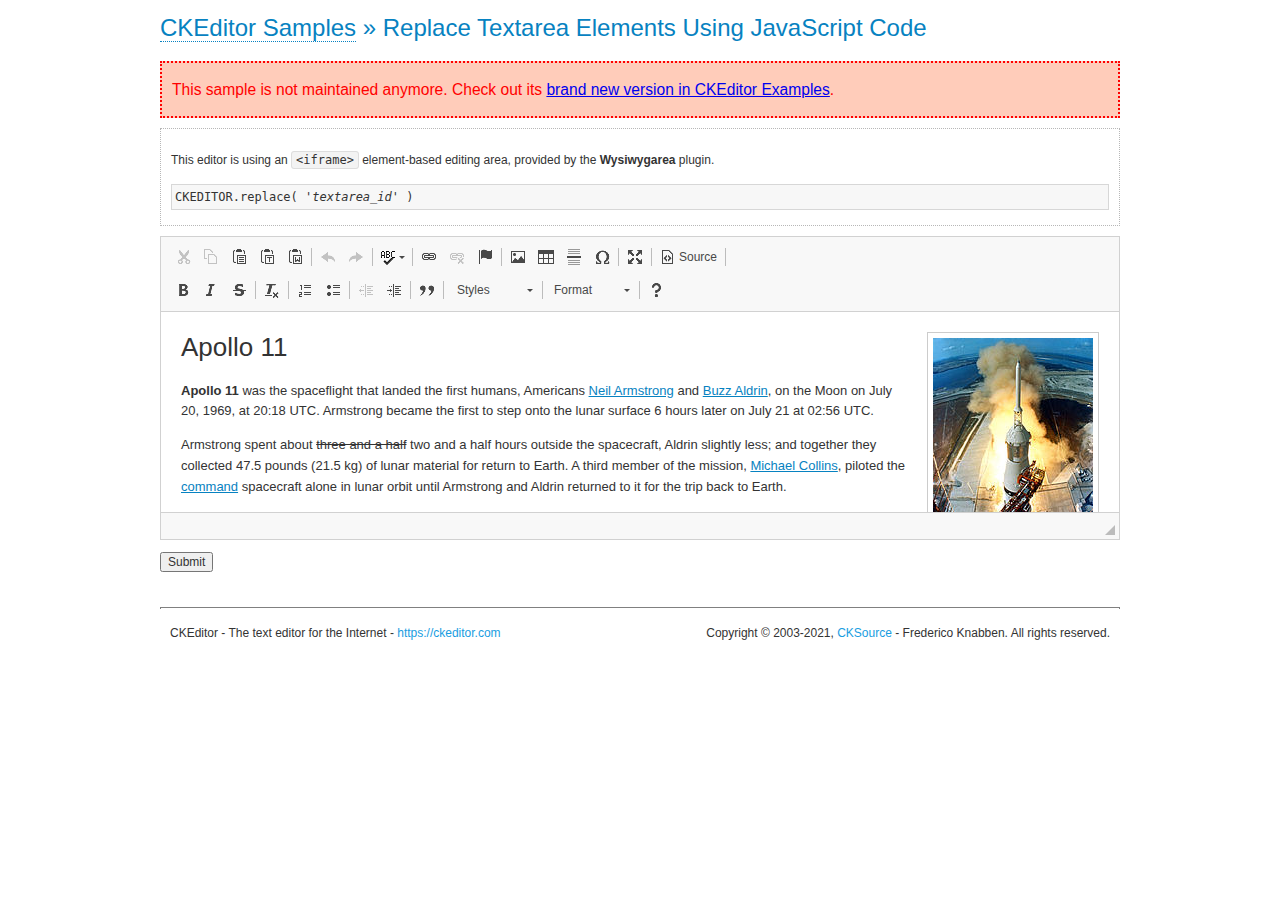
<file: public/ckeditor/samples/old/replacebycode.html>
<!DOCTYPE html>
<!--
Copyright (c) 2003-2021, CKSource - Frederico Knabben. All rights reserved.
For licensing, see LICENSE.md or https://ckeditor.com/legal/ckeditor-oss-license
-->
<html lang="en">
<head>
	<meta charset="utf-8">
	<title>Replace Textarea by Code &mdash; CKEditor Sample</title>
	<script src="../../ckeditor.js"></script>
	<link href="sample.css" rel="stylesheet">
	<meta name="description" content="Try the latest sample of CKEditor 4 and learn more about customizing your WYSIWYG editor with endless possibilities.">
</head>
<body>
	<h1 class="samples">
		<a href="index.html">CKEditor Samples</a> &raquo; Replace Textarea Elements Using JavaScript Code
	</h1>
	<div class="warning deprecated">
		This sample is not maintained anymore. Check out its <a href="https://ckeditor.com/docs/ckeditor4/latest/examples/classic.html">brand new version in CKEditor Examples</a>.
	</div>
	<form action="sample_posteddata.php" method="post">
		<div class="description">
			<p>
				This editor is using an <code>&lt;iframe&gt;</code> element-based editing area, provided by the <strong>Wysiwygarea</strong> plugin.
			</p>
<pre class="samples">
CKEDITOR.replace( '<em>textarea_id</em>' )
</pre>
		</div>
		<textarea cols="80" id="editor1" name="editor1" rows="10">
			&lt;h1&gt;&lt;img alt=&quot;Saturn V carrying Apollo 11&quot; class=&quot;right&quot; src=&quot;assets/sample.jpg&quot;/&gt; Apollo 11&lt;/h1&gt; &lt;p&gt;&lt;b&gt;Apollo 11&lt;/b&gt; was the spaceflight that landed the first humans, Americans &lt;a href=&quot;http://en.wikipedia.org/wiki/Neil_Armstrong&quot; title=&quot;Neil Armstrong&quot;&gt;Neil Armstrong&lt;/a&gt; and &lt;a href=&quot;http://en.wikipedia.org/wiki/Buzz_Aldrin&quot; title=&quot;Buzz Aldrin&quot;&gt;Buzz Aldrin&lt;/a&gt;, on the Moon on July 20, 1969, at 20:18 UTC. Armstrong became the first to step onto the lunar surface 6 hours later on July 21 at 02:56 UTC.&lt;/p&gt; &lt;p&gt;Armstrong spent about &lt;s&gt;three and a half&lt;/s&gt; two and a half hours outside the spacecraft, Aldrin slightly less; and together they collected 47.5 pounds (21.5&amp;nbsp;kg) of lunar material for return to Earth. A third member of the mission, &lt;a href=&quot;http://en.wikipedia.org/wiki/Michael_Collins_(astronaut)&quot; title=&quot;Michael Collins (astronaut)&quot;&gt;Michael Collins&lt;/a&gt;, piloted the &lt;a href=&quot;http://en.wikipedia.org/wiki/Apollo_Command/Service_Module&quot; title=&quot;Apollo Command/Service Module&quot;&gt;command&lt;/a&gt; spacecraft alone in lunar orbit until Armstrong and Aldrin returned to it for the trip back to Earth.&lt;/p&gt; &lt;h2&gt;Broadcasting and &lt;em&gt;quotes&lt;/em&gt; &lt;a id=&quot;quotes&quot; name=&quot;quotes&quot;&gt;&lt;/a&gt;&lt;/h2&gt; &lt;p&gt;Broadcast on live TV to a world-wide audience, Armstrong stepped onto the lunar surface and described the event as:&lt;/p&gt; &lt;blockquote&gt;&lt;p&gt;One small step for [a] man, one giant leap for mankind.&lt;/p&gt;&lt;/blockquote&gt; &lt;p&gt;Apollo 11 effectively ended the &lt;a href=&quot;http://en.wikipedia.org/wiki/Space_Race&quot; title=&quot;Space Race&quot;&gt;Space Race&lt;/a&gt; and fulfilled a national goal proposed in 1961 by the late U.S. President &lt;a href=&quot;http://en.wikipedia.org/wiki/John_F._Kennedy&quot; title=&quot;John F. Kennedy&quot;&gt;John F. Kennedy&lt;/a&gt; in a speech before the United States Congress:&lt;/p&gt; &lt;blockquote&gt;&lt;p&gt;[...] before this decade is out, of landing a man on the Moon and returning him safely to the Earth.&lt;/p&gt;&lt;/blockquote&gt; &lt;h2&gt;Technical details &lt;a id=&quot;tech-details&quot; name=&quot;tech-details&quot;&gt;&lt;/a&gt;&lt;/h2&gt; &lt;table align=&quot;right&quot; border=&quot;1&quot; bordercolor=&quot;#ccc&quot; cellpadding=&quot;5&quot; cellspacing=&quot;0&quot; style=&quot;border-collapse:collapse;margin:10px 0 10px 15px;&quot;&gt; &lt;caption&gt;&lt;strong&gt;Mission crew&lt;/strong&gt;&lt;/caption&gt; &lt;thead&gt; &lt;tr&gt; &lt;th scope=&quot;col&quot;&gt;Position&lt;/th&gt; &lt;th scope=&quot;col&quot;&gt;Astronaut&lt;/th&gt; &lt;/tr&gt; &lt;/thead&gt; &lt;tbody&gt; &lt;tr&gt; &lt;td&gt;Commander&lt;/td&gt; &lt;td&gt;Neil A. Armstrong&lt;/td&gt; &lt;/tr&gt; &lt;tr&gt; &lt;td&gt;Command Module Pilot&lt;/td&gt; &lt;td&gt;Michael Collins&lt;/td&gt; &lt;/tr&gt; &lt;tr&gt; &lt;td&gt;Lunar Module Pilot&lt;/td&gt; &lt;td&gt;Edwin &amp;quot;Buzz&amp;quot; E. Aldrin, Jr.&lt;/td&gt; &lt;/tr&gt; &lt;/tbody&gt; &lt;/table&gt; &lt;p&gt;Launched by a &lt;strong&gt;Saturn V&lt;/strong&gt; rocket from &lt;a href=&quot;http://en.wikipedia.org/wiki/Kennedy_Space_Center&quot; title=&quot;Kennedy Space Center&quot;&gt;Kennedy Space Center&lt;/a&gt; in Merritt Island, Florida on July 16, Apollo 11 was the fifth manned mission of &lt;a href=&quot;http://en.wikipedia.org/wiki/NASA&quot; title=&quot;NASA&quot;&gt;NASA&lt;/a&gt;&amp;#39;s Apollo program. The Apollo spacecraft had three parts:&lt;/p&gt; &lt;ol&gt; &lt;li&gt;&lt;strong&gt;Command Module&lt;/strong&gt; with a cabin for the three astronauts which was the only part which landed back on Earth&lt;/li&gt; &lt;li&gt;&lt;strong&gt;Service Module&lt;/strong&gt; which supported the Command Module with propulsion, electrical power, oxygen and water&lt;/li&gt; &lt;li&gt;&lt;strong&gt;Lunar Module&lt;/strong&gt; for landing on the Moon.&lt;/li&gt; &lt;/ol&gt; &lt;p&gt;After being sent to the Moon by the Saturn V&amp;#39;s upper stage, the astronauts separated the spacecraft from it and travelled for three days until they entered into lunar orbit. Armstrong and Aldrin then moved into the Lunar Module and landed in the &lt;a href=&quot;http://en.wikipedia.org/wiki/Mare_Tranquillitatis&quot; title=&quot;Mare Tranquillitatis&quot;&gt;Sea of Tranquility&lt;/a&gt;. They stayed a total of about 21 and a half hours on the lunar surface. After lifting off in the upper part of the Lunar Module and rejoining Collins in the Command Module, they returned to Earth and landed in the &lt;a href=&quot;http://en.wikipedia.org/wiki/Pacific_Ocean&quot; title=&quot;Pacific Ocean&quot;&gt;Pacific Ocean&lt;/a&gt; on July 24.&lt;/p&gt; &lt;hr/&gt; &lt;p style=&quot;text-align: right;&quot;&gt;&lt;small&gt;Source: &lt;a href=&quot;http://en.wikipedia.org/wiki/Apollo_11&quot;&gt;Wikipedia.org&lt;/a&gt;&lt;/small&gt;&lt;/p&gt;
		</textarea>
		<script>

			// This call can be placed at any point after the
			// <textarea>, or inside a <head><script> in a
			// window.onload event handler.

			// Replace the <textarea id="editor"> with an CKEditor
			// instance, using default configurations.

			CKEDITOR.replace( 'editor1' );

		</script>
		<p>
			<input type="submit" value="Submit">
		</p>
	</form>
	<div id="footer">
		<hr>
		<p>
			CKEditor - The text editor for the Internet - <a class="samples" href="https://ckeditor.com/">https://ckeditor.com</a>
		</p>
		<p id="copy">
			Copyright &copy; 2003-2021, <a class="samples" href="https://cksource.com/">CKSource</a> - Frederico
			Knabben. All rights reserved.
		</p>
	</div>
</body>
</html>
</file>
<file: public/ckeditor/samples/css/samples.css>
/**
 * @license Copyright (c) 2003-2021, CKSource - Frederico Knabben. All rights reserved.
 * For licensing, see LICENSE.md or https://ckeditor.com/legal/ckeditor-oss-license
 */
@media (max-width: 900px) {
  .global-is-mobile-hidden {
    display: none !important;
  }
}
article,
aside,
details,
figcaption,
figure,
footer,
header,
hgroup,
main,
menu,
nav,
section {
  display: block;
}
body,
html {
  margin: 0;
  padding: 0;
  font: 16px / 1.8 Arial, 'Helvetica Neue', Helvetica, sans-serif;
  font-weight: 300;
  color: #575757;
}
.grid-width-10 {
  width: 10%;
}
.grid-width-20 {
  width: 20%;
}
.grid-width-30 {
  width: 30%;
}
.grid-width-40 {
  width: 40%;
}
.grid-width-50 {
  width: 50%;
}
.grid-width-60 {
  width: 60%;
}
.grid-width-70 {
  width: 70%;
}
.grid-width-80 {
  width: 80%;
}
.grid-width-90 {
  width: 90%;
}
.grid-width-100 {
  width: 100%;
}
@media (max-width: 900px) {
  .grid-width-10,
  .grid-width-20,
  .grid-width-30,
  .grid-width-40,
  .grid-width-50,
  .grid-width-60,
  .grid-width-70,
  .grid-width-80,
  .grid-width-90,
  .grid-width-100 {
    width: 100%;
  }
}
*[class*="grid-width"] {
  -webkit-box-sizing: border-box;
  -moz-box-sizing: border-box;
  box-sizing: border-box;
  padding-left: 4%;
  padding-right: 4%;
  float: left;
}
*[class*="grid-width"]:after,
.grid-container:after,
*[class*="grid-width"]:before,
.grid-container:before {
  content: '';
  display: block;
  overflow: hidden;
  visibility: hidden;
  font-size: 0;
  line-height: 0;
  width: 0;
  height: 0;
}
*[class*="grid-width"]:after,
.grid-container:after {
  clear: both;
}
.grid-container {
  -webkit-box-sizing: border-box;
  -moz-box-sizing: border-box;
  box-sizing: border-box;
  margin-left: auto;
  margin-right: auto;
}
.grid-container-nested *[class*="grid-width"]:first-child {
  padding-left: 0;
}
.grid-container-nested *[class*="grid-width"]:last-child {
  padding-right: 0;
}
@media (max-width: 900px) {
  .grid-container-nested *[class*="grid-width"]:first-child {
    padding-left: 4%;
  }
  .grid-container-nested *[class*="grid-width"]:last-child {
    padding-right: 4%;
  }
}
.header-a {
  min-height: 140px;
  overflow: hidden;
}
.header-a .header-a-logo {
  margin: 40px 0 0;
}
@media (max-width: 900px) {
  .header-a .header-a-logo {
    text-align: center;
  }
}
.header-a .header-a-logo img {
  border: transparent;
}
.navigation-a {
  height: 30px;
  background: #3D3D3D;
  position: absolute;
  left: 0;
  right: 0;
  top: 0;
  padding: 0;
  overflow: hidden;
}
@media (max-width: 900px) {
  .navigation-a {
    text-align: center;
  }
}
.navigation-a ul {
  list-style: none;
  margin: 0;
  overflow: hidden;
}
.navigation-a ul li,
.navigation-a ul li a {
  display: inline-block;
}
@media (max-width: 900px) {
  .navigation-a ul {
    width: auto;
    text-overflow: ellipsis;
    white-space: nowrap;
    display: inline-block;
    float: none;
  }
  .navigation-a ul:before,
  .navigation-a ul:after {
    display: none;
  }
}
.navigation-a ul.navigation-a-left {
  text-align: left;
}
@media (max-width: 900px) {
  .navigation-a ul.navigation-a-left {
    padding-right: 0;
  }
}
.navigation-a ul.navigation-a-right {
  text-align: right;
}
@media (max-width: 900px) {
  .navigation-a ul.navigation-a-right {
    padding-left: 23px;
  }
}
.navigation-a ul li + li {
  margin-left: 23px;
}
.navigation-a ul li a {
  font-size: 10px;
  font-size: 0.625rem;
  line-height: 18px;
  line-height: 1.13rem;
  line-height: 30px;
  float: left;
  color: #ddd;
  font-weight: bold;
  text-decoration: none;
  text-transform: uppercase;
}
.navigation-a ul li a:hover {
  cursor: pointer;
  color: #fff;
}
.icon-navigation-a-github:before,
.icon-navigation-a-github:after {
  background-image: url("[data-uri]");
}
.navigation-b {
  text-align: right;
  margin: 52px 0 0;
  overflow: visible;
}
@media (max-width: 900px) {
  .navigation-b {
    text-align: center;
    margin-top: 20px;
    padding: 0;
  }
}
.navigation-b ul {
  padding: 0;
  list-style: none;
  margin: 0;
  overflow: visible;
}
.navigation-b ul li,
.navigation-b ul li a {
  display: inline-block;
}
@media (max-width: 900px) {
  .navigation-b ul {
    display: table;
    width: 100%;
    padding-bottom: 1.5em;
  }
}
@media (max-width: 900px) {
  .navigation-b ul li {
    display: table-row;
  }
}
.navigation-b ul li + li {
  margin-left: 20px;
}
@media (max-width: 900px) {
  .navigation-b ul li + li {
    margin-left: 0;
  }
}
.navigation-b ul li a {
  -webkit-box-sizing: border-box;
  -moz-box-sizing: border-box;
  box-sizing: border-box;
  text-transform: uppercase;
  text-decoration: none;
  outline: none;
}
@media (max-width: 900px) {
  .navigation-b ul li a {
    width: 100%;
    -webkit-border-radius: 0;
    -webkit-background-clip: padding-box;
    -moz-border-radius: 0;
    -moz-background-clip: padding;
    border-radius: 0;
    background-clip: padding-box;
  }
}
.footer-a {
  font-size: 13px;
  font-size: 0.8125rem;
  line-height: 23.4px;
  line-height: 1.46rem;
  padding-top: 2.25em;
  padding-bottom: 2.25em;
  overflow: hidden;
  color: #8a8a8a;
}
.footer-a a {
  color: #0287D0;
  text-decoration: none;
  border-bottom: 1px dotted #0287D0;
}
.footer-a a:hover {
  color: #0277b7;
}
.footer-a p {
  margin: 0;
  display: inline-block;
  text-align: center;
}
.content {
  font-size: 14px;
  font-size: 0.875rem;
  line-height: 25.2px;
  line-height: 1.57rem;
  overflow: hidden;
  padding-top: 1.5em;
  padding-bottom: 1.5em;
}
.content p {
  margin: 0.75em 0;
}
.content ul,
.content ol,
.content pre,
.content blockquote,
.content textarea:not([class^="cke"]),
.content .cke {
  margin: 1.875em 0;
}
.content code,
.content kbd {
  -webkit-border-radius: 3px;
  -webkit-background-clip: padding-box;
  -moz-border-radius: 3px;
  -moz-background-clip: padding;
  border-radius: 3px;
  background-clip: padding-box;
  padding: 3px 4px;
}
.content pre,
.content code,
.content kbd,
.content blockquote {
  background: #f5f5f5;
}
.content blockquote,
.content pre {
  background: none;
  border-left: 4px solid #0287D0;
  padding: 1.5em 2.25em;
}
.content p a,
.content ul a,
.content ol a,
.content blockquote a,
.content h1 a,
.content h2 a,
.content h3 a,
.content h4 a,
.content h5 a {
  color: #0287D0;
  text-decoration: none;
  border-bottom: 1px dotted #0287D0;
}
.content p a:hover,
.content ul a:hover,
.content ol a:hover,
.content blockquote a:hover,
.content h1 a:hover,
.content h2 a:hover,
.content h3 a:hover,
.content h4 a:hover,
.content h5 a:hover {
  color: #0277b7;
}
.content h1,
.content h2,
.content h3,
.content h4,
.content h5 {
  color: #000;
  font-weight: 100;
}
.content h1 code,
.content h2 code,
.content h3 code,
.content h4 code,
.content h5 code,
.content h1 kbd,
.content h2 kbd,
.content h3 kbd,
.content h4 kbd,
.content h5 kbd {
  font-size: inherit;
}
.content h1 a.content-heading-anchor,
.content h2 a.content-heading-anchor,
.content h3 a.content-heading-anchor,
.content h4 a.content-heading-anchor,
.content h5 a.content-heading-anchor {
  font-weight: 100;
  vertical-align: middle;
  opacity: 0;
  border: 0;
}
.content h1:hover a.content-heading-anchor,
.content h2:hover a.content-heading-anchor,
.content h3:hover a.content-heading-anchor,
.content h4:hover a.content-heading-anchor,
.content h5:hover a.content-heading-anchor {
  opacity: 1;
}
.content h1:target a,
.content h2:target a,
.content h3:target a,
.content h4:target a,
.content h5:target a {
  -webkit-animation: targetLinkOpacity 0.5s linear alternate;
  -moz-animation: targetLinkOpacity 0.5s linear alternate;
  -o-animation: targetLinkOpacity 0.5s linear alternate;
  animation: targetLinkOpacity 0.5s linear alternate;
  opacity: 1;
}
.content input,
.content select,
.content textarea:not([class^="cke"]) {
  -webkit-border-radius: 3px;
  -webkit-background-clip: padding-box;
  -moz-border-radius: 3px;
  -moz-background-clip: padding;
  border-radius: 3px;
  background-clip: padding-box;
  -webkit-box-shadow: inset 0 1px 1px rgba(0, 0, 0, 0.08);
  -moz-box-shadow: inset 0 1px 1px rgba(0, 0, 0, 0.08);
  box-shadow: inset 0 1px 1px rgba(0, 0, 0, 0.08);
  font: inherit;
  color: inherit;
  border: 1px solid #D9D9D9;
  padding: .2em .5em;
}
.content input:focus,
.content select:focus,
.content textarea:not([class^="cke"]):focus {
  border-color: #66afe9;
  outline: 0;
  -webkit-box-shadow: inset 0 1px 1px rgba(0, 0, 0, 0.08), 0 0 8px #93c6ef;
  -moz-box-shadow: inset 0 1px 1px rgba(0, 0, 0, 0.08), 0 0 8px #93c6ef;
  box-shadow: inset 0 1px 1px rgba(0, 0, 0, 0.08), 0 0 8px #93c6ef;
}
.content abbr {
  border-bottom: 1px dotted #666;
  cursor: pointer;
}
.content blockquote {
  font-style: italic;
  font-family: Georgia, Times, "Times New Roman", serif;
  font-size: 16px;
  font-size: 1rem;
  line-height: 28.8px;
  line-height: 1.8rem;
}
.content em {
  font-style: italic;
}
.content h1 {
  font-size: 36px;
  font-size: 2.25rem;
  line-height: 64.8px;
  line-height: 4.05rem;
  margin: 1.125em 0 0;
}
.content h2 {
  font-size: 27.2px;
  font-size: 1.7rem;
  line-height: 48.96px;
  line-height: 3.06rem;
  margin: 0.9em 0 0;
}
.content h3 {
  font-size: 24px;
  font-size: 1.5rem;
  line-height: 43.2px;
  line-height: 2.7rem;
  font-weight: 500;
  margin: 0.75em 0 0;
}
.content h4 {
  font-size: 19.2px;
  font-size: 1.2rem;
  line-height: 34.56px;
  line-height: 2.16rem;
  font-weight: 500;
  margin: 0.75em 0 0;
}
.content h5 {
  font-size: 17.6px;
  font-size: 1.1rem;
  line-height: 31.68px;
  line-height: 1.98rem;
  font-weight: 500;
  margin: 0.75em 0 0;
}
.content hr {
  border: 0;
  border-top: 4px solid #D9D9D9;
  margin: 1.5em 0;
}
.content input[type="text"] {
  height: 1.8em;
  line-height: 1.8em;
}
.content input[type="button"] {
  -webkit-appearance: button;
  -moz-appearance: button;
  appearance: button;
}
.content kbd {
  font-size: 12px;
  font-size: 0.75rem;
  line-height: 21.6px;
  line-height: 1.35rem;
  font-family: Arial, 'Helvetica Neue', Helvetica, sans-serif;
  padding: 2px 6px;
  -webkit-box-shadow: 0 0 4px #fff inset, 0 2px 0 #D9D9D9;
  -moz-box-shadow: 0 0 4px #fff inset, 0 2px 0 #D9D9D9;
  box-shadow: 0 0 4px #fff inset, 0 2px 0 #D9D9D9;
}
.content p img {
  vertical-align: middle;
}
.content p pre {
  padding: 1.5em;
}
.content pre {
  padding: 0;
  border: 0;
  tab-size: 4;
  -o-tab-size: 4;
  -moz-tab-size: 4;
}
.content pre,
.content code {
  font-size: 11.89px;
  font-size: 0.743rem;
  line-height: 21.4px;
  line-height: 1.34rem;
  font-family: Consolas, Menlo, Monaco, Lucida Console, Liberation Mono, DejaVu Sans Mono, Bitstream Vera Sans Mono, Courier New, monospace, serif;
}
.content pre a,
.content code a {
  border: 0;
}
.content pre code {
  padding: 0.75em;
  display: block;
}
.content strong {
  color: #000;
}
.content ul ul,
.content ol ul,
.content ul ol,
.content ol ol {
  margin: 0.75em 0;
}
.content ul li,
.content ol li {
  font-size: 14px;
  font-size: 0.875rem;
  line-height: 30.24px;
  line-height: 1.89rem;
}
.content textarea:not([class^="cke"]) {
  width: 100%;
}
.content div.todo {
  border: 2px dotted #444;
  padding: 10px;
  margin: 60px 0 10px 0;
  /* Remove me some day */
}
.content div.todo:before {
  content: "TODO";
  font-weight: bold;
}
body a.button-a,
body button.button-a,
body input.button-a {
  -webkit-border-radius: 3px;
  -webkit-background-clip: padding-box;
  -moz-border-radius: 3px;
  -moz-background-clip: padding;
  border-radius: 3px;
  background-clip: padding-box;
  font-size: 14px;
  font-size: 0.875rem;
  line-height: 25.2px;
  line-height: 1.57rem;
  height: 36px;
  line-height: 36px;
  padding: 0 1.1em;
  font-weight: 700;
  color: #3e3e3e;
  white-space: nowrap;
  text-decoration: none;
  display: inline-block;
  cursor: pointer;
  border: 0;
  vertical-align: middle;
  margin: 1px 0;
  background: transparent;
}
body a.button-a.icon-pos-left,
body button.button-a.icon-pos-left,
body input.button-a.icon-pos-left {
  padding-left: .8em;
}
body a.button-a.icon-pos-right,
body button.button-a.icon-pos-right,
body input.button-a.icon-pos-right {
  padding-right: .8em;
}
body a.button-a.button-a-no-text,
body button.button-a.button-a-no-text,
body input.button-a.button-a-no-text {
  -webkit-border-radius: 100px;
  -webkit-background-clip: padding-box;
  -moz-border-radius: 100px;
  -moz-background-clip: padding;
  border-radius: 100px;
  background-clip: padding-box;
  width: 36px;
  padding: 0;
  text-indent: -999px;
  overflow: hidden;
  position: relative;
  text-align: center;
}
body a.button-a.button-a-no-text:before,
body button.button-a.button-a-no-text:before,
body input.button-a.button-a-no-text:before {
  position: absolute;
  left: 50%;
  top: 50%;
  margin: -9px 0 0 -9px;
}
@media (max-width: 900px) {
  body a.button-a.button-a-mobile-collapsed,
  body button.button-a.button-a-mobile-collapsed,
  body input.button-a.button-a-mobile-collapsed {
    -webkit-border-radius: 100px;
    -webkit-background-clip: padding-box;
    -moz-border-radius: 100px;
    -moz-background-clip: padding;
    border-radius: 100px;
    background-clip: padding-box;
    width: 36px;
    padding: 0;
    text-indent: -999px;
    overflow: hidden;
    position: relative;
    text-align: center;
  }
  body a.button-a.button-a-mobile-collapsed:before,
  body button.button-a.button-a-mobile-collapsed:before,
  body input.button-a.button-a-mobile-collapsed:before {
    position: absolute;
    left: 50%;
    top: 50%;
    margin: -9px 0 0 -9px;
  }
  body a.button-a.button-a-mobile-collapsed:before,
  body button.button-a.button-a-mobile-collapsed:before,
  body input.button-a.button-a-mobile-collapsed:before {
    position: absolute;
    left: 50%;
    top: 50%;
    margin: -9px 0 0 -9px;
  }
}
body a.button-a:active,
body button.button-a:active,
body input.button-a:active,
body a.button-a:hover,
body button.button-a:hover,
body input.button-a:hover {
  color: #fff;
  background: #0277b7;
}
body a.button-a:focus,
body button.button-a:focus,
body input.button-a:focus {
  border-color: #66afe9;
  outline: 0;
  -webkit-box-shadow: inset 0 1px 1px rgba(0, 0, 0, 0.075), 0 0 8px #93c6ef;
  -moz-box-shadow: inset 0 1px 1px rgba(0, 0, 0, 0.075), 0 0 8px #93c6ef;
  box-shadow: inset 0 1px 1px rgba(0, 0, 0, 0.075), 0 0 8px #93c6ef;
}
body a.button-a-soft,
body button.button-a-soft,
body input.button-a-soft {
  background: #e7e7e7;
}
body a.button-a-soft:active,
body button.button-a-soft:active,
body input.button-a-soft:active,
body a.button-a-soft:hover,
body button.button-a-soft:hover,
body input.button-a-soft:hover {
  color: #3e3e3e;
  background: #cecece;
}
body a.button-a-background,
body button.button-a-background,
body input.button-a-background,
body a.navigation-b ul li a:hover,
body button.navigation-b ul li a:hover,
body input.navigation-b ul li a:hover {
  color: #fff;
  background: #0287D0;
}
body a.button-a-background:active,
body button.button-a-background:active,
body input.button-a-background:active,
body a.button-a-background:hover,
body button.button-a-background:hover,
body input.button-a-background:hover,
body a.navigation-b ul li a:hover:active,
body button.navigation-b ul li a:hover:active,
body input.navigation-b ul li a:hover:active,
body a.navigation-b ul li a:hover:hover,
body button.navigation-b ul li a:hover:hover,
body input.navigation-b ul li a:hover:hover {
  color: #fff;
  background: #0277b7;
}
.balloon-a {
  font-size: 12px;
  font-size: 0.75rem;
  line-height: 21.6px;
  line-height: 1.35rem;
  -webkit-border-radius: 3px;
  -webkit-background-clip: padding-box;
  -moz-border-radius: 3px;
  -moz-background-clip: padding;
  border-radius: 3px;
  background-clip: padding-box;
  border-bottom: 3px solid #d4d4d4;
  background: #ebebeb;
  display: inline-block;
  white-space: nowrap;
  padding: .4em 1.2em .2em;
  font-weight: 700;
  position: relative;
  z-index: 1000;
  text-transform: none;
  color: #575757;
}
.balloon-a:hover {
  color: #575757;
}
.balloon-a:before {
  content: '';
  width: 0;
  height: 0;
  border-style: solid;
  position: absolute;
}
.balloon-a-ne:before,
.balloon-a-nw:before {
  top: -13px;
  border-width: 0 9px 15.6px 9px;
  border-color: transparent transparent #ebebeb transparent;
}
.balloon-a-se:before,
.balloon-a-sw:before {
  bottom: -13px;
  border-width: 15.6px 9px 0 9px;
  border-color: #ebebeb transparent transparent transparent;
}
.balloon-a-nw:before,
.balloon-a-sw:before {
  left: 20px;
}
.balloon-a-ne:before,
.balloon-a-se:before {
  right: 20px;
}
.icon-pos-left:before,
.icon-pos-right:after {
  content: '';
  display: inline-block;
  width: 18px;
  height: 18px;
  vertical-align: middle;
  background-repeat: no-repeat;
}
.icon-pos-left:before {
  margin-right: 10px;
}
.icon-pos-right:after {
  margin-left: 10px;
}
.icon-download:before,
.icon-download:after {
  background-image: url("[data-uri]");
}
.icon-question-mark:before,
.icon-question-mark:after {
  background-image: url("[data-uri]");
}
.icon-close:before,
.icon-close:after {
  background-image: url("[data-uri]");
}
.ie8 .switch > * {
  vertical-align: middle;
}
.ie8 .switch input[type="radio"] {
  margin: 0 0.25em;
  display: inline-block;
}
.ie8 .switch label {
  margin-left: 0 !important;
  margin-right: 0 !important;
}
.ie8 .switch label[data-for="1"] {
  float: left;
}
.ie8 .switch label[data-for="2"] {
  float: right;
}
.ie8 .switch .switch-inner {
  display: none;
}
.switch {
  font-size: 14px;
  font-size: 0.875rem;
  line-height: 25.2px;
  line-height: 1.57rem;
  font-weight: bold;
  background-color: #0287D0;
  overflow: hidden;
  display: inline-block;
  padding: 0.75em 0.25em;
  color: #fff;
  -webkit-border-radius: 3px;
  -webkit-background-clip: padding-box;
  -moz-border-radius: 3px;
  -moz-background-clip: padding;
  border-radius: 3px;
  background-clip: padding-box;
  position: relative;
}
.switch input[type="radio"] {
  display: none;
}
.switch label {
  position: relative;
  z-index: 2;
  float: left;
  cursor: pointer;
  padding: 0 0.75em;
}
.switch label:hover {
  text-decoration: underline;
}
.switch .switch-inner {
  float: left;
  background-color: #FFF;
  height: 1.5em;
  width: 4.125em;
  padding: 2px;
  margin: 0 0.25em;
  -webkit-border-radius: 5.5px;
  -webkit-background-clip: padding-box;
  -moz-border-radius: 5.5px;
  -moz-background-clip: padding;
  border-radius: 5.5px;
  background-clip: padding-box;
}
.switch .switch-inner .handler {
  overflow: hidden;
  position: relative;
  display: block;
  height: 1.5em;
  width: 1.5em;
  background: #027dc1;
  -webkit-border-radius: 4.5px;
  -webkit-background-clip: padding-box;
  -moz-border-radius: 4.5px;
  -moz-background-clip: padding;
  border-radius: 4.5px;
  background-clip: padding-box;
}
.switch .switch-inner .handler:before {
  content: '';
  display: block;
  position: absolute;
  top: 0;
  right: 0;
  bottom: 3px;
  left: 0;
  background-color: #0291df;
  -webkit-border-bottom-left-radius: 4.5px;
  -moz-border-radius-bottomleft: 4.5px;
  border-bottom-left-radius: 4.5px;
  -webkit-border-bottom-right-radius: 4.5px;
  -webkit-background-clip: padding-box;
  -moz-border-radius-bottomright: 4.5px;
  -moz-background-clip: padding;
  border-bottom-right-radius: 4.5px;
  background-clip: padding-box;
}
.switch:hover .switch-inner .handler:before {
  background: #029ef3;
}
.switch input[data-num="2"]:checked ~ .switch-inner > .handler {
  margin-left: auto;
}
.switch input[data-num="2"]:checked ~ label[data-for="1"] {
  padding-right: 5.125em;
  margin-right: -4.375em;
}
.switch input[data-num="1"]:checked ~ label[data-for="2"] {
  padding-left: 5.125em;
  margin-left: -4.375em;
}
.toggler {
  -webkit-user-select: none;
  -moz-user-select: none;
  -ms-user-select: none;
  user-select: none;
}
.toggler label {
  cursor: pointer;
}
.toggler [data-collapse] {
  display: inherit;
}
.toggler [data-expand] {
  display: none;
}
.toggler.collapsed [data-collapse] {
  display: none;
}
.toggler.collapsed [data-expand] {
  display: inherit;
}
.toggler-container {
  overflow: hidden;
}
.toggler-container.collapsed {
  height: 0;
}
.icon-toggler-expanded:before,
.icon-toggler-collapsed:before,
.icon-toggler-expanded:after,
.icon-toggler-collapsed:after {
  background-image: url("[data-uri]");
}
.icon-toggler-expanded.icon-light:before,
.icon-toggler-collapsed.icon-light:before,
.icon-toggler-expanded.icon-light:after,
.icon-toggler-collapsed.icon-light:after {
  background-image: url("[data-uri]");
}
.icon-toggler-expanded:before,
.icon-toggler-expanded:after {
  background-position: top left;
}
.icon-toggler-collapsed:before,
.icon-toggler-collapsed:after {
  background-position: bottom left;
}
.modal {
  padding: 20px;
  border-radius: 3px;
  background-color: white;
  max-width: 700px;
  -webkit-box-sizing: border-box;
  -moz-box-sizing: border-box;
  box-sizing: border-box;
  width: 80% !important;
  top: 50% !important;
  -webkit-transform: translate(-50%, -50%) !important;
  -moz-transform: translate(-50%, -50%) !important;
  -ms-transform: translate(-50%, -50%) !important;
  -o-transform: translate(-50%, -50%) !important;
  transform: translate(-50%, -50%) !important;
}
.modal-close {
  -webkit-border-radius: 100px;
  -webkit-background-clip: padding-box;
  -moz-border-radius: 100px;
  -moz-background-clip: padding;
  border-radius: 100px;
  background-clip: padding-box;
  cursor: pointer;
  height: 18px;
  width: 18px;
  position: absolute;
  top: 10px;
  right: 10px;
  font-size: 17px;
  text-align: center;
  line-height: 19px;
  background: #cccccc;
}
main .grid-container,
header .grid-container,
.navigation-a > div,
footer > div {
  max-width: 968px;
}
.header-a {
  margin-top: 30px;
}
.footer-a {
  border-top: 1px solid #D9D9D9;
}
.adjoined-top {
  background-color: #0287D0;
  color: #fff;
}
.adjoined-top .content h1,
.adjoined-top .content h2,
.adjoined-top .content h3,
.adjoined-top .content h4,
.adjoined-top .content h5 {
  color: #fff;
}
.adjoined-top .content p {
  font-size: 18px;
  font-size: 1.125rem;
  line-height: 32.4px;
  line-height: 2.02rem;
  font-weight: 100;
}
.adjoined-top .content p a {
  text-decoration: none;
  border-bottom: 1px dotted #fff;
  color: inherit;
}
.adjoined-top .content p a:hover {
  color: #e6e6e6;
}
.adjoined-top .content button {
  color: #fff;
}
.adjoined-top .content strong {
  color: #fff;
}
.adjoined-top .content code {
  font-size: inherit;
  color: #0287D0;
}
.adjoined-bottom {
  position: relative;
}
.adjoined-bottom:before {
  z-index: -1;
  content: '';
  background: #0287D0;
  position: absolute;
  top: 0;
  left: 0;
  right: 0;
  height: 50%;
}
main .grid-container,
header .grid-container,
.navigation-a > div,
footer > div {
  max-width: 1052px;
}
main .grid-container.freed-width {
  max-width: none;
}
.switch {
  background: #027dc1;
  float: right;
  overflow: visible;
}
.switch .balloon-a {
  position: absolute;
  top: -40px;
  right: 50%;
  margin-right: -15px;
  background: #FFEFC1;
  border-bottom-color: #DCDCA4;
}
.switch .balloon-a:before {
  border-color: #FFEFC1 transparent transparent transparent;
}
#toolbar .editors-container {
  overflow: hidden;
  height: 0;
  transition: height 200ms;
}
#toolbar .editors-container.active {
  height: auto;
}
#main #editor {
  background: #FFF;
  padding: 2% 4%;
  border: dashed 5px #0287D0;
}
#main .adjoined-top:before {
  height: 335px;
}
#toolbar .adjoined-top:before {
  height: 219px;
}
#toolbar .adjoined-top .grid-container-nested {
  height: 147px;
}
.content .grid-switch-magic {
  margin: 3.5em 0 0;
}
#info-box {
  padding-bottom: 0;
}
#info-box > div {
  width: 100%;
  text-align: right;
}
#info-box > div .toggler {
  padding-right: 0;
}
#info-box > div .toggler:hover {
  background: transparent;
  color: #000;
}
#info-box > div .toggler:hover > label {
  text-decoration: underline;
}
#info-box > div h2 {
  float: left;
  margin-top: 0;
}
#info-box > div#instructions-container {
  text-align: left;
}
#toolbarModifierWrapper {
  overflow: hidden;
  height: 0;
  opacity: 0;
  transition: height 200ms;
}
#toolbarModifierWrapper.active {
  height: auto;
  opacity: 1;
}
header {
  overflow: visible;
}
header div.grid-container {
  overflow: visible;
}
header .navigation-b {
  overflow: visible;
}
header .navigation-b ul {
  overflow: visible;
}
header .navigation-b a {
  position: relative;
}
header .balloon-a {
  position: absolute;
  top: 48px;
  left: 50%;
  margin-left: -35px;
}
@media (max-width: 1140px) {
  header .balloon-a {
    left: auto;
    margin-left: auto;
    right: 50%;
    margin-right: -35px;
  }
  header .balloon-a:before {
    left: auto;
    right: 22px;
  }
}
@media (max-width: 900px) {
  header .balloon-a {
    display: none;
  }
}
header .header-a-logo img {
  width: 160px;
  height: 60px;
}

#toolbar .cke_toolbar {
  pointer-events: none;
  -webkit-user-select: none;
  -moz-user-select: none;
  -ms-user-select: none;
  user-select: none;
  cursor: default;
}
.some-toolbar-active .cke_toolbar {
  zoom: 1;
  filter: alpha(opacity=50);
  -webkit-opacity: 0.5;
  -moz-opacity: 0.5;
  opacity: 0.5;
}
.cke_toolbar.active {
  position: relative;
  zoom: 1;
  filter: alpha(opacity=100);
  -webkit-opacity: 1;
  -moz-opacity: 1;
  opacity: 1;
}
.cke_toolbar.active:after {
  content: '';
  display: block;
  position: absolute;
  top: 0;
  right: 6px;
  bottom: 5px;
  left: 0;
  -webkit-border-radius: 5px;
  -webkit-background-clip: padding-box;
  -moz-border-radius: 5px;
  -moz-background-clip: padding;
  border-radius: 5px;
  background-clip: padding-box;
  -webkit-box-shadow: 0px 0px 15px 3px #fff4b0;
  -moz-box-shadow: 0px 0px 15px 3px #fff4b0;
  box-shadow: 0px 0px 15px 3px #fff4b0;
}
.cke_toolbar.active .cke_toolgroup {
  -webkit-box-shadow: none;
  -moz-box-shadow: none;
  box-shadow: none;
  border-color: #e3c300;
}
.cke_toolbar.active .cke_combo,
.cke_toolbar.active .cke_toolgroup {
  position: relative;
  z-index: 2;
}
.cke_toolbar.active .cke_combo_button {
  -webkit-box-shadow: none;
  -moz-box-shadow: none;
  box-shadow: none;
}
.unselectable {
  -webkit-user-select: none;
  -moz-user-select: none;
  -ms-user-select: none;
  user-select: none;
}
.toolbar {
  padding: 5px 0;
  margin-bottom: 2.4em;
  overflow: hidden;
  background: #fff;
}
.toolbar button.button-a.cke_button {
  cursor: pointer;
  display: inline-block;
  padding: 4px 6px;
  outline: 0;
  border: 1px solid #a6a6a6;
}
.toolbar button.button-a.hidden {
  display: none;
}
.toolbar button.button-a.left {
  float: left;
  margin-right: 8px;
}
.toolbar button.button-a.right {
  float: right;
  margin-left: 8px;
}
.toolbar button.button-a .highlight {
  color: #ffefc1;
}
.configContainer.hidden,
.toolbarModifier.hidden,
.toolbarModifier-hints.hidden {
  display: none;
}
.toolbarModifier :focus,
.toolbar button:focus,
.configContainer textarea.configCode:focus {
  outline: none;
}
div.toolbarModifier {
  padding: 0;
  overflow: hidden;
  width: 100%;
  position: relative;
  display: table;
  border-collapse: collapse;
}
div.toolbarModifier ::-moz-focus-inner {
  border: 0;
}
div.toolbarModifier .empty {
  display: none;
}
div.toolbarModifier.empty-visible .empty {
  display: table-row;
  zoom: 1;
  filter: alpha(opacity=60);
  -webkit-opacity: 0.6;
  -moz-opacity: 0.6;
  opacity: 0.6;
}
div.toolbarModifier .empty > p {
  line-height: 31px;
}
div.toolbarModifier > ul {
  padding: 0;
  margin: 0;
  border-top: 1px solid #ccc;
  width: 100%;
}
div.toolbarModifier > ul[data-type="table-header"] {
  display: table-header-group;
}
div.toolbarModifier > ul[data-type="table-body"] {
  display: table-row-group;
}
div.toolbarModifier > ul p {
  padding: 0;
  margin: 0;
}
div.toolbarModifier > ul > li {
  display: table-row;
}
div.toolbarModifier > ul > li[data-type="header"] {
  font-weight: bold;
  user-select: none;
  cursor: default;
}
div.toolbarModifier > ul > li[data-type="group"],
div.toolbarModifier > ul > li[data-type="separator"] {
  border-bottom: 1px solid #ccc;
}
div.toolbarModifier > ul > li[data-type="subgroup"] {
  border-top: 1px solid #eee;
}
div.toolbarModifier > ul > li[data-type="subgroup"]:first-child {
  border-top: none;
}
div.toolbarModifier > ul > li[data-type="group"].active,
div.toolbarModifier > ul > li[data-type="group"]:hover,
div.toolbarModifier > ul > li[data-type="separator"].active,
div.toolbarModifier > ul > li[data-type="separator"]:hover {
  overflow: hidden;
  z-index: 2;
}
div.toolbarModifier > ul > li[data-type="group"].active,
div.toolbarModifier > ul > li[data-type="separator"].active,
div.toolbarModifier > ul > li[data-type="group"].active:hover,
div.toolbarModifier > ul > li[data-type="separator"].active:hover {
  background: #f0fafb;
}
div.toolbarModifier > ul > li[data-type="group"]:hover,
div.toolbarModifier > ul > li[data-type="separator"]:hover {
  background: #fffbe3;
}
div.toolbarModifier > ul > li[data-type="separator"] {
  background: #f5f5f5;
}
div.toolbarModifier > ul > li[data-type="separator"]:after {
  content: '';
  width: 100%;
}
div.toolbarModifier > ul > li[data-type="separator"] > p {
  padding: 2px 5px;
}
div.toolbarModifier > ul > li > p,
div.toolbarModifier > ul > li > ul {
  display: table-cell;
  vertical-align: middle;
}
div.toolbarModifier > ul > li p {
  padding-left: 5px;
  min-width: 200px;
}
div.toolbarModifier > ul > li p span {
  white-space: nowrap;
  cursor: default;
}
div.toolbarModifier > ul > li p span button {
  font-size: 12.666px;
  margin-right: 5px;
  cursor: pointer;
  background: #fff;
  -webkit-border-radius: 5px;
  -webkit-background-clip: padding-box;
  -moz-border-radius: 5px;
  -moz-background-clip: padding;
  border-radius: 5px;
  background-clip: padding-box;
  border: 1px solid #bbb;
  padding: 0 7px;
  line-height: 12px;
  height: 20px;
}
div.toolbarModifier > ul > li p span button:not(.disabled):hover,
div.toolbarModifier > ul > li p span button:not(.disabled):focus {
  color: #fff;
  background-color: #454545;
  border-color: transparent;
}
div.toolbarModifier > ul > li p span button.move.disabled {
  cursor: default;
  zoom: 1;
  filter: alpha(opacity=20);
  -webkit-opacity: 0.2;
  -moz-opacity: 0.2;
  opacity: 0.2;
}
div.toolbarModifier > ul > li ul {
  border-collapse: collapse;
  padding: 0;
  width: 100%;
}
div.toolbarModifier > ul > li ul li {
  display: table-row;
  list-style-type: none;
  line-height: 1;
}
div.toolbarModifier > ul > li ul li[data-type="subgroup"] {
  border-top: 1px solid #ddd;
}
div.toolbarModifier > ul > li ul li[data-type="subgroup"]:first-child {
  border-top: 0;
}
div.toolbarModifier > ul > li ul li[data-type="subgroup"] [data-type="button"] {
  -webkit-border-radius: 3px;
  -webkit-background-clip: padding-box;
  -moz-border-radius: 3px;
  -moz-background-clip: padding;
  border-radius: 3px;
  background-clip: padding-box;
  padding: 0 2px;
}
div.toolbarModifier > ul > li ul li[data-type="subgroup"] [data-type="button"]:focus {
  background: rgba(0, 0, 0, 0.04);
}
div.toolbarModifier > ul > li ul li[data-type="subgroup"] [data-type="button"] input {
  vertical-align: middle;
}
div.toolbarModifier > ul > li ul li > p,
div.toolbarModifier > ul > li ul li > ul {
  display: table-cell;
  vertical-align: middle;
}
div.toolbarModifier > ul > li ul li ul {
  padding: 0;
}
div.toolbarModifier > ul > li ul li ul li {
  padding: 0;
  display: inline-block;
  cursor: pointer;
  margin: 2px 5px 2px 0;
}
div.toolbarModifier > ul > li ul li ul li .cke_combo_text {
  cursor: pointer;
  white-space: nowrap;
}
div.toolbarModifier > ul > li ul li ul li .cke_toolgroup,
div.toolbarModifier > ul > li ul li ul li .cke_combo_button {
  cursor: pointer;
  margin: 0;
  vertical-align: middle;
  border: 1px solid #ddd;
  font-size: 11.41px;
  font-size: 0.713rem;
  line-height: 20.54px;
  line-height: 1.28rem;
}
div.toolbarModifier > .codemirror-wrapper {
  overflow-y: auto;
}
div.toolbarModifier-hints {
  float: right;
  width: 350px;
  min-width: 150px;
  overflow-y: auto;
  margin-left: 1.5em;
}
div.toolbarModifier-hints h3 {
  font-size: 18.08px;
  font-size: 1.13rem;
  line-height: 32.54px;
  line-height: 2.03rem;
  padding: 0.36em 1.5em;
  background: #f5f5f5;
  border-bottom: 1px solid #ddd;
  margin-top: 0;
  margin-bottom: 1.2em;
}
div.toolbarModifier-hints dl {
  margin-bottom: 1.2em;
  overflow: hidden;
}
div.toolbarModifier-hints dl .list-header {
  font-weight: bold;
  border: 0;
  padding-bottom: 0.6em;
}
div.toolbarModifier-hints dl > p {
  text-align: center;
}
div.toolbarModifier-hints dl dt {
  float: left;
  width: 9em;
  clear: both;
  text-align: right;
  border-top: 1px solid #ddd;
  padding-left: 1.5em;
  padding-right: .1em;
  -webkit-box-sizing: border-box;
  -moz-box-sizing: border-box;
  box-sizing: border-box;
}
div.toolbarModifier-hints dl dt code {
  background: none;
  border: none;
  vertical-align: middle;
}
div.toolbarModifier-hints dl dd {
  margin-left: 10em;
  clear: right;
  padding-right: 1.5em;
}
div.toolbarModifier-hints dl dd code {
  line-height: 2.2em;
}
div.toolbarModifier-hints dl dd:after {
  content: '\00a0';
  display: block;
  clear: left;
  float: right;
  height: 0;
  width: 0;
}
.toolbarModifier-hints,
.configContainer textarea.configCode,
.CodeMirror {
  -webkit-border-radius: 3px;
  -webkit-background-clip: padding-box;
  -moz-border-radius: 3px;
  -moz-background-clip: padding;
  border-radius: 3px;
  background-clip: padding-box;
  border: 1px solid #ccc;
  font-size: 13.01px;
  font-size: 0.813rem;
  line-height: 23.42px;
  line-height: 1.46rem;
}
.configContainer textarea.configCode,
.CodeMirror pre,
.CodeMirror-linenumber {
  font-size: 13.01px;
  font-size: 0.813rem;
  line-height: 23.42px;
  line-height: 1.46rem;
  font-family: Consolas, Menlo, Monaco, Lucida Console, Liberation Mono, DejaVu Sans Mono, Bitstream Vera Sans Mono, Courier New, monospace, serif;
}
.CodeMirror pre {
  border: none;
  padding: 0;
  margin: 0;
}
.configContainer textarea.configCode {
  -webkit-box-sizing: border-box;
  -moz-box-sizing: border-box;
  box-sizing: border-box;
  color: #575757;
  padding: 10px;
  width: 100%;
  min-height: 500px;
  margin: 0;
  resize: none;
  outline: none;
  -moz-tab-size: 4;
  tab-size: 4;
  white-space: pre;
  word-wrap: normal;
  overflow: auto;
}
.CodeMirror-hints.toolbar-modifier {
  padding: 0;
  color: #575757;
  font-size: 14px;
  font-size: 0.875rem;
  line-height: 25.2px;
  line-height: 1.57rem;
  font-family: Consolas, Menlo, Monaco, Lucida Console, Liberation Mono, DejaVu Sans Mono, Bitstream Vera Sans Mono, Courier New, monospace, serif;
}
.CodeMirror-hints.toolbar-modifier .CodeMirror-hint-active {
  color: #575757;
  background: #f0fafb;
}
.CodeMirror-hints.toolbar-modifier > li:hover {
  background: #fffbe3;
}
/* Text modifier */
#toolbarModifierWrapper {
  margin-bottom: 1.2em;
}
#toolbarModifierWrapper .invalid .CodeMirror {
  background: #fff8f8;
  border-color: red;
}
#toolbarModifierWrapper .CodeMirror {
  height: auto;
  padding: 0 0.6em;
}
.staticContainer {
  position: fixed;
  top: 0;
  width: 100%;
  z-index: 10;
}
.staticContainer > .grid-container {
  max-width: 1052px;
}
.staticContainer > .grid-container .inner {
  background: #fff;
}
.staticContainer > .grid-container .inner .toolbar {
  margin-bottom: 0;
}
#help {
  position: relative;
  top: -15px;
  left: -5px;
}
#help-content {
  display: none;
}
/*# sourceMappingURL=[data-uri] */
</file>
<file: public/ckeditor/samples/toolbarconfigurator/lib/codemirror/neo.css>
/* neo theme for codemirror */

/* Color scheme */

.cm-s-neo.CodeMirror {
  background-color:#ffffff;
  color:#2e383c;
  line-height:1.4375;
}
.cm-s-neo .cm-comment {color:#75787b}
.cm-s-neo .cm-keyword, .cm-s-neo .cm-property {color:#1d75b3}
.cm-s-neo .cm-atom,.cm-s-neo .cm-number {color:#75438a}
.cm-s-neo .cm-node,.cm-s-neo .cm-tag {color:#9c3328}
.cm-s-neo .cm-string {color:#b35e14}
.cm-s-neo .cm-variable,.cm-s-neo .cm-qualifier {color:#047d65}


/* Editor styling */

.cm-s-neo pre {
  padding:0;
}

.cm-s-neo .CodeMirror-gutters {
  border:none;
  border-right:10px solid transparent;
  background-color:transparent;
}

.cm-s-neo .CodeMirror-linenumber {
  padding:0;
  color:#e0e2e5;
}

.cm-s-neo .CodeMirror-guttermarker { color: #1d75b3; }
.cm-s-neo .CodeMirror-guttermarker-subtle { color: #e0e2e5; }
</file>
<file: public/ckeditor/samples/old/sample.css>
/*
Copyright (c) 2003-2021, CKSource - Frederico Knabben. All rights reserved.
For licensing, see LICENSE.md or https://ckeditor.com/legal/ckeditor-oss-license
*/

html, body, h1, h2, h3, h4, h5, h6, div, span, blockquote, p, address, form, fieldset, img, ul, ol, dl, dt, dd, li, hr, table, td, th, strong, em, sup, sub, dfn, ins, del, q, cite, var, samp, code, kbd, tt, pre
{
	line-height: 1.5;
}

body
{
	padding: 10px 30px;
}

input, textarea, select, option, optgroup, button, td, th
{
	font-size: 100%;
}

pre
{
	-moz-tab-size: 4;
	tab-size: 4;
}

pre, code, kbd, samp, tt
{
	font-family: monospace,monospace;
	font-size: 1em;
}

body {
	width: 960px;
	margin: 0 auto;
}

code
{
	background: #f3f3f3;
	border: 1px solid #ddd;
	padding: 1px 4px;
	border-radius: 3px;
}

abbr
{
	border-bottom: 1px dotted #555;
	cursor: pointer;
}

.new, .beta
{
	text-transform: uppercase;
	font-size: 10px;
	font-weight: bold;
	padding: 1px 4px;
	margin: 0 0 0 5px;
	color: #fff;
	float: right;
	border-radius: 3px;
}

.new
{
	background: #FF7E00;
	border: 1px solid #DA8028;
	text-shadow: 0 1px 0 #C97626;

	box-shadow: 0 2px 3px 0 #FFA54E inset;
}

.beta
{
	background: #18C0DF;
	border: 1px solid #19AAD8;
	text-shadow: 0 1px 0 #048CAD;
	font-style: italic;

	box-shadow: 0 2px 3px 0 #50D4FD inset;
}

h1.samples
{
	color: #0782C1;
	font-size: 200%;
	font-weight: normal;
	margin: 0;
	padding: 0;
}

h1.samples a
{
	color: #0782C1;
	text-decoration: none;
	border-bottom: 1px dotted #0782C1;
}

.samples a:hover
{
	border-bottom: 1px dotted #0782C1;
}

h2.samples
{
	color: #000000;
	font-size: 130%;
	margin: 15px 0 0 0;
	padding: 0;
}

p, blockquote, address, form, pre, dl, h1.samples, h2.samples
{
	margin-bottom: 15px;
}

ul.samples
{
	margin-bottom: 15px;
}

.clear
{
	clear: both;
}

fieldset
{
	margin: 0;
	padding: 10px;
}

body, input, textarea
{
	color: #333333;
	font-family: Arial, Helvetica, sans-serif;
}

body
{
	font-size: 75%;
}

a.samples
{
	color: #189DE1;
	text-decoration: none;
}

form
{
	margin: 0;
	padding: 0;
}

pre.samples
{
	background-color: #F7F7F7;
	border: 1px solid #D7D7D7;
	overflow: auto;
	padding: 0.25em;
	white-space: pre-wrap; /* CSS 2.1 */
	word-wrap: break-word; /* IE7 */
}

#footer
{
	clear: both;
	padding-top: 10px;
}

#footer hr
{
	margin: 10px 0 15px 0;
	height: 1px;
	border: solid 1px gray;
	border-bottom: none;
}

#footer p
{
	margin: 0 10px 10px 10px;
	float: left;
}

#footer #copy
{
	float: right;
}

#outputSample
{
	width: 100%;
	table-layout: fixed;
}

#outputSample thead th
{
	color: #dddddd;
	background-color: #999999;
	padding: 4px;
	white-space: nowrap;
}

#outputSample tbody th
{
	vertical-align: top;
	text-align: left;
}

#outputSample pre
{
	margin: 0;
	padding: 0;
}

.description
{
	border: 1px dotted #B7B7B7;
	margin-bottom: 10px;
	padding: 10px 10px 0;
	overflow: hidden;
}

label
{
	display: block;
	margin-bottom: 6px;
}

/**
 *	CKEditor editables are automatically set with the "cke_editable" class
 *	plus cke_editable_(inline|themed) depending on the editor type.
 */

/* Style a bit the inline editables. */
.cke_editable.cke_editable_inline
{
	cursor: pointer;
}

/* Once an editable element gets focused, the "cke_focus" class is
   added to it, so we can style it differently. */
.cke_editable.cke_editable_inline.cke_focus
{
	box-shadow: inset 0px 0px 20px 3px #ddd, inset 0 0 1px #000;
	outline: none;
	background: #eee;
	cursor: text;
}

/* Avoid pre-formatted overflows inline editable. */
.cke_editable_inline pre
{
	white-space: pre-wrap;
	word-wrap: break-word;
}

/**
 *	Samples index styles.
 */

.twoColumns,
.twoColumnsLeft,
.twoColumnsRight
{
	overflow: hidden;
}

.twoColumnsLeft,
.twoColumnsRight
{
	width: 45%;
}

.twoColumnsLeft
{
	float: left;
}

.twoColumnsRight
{
	float: right;
}

dl.samples
{
	padding: 0 0 0 40px;
}
dl.samples > dt
{
	display: list-item;
	list-style-type: disc;
	list-style-position: outside;
	margin: 0 0 3px;
}
dl.samples > dd
{
	margin: 0 0 3px;
}
.warning
{
	color: #ff0000;
	background-color: #FFCCBA;
	border: 2px dotted #ff0000;
	padding: 15px 10px;
	margin: 10px 0;
}

.warning.deprecated {
	font-size: 1.3em;
}

/* Used on inline samples */

blockquote
{
	font-style: italic;
	font-family: Georgia, Times, "Times New Roman", serif;
	padding: 2px 0;
	border-style: solid;
	border-color: #ccc;
	border-width: 0;
}

.cke_contents_ltr blockquote
{
	padding-left: 20px;
	padding-right: 8px;
	border-left-width: 5px;
}

.cke_contents_rtl blockquote
{
	padding-left: 8px;
	padding-right: 20px;
	border-right-width: 5px;
}

img.right {
	border: 1px solid #ccc;
	float: right;
	margin-left: 15px;
	padding: 5px;
}

img.left {
	border: 1px solid #ccc;
	float: left;
	margin-right: 15px;
	padding: 5px;
}

.marker
{
	background-color: Yellow;
}
</file>
<file: public/ckeditor/samples/toolbarconfigurator/lib/codemirror/codemirror.css>
/* BASICS */

.CodeMirror {
  /* Set height, width, borders, and global font properties here */
  font-family: monospace;
  height: 300px;
  color: black;
}

/* PADDING */

.CodeMirror-lines {
  padding: 4px 0; /* Vertical padding around content */
}
.CodeMirror pre {
  padding: 0 4px; /* Horizontal padding of content */
}

.CodeMirror-scrollbar-filler, .CodeMirror-gutter-filler {
  background-color: white; /* The little square between H and V scrollbars */
}

/* GUTTER */

.CodeMirror-gutters {
  border-right: 1px solid #ddd;
  background-color: #f7f7f7;
  white-space: nowrap;
}
.CodeMirror-linenumbers {}
.CodeMirror-linenumber {
  padding: 0 3px 0 5px;
  min-width: 20px;
  text-align: right;
  color: #999;
  white-space: nowrap;
}

.CodeMirror-guttermarker { color: black; }
.CodeMirror-guttermarker-subtle { color: #999; }

/* CURSOR */

.CodeMirror div.CodeMirror-cursor {
  border-left: 1px solid black;
}
/* Shown when moving in bi-directional text */
.CodeMirror div.CodeMirror-secondarycursor {
  border-left: 1px solid silver;
}
.CodeMirror.cm-fat-cursor div.CodeMirror-cursor {
  width: auto;
  border: 0;
  background: #7e7;
}
.CodeMirror.cm-fat-cursor div.CodeMirror-cursors {
  z-index: 1;
}

.cm-animate-fat-cursor {
  width: auto;
  border: 0;
  -webkit-animation: blink 1.06s steps(1) infinite;
  -moz-animation: blink 1.06s steps(1) infinite;
  animation: blink 1.06s steps(1) infinite;
}
@-moz-keyframes blink {
  0% { background: #7e7; }
  50% { background: none; }
  100% { background: #7e7; }
}
@-webkit-keyframes blink {
  0% { background: #7e7; }
  50% { background: none; }
  100% { background: #7e7; }
}
@keyframes blink {
  0% { background: #7e7; }
  50% { background: none; }
  100% { background: #7e7; }
}

/* Can style cursor different in overwrite (non-insert) mode */
div.CodeMirror-overwrite div.CodeMirror-cursor {}

.cm-tab { display: inline-block; text-decoration: inherit; }

.CodeMirror-ruler {
  border-left: 1px solid #ccc;
  position: absolute;
}

/* DEFAULT THEME */

.cm-s-default .cm-keyword {color: #708;}
.cm-s-default .cm-atom {color: #219;}
.cm-s-default .cm-number {color: #164;}
.cm-s-default .cm-def {color: #00f;}
.cm-s-default .cm-variable,
.cm-s-default .cm-punctuation,
.cm-s-default .cm-property,
.cm-s-default .cm-operator {}
.cm-s-default .cm-variable-2 {color: #05a;}
.cm-s-default .cm-variable-3 {color: #085;}
.cm-s-default .cm-comment {color: #a50;}
.cm-s-default .cm-string {color: #a11;}
.cm-s-default .cm-string-2 {color: #f50;}
.cm-s-default .cm-meta {color: #555;}
.cm-s-default .cm-qualifier {color: #555;}
.cm-s-default .cm-builtin {color: #30a;}
.cm-s-default .cm-bracket {color: #997;}
.cm-s-default .cm-tag {color: #170;}
.cm-s-default .cm-attribute {color: #00c;}
.cm-s-default .cm-header {color: blue;}
.cm-s-default .cm-quote {color: #090;}
.cm-s-default .cm-hr {color: #999;}
.cm-s-default .cm-link {color: #00c;}

.cm-negative {color: #d44;}
.cm-positive {color: #292;}
.cm-header, .cm-strong {font-weight: bold;}
.cm-em {font-style: italic;}
.cm-link {text-decoration: underline;}
.cm-strikethrough {text-decoration: line-through;}

.cm-s-default .cm-error {color: #f00;}
.cm-invalidchar {color: #f00;}

.CodeMirror-composing { border-bottom: 2px solid; }

/* Default styles for common addons */

div.CodeMirror span.CodeMirror-matchingbracket {color: #0f0;}
div.CodeMirror span.CodeMirror-nonmatchingbracket {color: #f22;}
.CodeMirror-matchingtag { background: rgba(255, 150, 0, .3); }
.CodeMirror-activeline-background {background: #e8f2ff;}

/* STOP */

/* The rest of this file contains styles related to the mechanics of
   the editor. You probably shouldn't touch them. */

.CodeMirror {
  position: relative;
  overflow: hidden;
  background: white;
}

.CodeMirror-scroll {
  overflow: scroll !important; /* Things will break if this is overridden */
  /* 30px is the magic margin used to hide the element's real scrollbars */
  /* See overflow: hidden in .CodeMirror */
  margin-bottom: -30px; margin-right: -30px;
  padding-bottom: 30px;
  height: 100%;
  outline: none; /* Prevent dragging from highlighting the element */
  position: relative;
}
.CodeMirror-sizer {
  position: relative;
  border-right: 30px solid transparent;
}

/* The fake, visible scrollbars. Used to force redraw during scrolling
   before actuall scrolling happens, thus preventing shaking and
   flickering artifacts. */
.CodeMirror-vscrollbar, .CodeMirror-hscrollbar, .CodeMirror-scrollbar-filler, .CodeMirror-gutter-filler {
  position: absolute;
  z-index: 6;
  display: none;
}
.CodeMirror-vscrollbar {
  right: 0; top: 0;
  overflow-x: hidden;
  overflow-y: scroll;
}
.CodeMirror-hscrollbar {
  bottom: 0; left: 0;
  overflow-y: hidden;
  overflow-x: scroll;
}
.CodeMirror-scrollbar-filler {
  right: 0; bottom: 0;
}
.CodeMirror-gutter-filler {
  left: 0; bottom: 0;
}

.CodeMirror-gutters {
  position: absolute; left: 0; top: 0;
  z-index: 3;
}
.CodeMirror-gutter {
  white-space: normal;
  height: 100%;
  display: inline-block;
  margin-bottom: -30px;
  /* Hack to make IE7 behave */
  *zoom:1;
  *display:inline;
}
.CodeMirror-gutter-wrapper {
  position: absolute;
  z-index: 4;
  height: 100%;
}
.CodeMirror-gutter-elt {
  position: absolute;
  cursor: default;
  z-index: 4;
}
.CodeMirror-gutter-wrapper {
  -webkit-user-select: none;
  -moz-user-select: none;
  user-select: none;
}

.CodeMirror-lines {
  cursor: text;
  min-height: 1px; /* prevents collapsing before first draw */
}
.CodeMirror pre {
  /* Reset some styles that the rest of the page might have set */
  -moz-border-radius: 0; -webkit-border-radius: 0; border-radius: 0;
  border-width: 0;
  background: transparent;
  font-family: inherit;
  font-size: inherit;
  margin: 0;
  white-space: pre;
  word-wrap: normal;
  line-height: inherit;
  color: inherit;
  z-index: 2;
  position: relative;
  overflow: visible;
  -webkit-tap-highlight-color: transparent;
}
.CodeMirror-wrap pre {
  word-wrap: break-word;
  white-space: pre-wrap;
  word-break: normal;
}

.CodeMirror-linebackground {
  position: absolute;
  left: 0; right: 0; top: 0; bottom: 0;
  z-index: 0;
}

.CodeMirror-linewidget {
  position: relative;
  z-index: 2;
  overflow: auto;
}

.CodeMirror-widget {}

.CodeMirror-code {
  outline: none;
}

/* Force content-box sizing for the elements where we expect it */
.CodeMirror-scroll,
.CodeMirror-sizer,
.CodeMirror-gutter,
.CodeMirror-gutters,
.CodeMirror-linenumber {
  -moz-box-sizing: content-box;
  box-sizing: content-box;
}

.CodeMirror-measure {
  position: absolute;
  width: 100%;
  height: 0;
  overflow: hidden;
  visibility: hidden;
}
.CodeMirror-measure pre { position: static; }

.CodeMirror div.CodeMirror-cursor {
  position: absolute;
  border-right: none;
  width: 0;
}

div.CodeMirror-cursors {
  visibility: hidden;
  position: relative;
  z-index: 3;
}
.CodeMirror-focused div.CodeMirror-cursors {
  visibility: visible;
}

.CodeMirror-selected { background: #d9d9d9; }
.CodeMirror-focused .CodeMirror-selected { background: #d7d4f0; }
.CodeMirror-crosshair { cursor: crosshair; }
.CodeMirror ::selection { background: #d7d4f0; }
.CodeMirror ::-moz-selection { background: #d7d4f0; }

.cm-searching {
  background: #ffa;
  background: rgba(255, 255, 0, .4);
}

/* IE7 hack to prevent it from returning funny offsetTops on the spans */
.CodeMirror span { *vertical-align: text-bottom; }

/* Used to force a border model for a node */
.cm-force-border { padding-right: .1px; }

@media print {
  /* Hide the cursor when printing */
  .CodeMirror div.CodeMirror-cursors {
    visibility: hidden;
  }
}

/* See issue #2901 */
.cm-tab-wrap-hack:after { content: ''; }

/* Help users use markselection to safely style text background */
span.CodeMirror-selectedtext { background: none; }
</file>
<file: public/ckeditor/samples/toolbarconfigurator/lib/codemirror/show-hint.css>
.CodeMirror-hints {
  position: absolute;
  z-index: 10;
  overflow: hidden;
  list-style: none;

  margin: 0;
  padding: 2px;

  -webkit-box-shadow: 2px 3px 5px rgba(0,0,0,.2);
  -moz-box-shadow: 2px 3px 5px rgba(0,0,0,.2);
  box-shadow: 2px 3px 5px rgba(0,0,0,.2);
  border-radius: 3px;
  border: 1px solid silver;

  background: white;
  font-size: 90%;
  font-family: monospace;

  max-height: 20em;
  overflow-y: auto;
}

.CodeMirror-hint {
  margin: 0;
  padding: 0 4px;
  border-radius: 2px;
  max-width: 19em;
  overflow: hidden;
  white-space: pre;
  color: black;
  cursor: pointer;
}

li.CodeMirror-hint-active {
  background: #08f;
  color: white;
}
</file>
<file: public/ckeditor/samples/toolbarconfigurator/css/fontello.css>
@font-face {
  font-family: 'fontello';
  src: url('../font/fontello.eot?89024372');
  src: url('../font/fontello.eot?89024372#iefix') format('embedded-opentype'),
       url('../font/fontello.woff?89024372') format('woff'),
       url('../font/fontello.ttf?89024372') format('truetype'),
       url('../font/fontello.svg?89024372#fontello') format('svg');
  font-weight: normal;
  font-style: normal;
}
/* Chrome hack: SVG is rendered more smooth in Windozze. 100% magic, uncomment if you need it. */
/* Note, that will break hinting! In other OS-es font will be not as sharp as it could be */
/*
@media screen and (-webkit-min-device-pixel-ratio:0) {
  @font-face {
    font-family: 'fontello';
    src: url('../font/fontello.svg?89024372#fontello') format('svg');
  }
}
*/

 [class^="icon-"]:before, [class*=" icon-"]:before {
  font-family: "fontello";
  font-style: normal;
  font-weight: normal;
  speak: none;

  display: inline-block;
  text-decoration: inherit;
  width: 1em;
  margin-right: .2em;
  text-align: center;
  /* opacity: .8; */

  /* For safety - reset parent styles, that can break glyph codes*/
  font-variant: normal;
  text-transform: none;

  /* fix buttons height, for twitter bootstrap */
  line-height: 1em;

  /* Animation center compensation - margins should be symmetric */
  /* remove if not needed */
  margin-left: .2em;

  /* you can be more comfortable with increased icons size */
  /* font-size: 120%; */

  /* Uncomment for 3D effect */
  /* text-shadow: 1px 1px 1px rgba(127, 127, 127, 0.3); */
}

.icon-trash:before { content: '\e802'; } /* '' */
.icon-down-big:before { content: '\e800'; } /* '' */
.icon-up-big:before { content: '\e801'; } /* '' */
</file>
